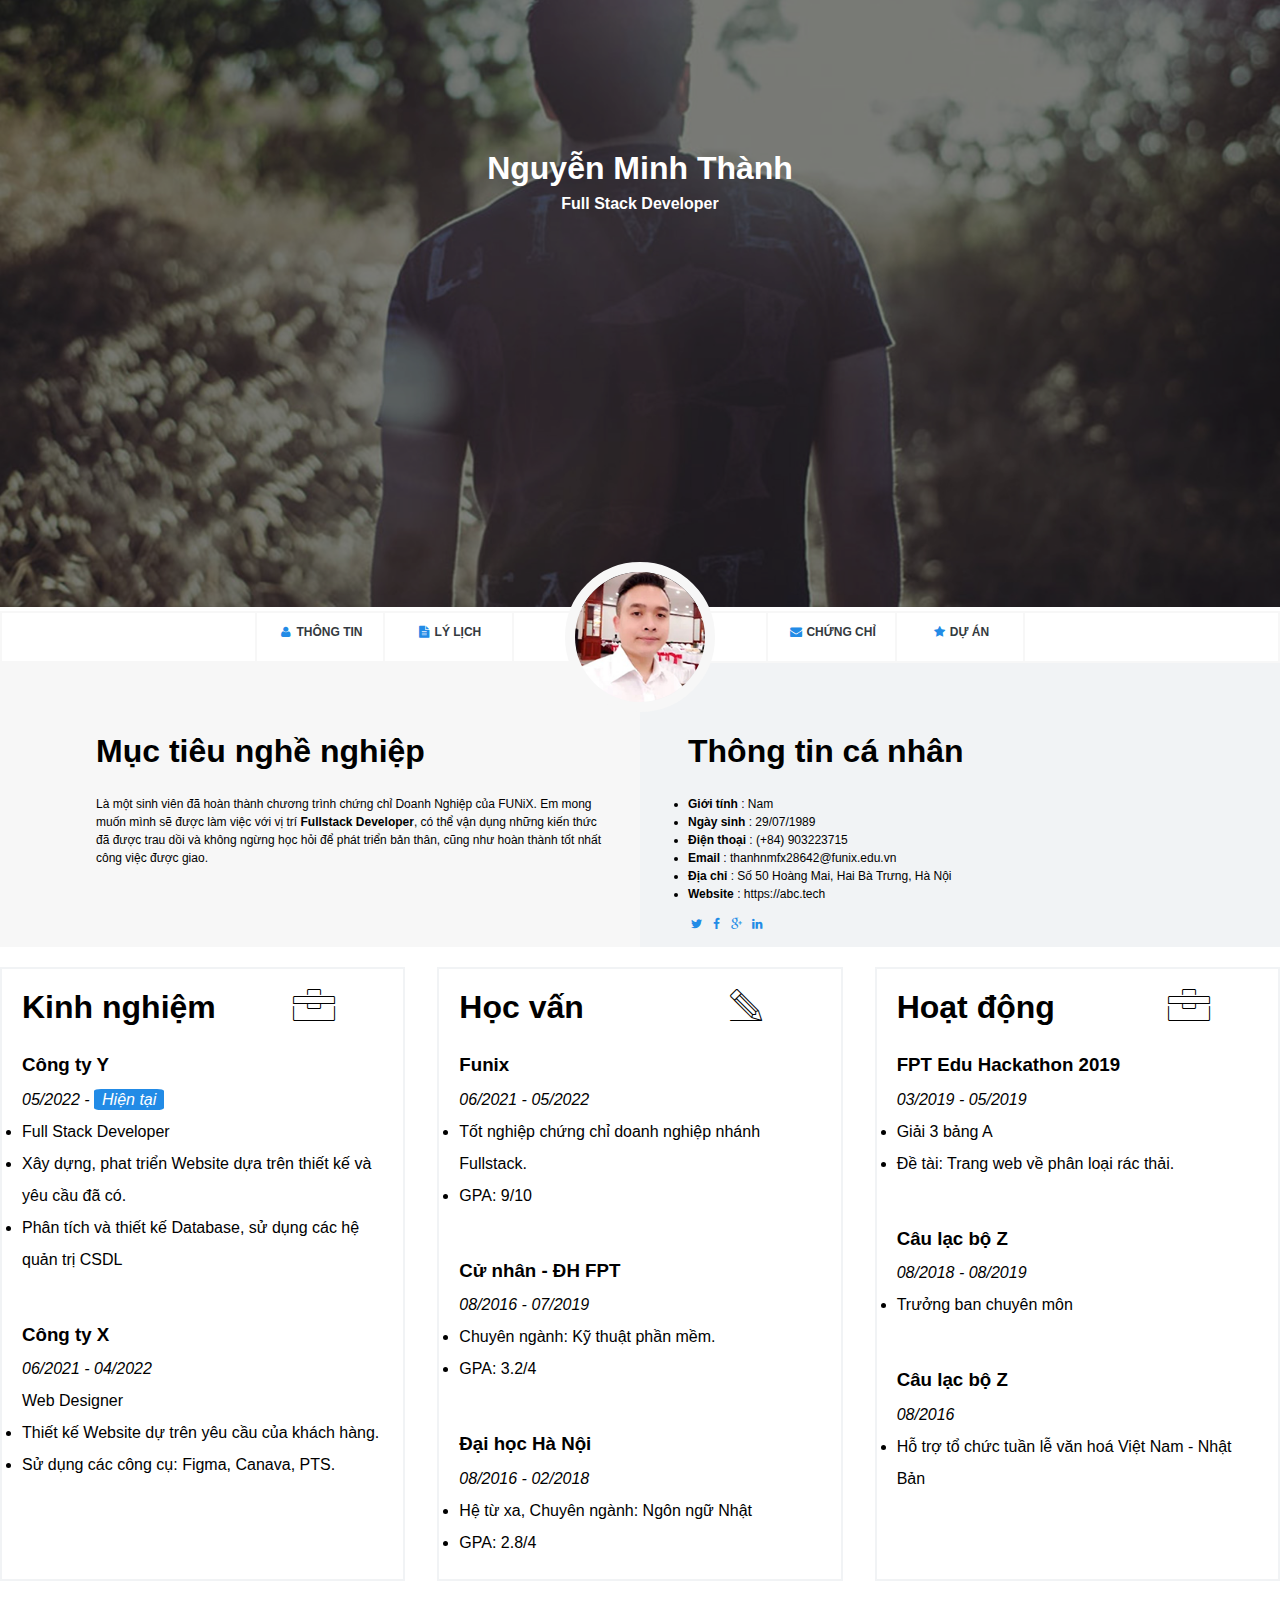
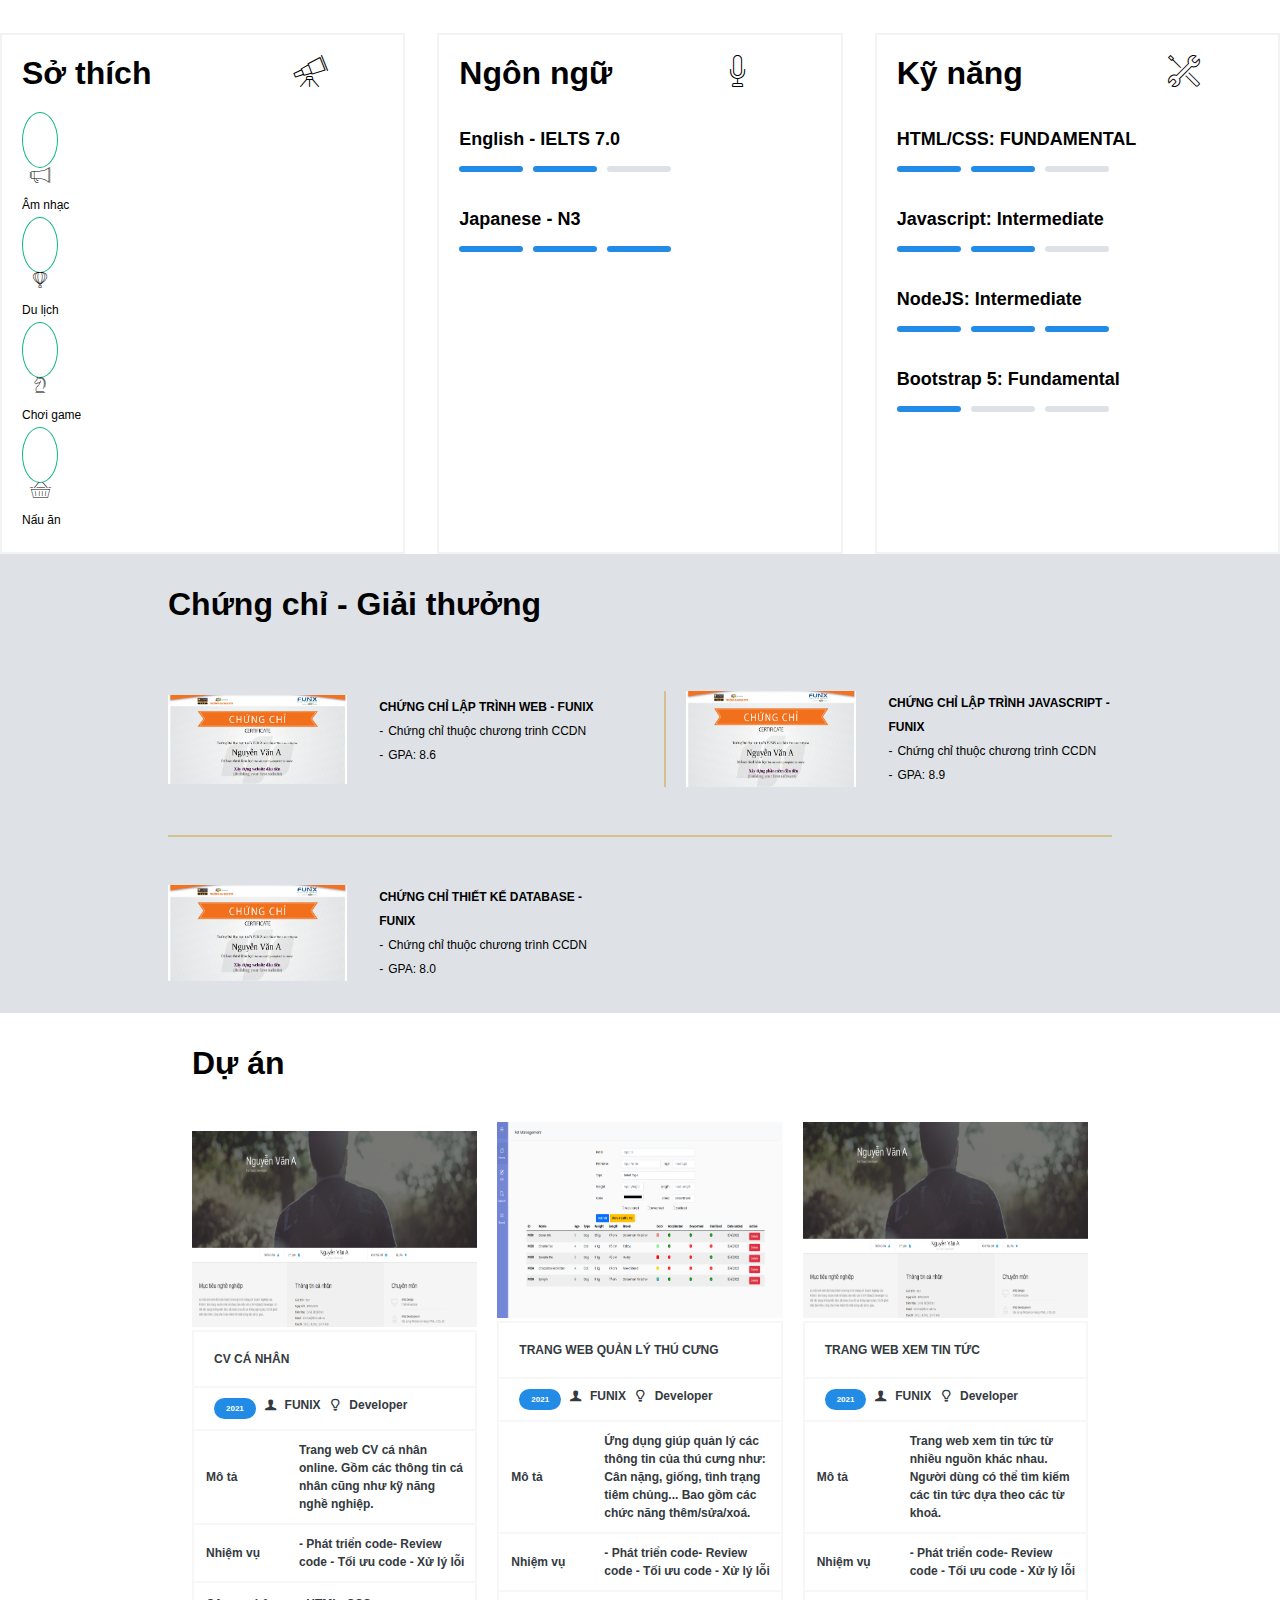
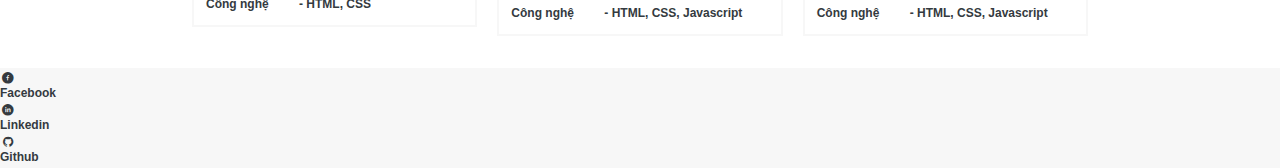
<file: index.html>
<!DOCTYPE html>
<html lang="en">
  <head>
    <meta charset="UTF-8" />
    <meta http-equiv="X-UA-Compatible" content="IE=edge" />
    <meta name="viewport" content="width=device-width, initial-scale=1.0" />

    <!-- Bootstrap core CSS -->

    <link href="https://cdn.jsdelivr.net/npm/bootstrap@5.0.2/dist/css/bootstrap.min.css" rel="stylesheet" integrity="sha384-EVSTQN3/azprG1Anm3QDgpJLIm9Nao0Yz1ztcQTwFspd3yD65VohhpuuCOmLASjC" crossorigin="anonymous">

    <!-- Link CSS -->
    
    <link rel="stylesheet" href="./css/Laptop.css" />
    <link rel="stylesheet" href="./css/mobile.css" />
    <link rel="stylesheet" href="./css/tablet.css" />
    <link rel="stylesheet" href="./css/font.css" />

    <title>Assignment 03</title>
  </head>

  <body>
    <div id="banner" class="container-fluid">
      <img src="images\banner.jpg" alt="banner" />
      <div class="name">
        <p class="ten">Nguyễn Minh Thành</p>
        <p class="sp text-white-50">Full Stack Developer</p>
      </div>
    </div>

    <!-- Navbar -->

    <section id="nav-bar">
      <nav class="bang">
            <div class="box"></div>
            <div class="box">
              <i class="icon icon-user"></i>

              <a href="#">Thông tin</a>
            </div>
            <div class="box">
              <i class="icon icon-doc-text-inv"></i>

              <a href="#">Lý lịch</a>
            </div>
            <div class="name2">
              <!-- <h1>Nguyễn Minh Thành</h1>
              <span>Full Stack Developer</span> -->
              
              <img class="avatar" src="images/avatar.bmp" alt="avatar">
            </div>
            <div class="box">
              <i class="icon icon-mail-alt"></i>
              <a href="#">Chứng chỉ</a>
            </div>
            <div class="box">
              <i class="icon icon-star-1"></i> <a href="#">Dự Án</a>
            </div>
          <div class="box"></div>
        
      </nav>
    </section>

<!-- Giới thiệu -->

 <section id="about" class="bg-grey">
      <div id="target">
        <h1 class="section-title">Mục tiêu nghề nghiệp</h1>
        <p>
          Là một sinh viên đã hoàn thành chương trình chứng chỉ Doanh Nghiệp của
          FUNiX. Em mong muốn mình sẽ được làm việc với vị trí
          <b>Fullstack Developer</b>, có thể vận dụng những kiến thức đã được
          trau dồi và không ngừng học hỏi để phát triển bản thân, cũng như hoàn
          thành tốt nhất công việc được giao.
        </p>
      </div>
      <div id="personal-info">
        <h1 class="section-title">Thông tin cá nhân</h1>
        <ul class="mt-40 info">
          <li><span>Giới tính</span> : Nam</li>
          <li><span>Ngày sinh</span> : 29/07/1989</li>
          <li><span>Điện thoại</span> : (+84) 903223715</li>
          <li><span>Email</span> : thanhnmfx28642@funix.edu.vn</li>
          <li><span>Địa chỉ</span> : Số 50 Hoàng Mai, Hai Bà Trưng, Hà Nội</li>
          <li><span>Website</span> : https://abc.tech</li>
        </ul>
        <td><i class="icon2 icon-twitter"></i></td>
    </tr>
    <tr>
        <td><i class="icon2 icon-facebook"></i></td>
    </tr>
    <tr>
        <td><i class="icon2 icon-gplus"></i></td>
    </tr>
    <tr>
        <td><i class="icon2 icon-linkedin"></i></td>
    </tr>
      </div>
  </section>

  <!-- Kinh nghiệm -->
<section>
    <div id="job-info" class="grid-3 container mb-5">
      
        <div class="cot" style="margin-top: 20px">
            <div class="noi-dung">
               <h1>Kinh nghiệm</h1>
                   <i class="icon3 ic-toolbox"></i>
        
               <div class="dong">
                   <h3>Công ty Y</h3>
                   <em>05/2022 -</em> 
                     <em class="xanh">Hiện tại</em>
                    <ul>
                  <li>Full Stack Developer</li>
                   <li>Xây dựng, phat triển Website dựa trên thiết kế và yêu cầu đã có.</li>
                        <li>Phân tích và thiết kế Database, sử dụng các hệ quản trị CSDL </li>  
                     </ul>
                 </div>
               <div class="dong">
                   <h3>
                    Công ty X
                     </h3>
                   <em>06/2021 - 04/2022</em>
                    <p>Web Designer</p>
                      <ul>
                    <li>Thiết kế Website dự trên yêu cầu của khách hàng.</li>
                    <li>Sử dụng các công cụ: Figma, Canava, PTS.</li> 
                   </ul> 
                 </div>
             </div>
         </div>
       <div class="cot" style="margin-top: 20px">
          <div class="noi-dung">
              <h1>Học vấn</h1>
               <i class="icon3 ic-pencil"></i>
              <div class="dong">
                     <h3>Funix</h3>
                     <em>06/2021 - 05/2022</em>
                      <ul>
                   <li>Tốt nghiệp chứng chỉ doanh nghiệp nhánh Fullstack.</li>
                       <li>GPA: 9/10</li>
                       </ul>
                </div>
                <div class="dong">
                     <h3>Cử nhân - ĐH FPT</h3>
                     <em>08/2016 - 07/2019</em>
                     <Ul>
                     <li>Chuyên ngành: Kỹ thuật phần mềm.</li>
                     <li>GPA: 3.2/4</li>
                       </Ul>
                 </div>
               <div class="dong">
                     <h3>Đại học Hà Nội</h3>
                        <em>08/2016 - 02/2018</em>
                      <ul>
                       <li>Hệ từ xa, Chuyên ngành: Ngôn ngữ Nhật</li>
                        <li>GPA: 2.8/4</li>
                     </ul>
                 </div>
             </div>
         </div>
        <div class="cot" style="margin-top: 20px">
              <div class="noi-dung">

                      <h1>Hoạt động</h1>
                    <i class="icon3 ic-toolbox"></i>
              <div class="dong">
                      <h3>FPT Edu Hackathon 2019</h3>
                   <em>03/2019 - 05/2019</em>
                   <ul>
                     <li>Giải 3 bảng A</li>
                    <li>Đề tài: Trang web về phân loại rác thải.</li>
                   </ul>
              </div>
                <div class="dong">
                 <h3>Câu lạc bộ Z</h3>
                  <em>08/2018 - 08/2019</em>
                   <ul>
                     <li>Trưởng ban chuyên môn</li>
                    </ul>
             </div>
             <div class="dong">
                  <h3>Câu lạc bộ Z</h3>
                 <em>08/2016</em>
                     <ul>
                  <li>Hỗ trợ tổ chức tuần lễ văn hoá Việt Nam - Nhật Bản</li>
                  </ul>
               </div>
          </div>
        </div>
      
      
        <div class="cot" style="margin-top: 20px">
           <div class="noi-dung">
              <h1>Sở thích</h1>
              <i class="icon3 ic-telescope"></i>
              <div class="dong row">
                <div class="col">
                    <i class="icon4 ic-megaphone"></i>
                   <div class="interest">Âm nhạc</div>
                </div>
                <div class="col">
                    <i class="icon4 ic-hotairballoon"></i>
                     <div class="interest">Du lịch</div>
                </div>
                <div class="col">
                    <i class="icon4 ic-strategy"></i>
                    <div class="interest">Chơi game</div>
                 </div>
                 <div class="col">
                    <i class="icon4 ic-basket"></i>
                   <div class="interest">Nấu ăn</div>
                 </div>
              </div>
           </div>
        </div>
      <div class="cot" style="margin-top: 20px">
          <div class="noi-dung">
            <h1>Ngôn ngữ</h1>
            <i class="icon3 ic-mic"></i>
         </div>
         <div class="dong">
            <div class="lang"> English - IELTS 7.0</div>
            <div class="cap-do1">
            <div class="cap-do"></div>
            <div class="cap-do"></div>
            <div class="cap-do xam"></div>
           </div>
         </div>
         <div class="lang">Japanese - N3</div>  
            <div class="cap-do1">
             <div class="cap-do"></div>  
             <div class="cap-do"></div>  
             <div class="cap-do"></div>  
           </div>  
      </div>
      <div class="cot" style="margin-top: 20px">
          <div class="noi-dung ">
            <h1>Kỹ năng</h1>
           <i class="icon3 ic-tools-2"></i>
          </div>
         <div class="dong">
           <div class="lang"> HTML/CSS: FUNDAMENTAL</div>
            <div class="cap-do1">
            <div class="cap-do"></div>
            <div class="cap-do"></div>
            <div class="cap-do xam"></div>
         </div>
         <div class="dong">
            <div class="lang"> Javascript: Intermediate</div>
             <div class="cap-do1">
            <div class="cap-do"></div>
            <div class="cap-do"></div>
            <div class="cap-do xam"></div>
         </div>
        </div>
        <div class="dong">
          <div class="lang"> NodeJS: Intermediate</div>
          <div class="cap-do1">
            <div class="cap-do"></div>
            <div class="cap-do"></div>
            <div class="cap-do "></div>
         </div>
        </div>
        <div class="dong">
          <div class="lang"> Bootstrap 5: Fundamental</div>
          <div class="cap-do1">
            <div class="cap-do"></div>
            <div class="cap-do xam"></div>
            <div class="cap-do xam"></div>
         </div>
        </div>
      </div>
    
    
    </section>

    <!-- Bằng cấp chứng chỉ -->

    <section id="certificate">
      <div class="CC-DA container">
        <h1 class="section-title display-1">Chứng chỉ - Giải thưởng</h1>
       <div class="khung">
        <img src="images\Cert_DBI.png" alt="Cert_DBI">
        <div class="mo-ta">  
        <b> CHỨNG CHỈ LẬP TRÌNH WEB - FUNIX</b>
          <UL>
            <li>Chứng chỉ thuộc chương trinh CCDN</li>
          <li>GPA: 8.6</li>
          </UL>
        </div>
      </div>
       <div class="khung ke-doc">

        <img src="images\Cert_PRF.png" alt="Cert_PRF">
        <div class="mo-ta">
          <b>CHỨNG CHỈ LẬP TRÌNH JAVASCRIPT - FUNIX</b>
        <UL>
          <LI>Chứng chỉ thuộc chương trình CCDN</LI>
        <li>GPA: 8.9</li>
        </UL>
        </div>
      </div> 
      <div class="ke-ngang"></div>

      <div class="khung">
        <img src="images\Cert_WEB.png" alt="Cert_WEB">
        <div class="mo-ta">
          <b>CHỨNG CHỈ THIẾT KẾ DATABASE - FUNIX</b>
        <UL>
          <LI>Chứng chỉ thuộc chương trình CCDN</LI>
        <li>GPA: 8.0</li>
        </UL>
        </div>
       </div>     
      </div>
    </section>

    <!-- Dự Án đã làm -->

    <section id="project">
        <h1 class="section-title">Dự án</h1>
        <a class="du-an" href="digital-cv.html">
          <img src="images/project_1.png" alt="project_1">
          <div class="name-project">CV CÁ NHÂN</div>    
          <div class="project-title">
          <p>2021</p>
           <i class="icon-user-1"></i>
           <p>FUNIX</p>
           <i class="icon-lamp "></i>
           <p>Developer</p>
            </div>  
            <TAble class="bang-project">
              <tr>
             <td class="cot1">Mô tả</td>
             <td class="cot2">Trang web CV cá nhân online. Gồm các thông tin cá nhân cũng như kỹ năng nghề nghiệp.</td>
            </tr>
              <tr >
             <td class="cot1 border">Nhiệm vụ</td>
             <td class="cot2 border">- Phát triển code- Revỉew code - Tối ưu code - Xử lý lỗi</td>
             </tr >
              <tr>
               <td class="cot1 border">Công nghệ</td>
               <td class="cot2 border">- HTML, CSS</td>
               </tr>
               </TAble>  
          </a> 
        <a class="du-an" href="digital-cv.html">
          <img src="images/project_2.png" alt="project_2">
          <div class="name-project">TRANG WEB QUẢN LÝ THÚ CƯNG</div>    
          <div class="project-title">
          <p>2021</p>
           <i class="icon-user-1"></i>
           <p>FUNIX</p>
           <i class="icon-lamp "></i>
           <p>Developer</p>
            </div>  
            <TAble class="bang-project">
              <tr>
             <td class="cot1">Mô tả</td>
             <td class="cot2">Ứng dụng giúp quản lý các thông tin của thú cưng như: Cân nặng, giống, tình trạng tiêm chủng... Bao gồm các chức năng thêm/sửa/xoá.</td>
            </tr>
              <tr >
             <td class="cot1 border">Nhiệm vụ</td>
             <td class="cot2 border">- Phát triển code- Revỉew code - Tối ưu code - Xử lý lỗi</td>
             </tr >
              <tr>
               <td class="cot1 border">Công nghệ</td>
               <td class="cot2 border">- HTML, CSS, Javascript</td>
               </tr>
               </TAble>  
          </a> 
        <a class="du-an" href="digital-cv.html">
          <img src="images/project_1.png" alt="project_1">
          <div class="name-project">TRANG WEB XEM TIN TỨC</div>    
          <div class="project-title">
          <p>2021</p>
           <i class="icon-user-1"></i>
           <p>FUNIX</p>
           <i class="icon-lamp "></i>
           <p>Developer</p>
            </div>  
            <TAble class="bang-project">
              <tr>
             <td class="cot1">Mô tả</td>
             <td class="cot2">Trang web xem tin tức từ nhiều nguồn khác nhau. Người dùng có thể tìm kiếm các tin tức dựa theo các từ khoá.</td>
            </tr>
              <tr >
             <td class="cot1 border">Nhiệm vụ</td>
             <td class="cot2 border">- Phát triển code- Revỉew code - Tối ưu code - Xử lý lỗi</td>
             </tr >
              <tr>
               <td class="cot1 border">Công nghệ</td>
               <td class="cot2 border">- HTML, CSS, Javascript</td>
               </tr>
               </TAble>  
          </a> 
     </section>

     <!-- Footer -->

    <section id="footer" >
      <div class="MXH d-flex justify-content-center p-4">
            <a class=" d-flex p-3" href="https://facebook.com/">
              
              <i class=" text-primary fs-4 icon-facebook-circled"></i> 
              <div class="pt-2 no-text">Facebook
              </div>
              </a>
          <a class=" d-flex p-3" href="#"><i class=" text-primary fs-4 icon-linkedin-circled"></i>
           <div class="pt-2 no-text"> Linkedin</div>
          </a>
          <a class=" d-flex p-3" href="#"><i class=" text-primary fs-4 icon-github-circled"></i>
            <div class="pt-2 no-text">  Github</div>
          </a>
      </div>
    </section>

    <!-- JavaScript Bundle with Popper -->
    <script src="https://cdn.jsdelivr.net/npm/bootstrap@5.0.2/dist/js/bootstrap.bundle.min.js" integrity="sha384-MrcW6ZMFYlzcLA8Nl+NtUVF0sA7MsXsP1UyJoMp4YLEuNSfAP+JcXn/tWtIaxVXM" crossorigin="anonymous"></script>

  </body>
</html>
</file>
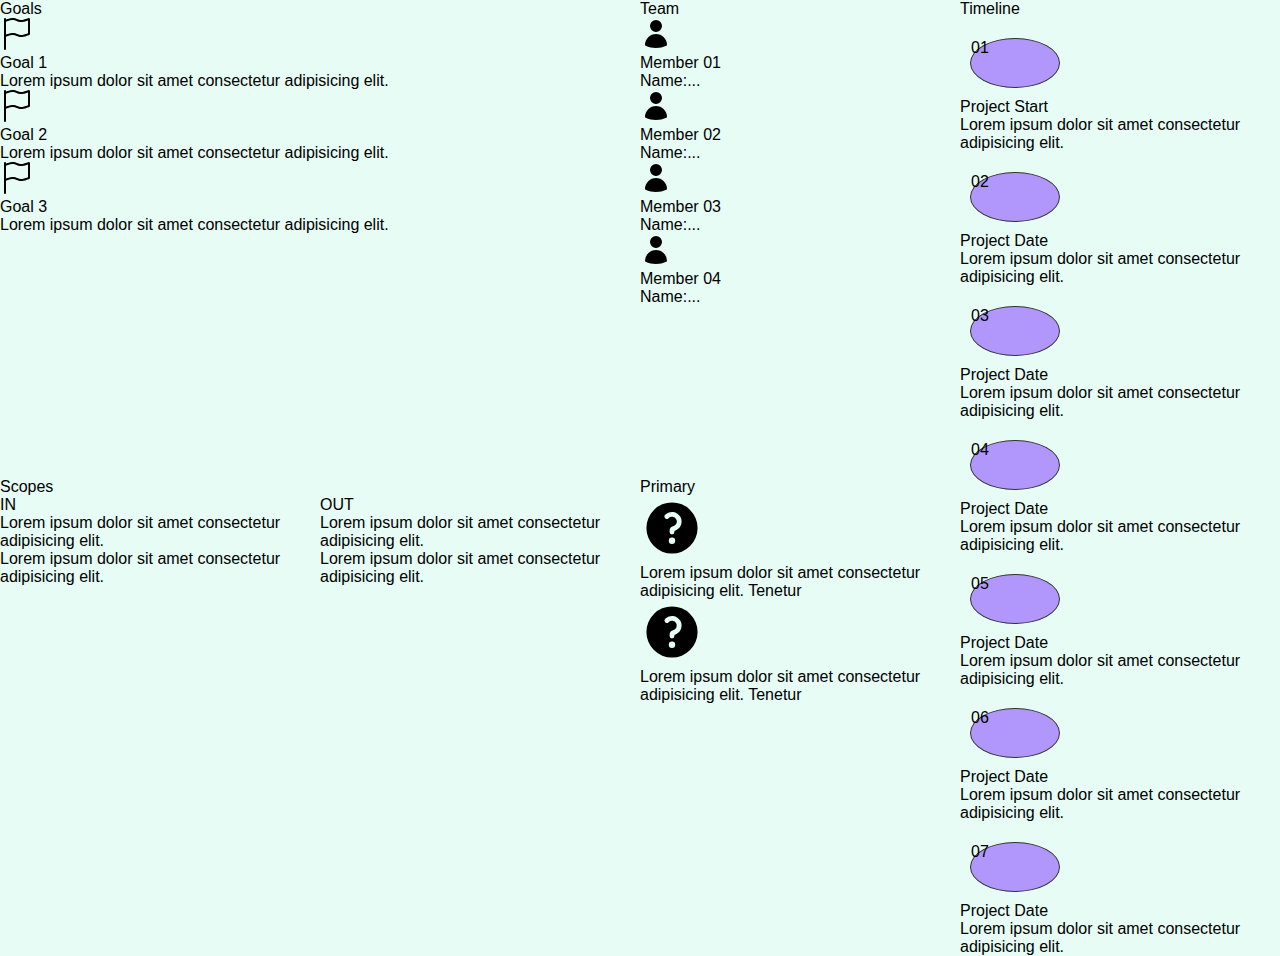
<file: digital-cv.html>
<!DOCTYPE html>
<html lang="en">
  <head>
    <meta charset="UTF-8" />
    <meta http-equiv="X-UA-Compatible" content="IE=edge" />
    <meta name="viewport" content="width=device-width, initial-scale=1.0" />

    <!-- Bootstrap core CSS -->

    <link
      href="https://cdn.jsdelivr.net/npm/bootstrap@5.0.2/dist/css/bootstrap.min.css"
      rel="stylesheet"
      integrity="sha384-EVSTQN3/azprG1Anm3QDgpJLIm9Nao0Yz1ztcQTwFspd3yD65VohhpuuCOmLASjC"
      crossorigin="anonymous"
    />

    <!-- Link CSS -->

    <link rel="stylesheet" href="./css/Laptop.css" />
    <link rel="stylesheet" href="./css/mobile.css" />
    <link rel="stylesheet" href="./css/tablet.css" />
    <link rel="stylesheet" href="./css/font.css" />

    <title>Digital-cv</title>
  </head>

  <body>
    <section class="bg-primary shadow m-5 container">
      <div class="grid">
        <div class="bg-xanh m-3">
          <div class="d-block border-bottom m-2">
            <p class="h5 text-primary fw-bold p-3">Goals</p>
          </div>
          <div class="d-flex p-2 border-bottom m-2 block">
            <svg
              xmlns="http://www.w3.org/2000/svg"
              width="16"
              height="16"
              fill="currentColor"
              class="icon-flag m-3"
              viewBox="0 0 16 16"
            >
              <path
                d="M14.778.085A.5.5 0 0 1 15 .5V8a.5.5 0 0 1-.314.464L14.5 8l.186.464-.003.001-.006.003-.023.009a12.435 12.435 0 0 1-.397.15c-.264.095-.631.223-1.047.35-.816.252-1.879.523-2.71.523-.847 0-1.548-.28-2.158-.525l-.028-.01C7.68 8.71 7.14 8.5 6.5 8.5c-.7 0-1.638.23-2.437.477A19.626 19.626 0 0 0 3 9.342V15.5a.5.5 0 0 1-1 0V.5a.5.5 0 0 1 1 0v.282c.226-.079.496-.17.79-.26C4.606.272 5.67 0 6.5 0c.84 0 1.524.277 2.121.519l.043.018C9.286.788 9.828 1 10.5 1c.7 0 1.638-.23 2.437-.477a19.587 19.587 0 0 0 1.349-.476l.019-.007.004-.002h.001M14 1.221c-.22.078-.48.167-.766.255-.81.252-1.872.523-2.734.523-.886 0-1.592-.286-2.203-.534l-.008-.003C7.662 1.21 7.139 1 6.5 1c-.669 0-1.606.229-2.415.478A21.294 21.294 0 0 0 3 1.845v6.433c.22-.078.48-.167.766-.255C4.576 7.77 5.638 7.5 6.5 7.5c.847 0 1.548.28 2.158.525l.028.01C9.32 8.29 9.86 8.5 10.5 8.5c.668 0 1.606-.229 2.415-.478A21.317 21.317 0 0 0 14 7.655V1.222z"
              />
            </svg>
            <div class="small">
              <p class="fw-bold m-0">Goal 1</p>
              <p>Lorem ipsum dolor sit amet consectetur adipisicing elit.</p>
            </div>
          </div>
          <div class="d-flex p-2 border-bottom m-2 block">
            <svg
              xmlns="http://www.w3.org/2000/svg"
              width="16"
              height="16"
              fill="currentColor"
              class="icon-flag m-3"
              viewBox="0 0 16 16"
            >
              <path
                d="M14.778.085A.5.5 0 0 1 15 .5V8a.5.5 0 0 1-.314.464L14.5 8l.186.464-.003.001-.006.003-.023.009a12.435 12.435 0 0 1-.397.15c-.264.095-.631.223-1.047.35-.816.252-1.879.523-2.71.523-.847 0-1.548-.28-2.158-.525l-.028-.01C7.68 8.71 7.14 8.5 6.5 8.5c-.7 0-1.638.23-2.437.477A19.626 19.626 0 0 0 3 9.342V15.5a.5.5 0 0 1-1 0V.5a.5.5 0 0 1 1 0v.282c.226-.079.496-.17.79-.26C4.606.272 5.67 0 6.5 0c.84 0 1.524.277 2.121.519l.043.018C9.286.788 9.828 1 10.5 1c.7 0 1.638-.23 2.437-.477a19.587 19.587 0 0 0 1.349-.476l.019-.007.004-.002h.001M14 1.221c-.22.078-.48.167-.766.255-.81.252-1.872.523-2.734.523-.886 0-1.592-.286-2.203-.534l-.008-.003C7.662 1.21 7.139 1 6.5 1c-.669 0-1.606.229-2.415.478A21.294 21.294 0 0 0 3 1.845v6.433c.22-.078.48-.167.766-.255C4.576 7.77 5.638 7.5 6.5 7.5c.847 0 1.548.28 2.158.525l.028.01C9.32 8.29 9.86 8.5 10.5 8.5c.668 0 1.606-.229 2.415-.478A21.317 21.317 0 0 0 14 7.655V1.222z"
              />
            </svg>
            <div class="small">
              <p class="fw-bold m-0">Goal 2</p>
              <p>Lorem ipsum dolor sit amet consectetur adipisicing elit.</p>
            </div>
          </div>
          <div class="d-flex p-2 border-bottom m-2 block">
            <svg
              xmlns="http://www.w3.org/2000/svg"
              width="16"
              height="16"
              fill="currentColor"
              class="icon-flag m-3"
              viewBox="0 0 16 16"
            >
              <path
                d="M14.778.085A.5.5 0 0 1 15 .5V8a.5.5 0 0 1-.314.464L14.5 8l.186.464-.003.001-.006.003-.023.009a12.435 12.435 0 0 1-.397.15c-.264.095-.631.223-1.047.35-.816.252-1.879.523-2.71.523-.847 0-1.548-.28-2.158-.525l-.028-.01C7.68 8.71 7.14 8.5 6.5 8.5c-.7 0-1.638.23-2.437.477A19.626 19.626 0 0 0 3 9.342V15.5a.5.5 0 0 1-1 0V.5a.5.5 0 0 1 1 0v.282c.226-.079.496-.17.79-.26C4.606.272 5.67 0 6.5 0c.84 0 1.524.277 2.121.519l.043.018C9.286.788 9.828 1 10.5 1c.7 0 1.638-.23 2.437-.477a19.587 19.587 0 0 0 1.349-.476l.019-.007.004-.002h.001M14 1.221c-.22.078-.48.167-.766.255-.81.252-1.872.523-2.734.523-.886 0-1.592-.286-2.203-.534l-.008-.003C7.662 1.21 7.139 1 6.5 1c-.669 0-1.606.229-2.415.478A21.294 21.294 0 0 0 3 1.845v6.433c.22-.078.48-.167.766-.255C4.576 7.77 5.638 7.5 6.5 7.5c.847 0 1.548.28 2.158.525l.028.01C9.32 8.29 9.86 8.5 10.5 8.5c.668 0 1.606-.229 2.415-.478A21.317 21.317 0 0 0 14 7.655V1.222z"
              />
            </svg>
            <div class="small">
              <p class="fw-bold m-0">Goal 3</p>
              <p>Lorem ipsum dolor sit amet consectetur adipisicing elit.</p>
            </div>
          </div>
          <div class="m-2 p-5"></div>
        </div>
        <div class="bg-xanh m-3 Scopes">
          <div class="d-block border-bottom m-2">
            <p class="h5 text-primary fw-bold p-3">Scopes</p>
          </div>
          <div class="grid-2 justify-content-start">
            <div class="m-3 fw-bolder">IN</div>
            <div class="small m-3">
              Lorem ipsum dolor sit amet consectetur adipisicing elit.
            </div>
            <div class="small m-3">
              Lorem ipsum dolor sit amet consectetur adipisicing elit.
            </div>
            <div class="m-3 fw-bolder OUT vi-tri">OUT</div>
            <div class="small m-3">
              Lorem ipsum dolor sit amet consectetur adipisicing elit.
            </div>
            <div class="small m-3">
              Lorem ipsum dolor sit amet consectetur adipisicing elit.
            </div>
          </div>
        </div>
        <div class="bg-xanh m-3 Team">
          <div class="d-block border-bottom m-2 block">
            <p class="h5 text-primary fw-bold p-3">Team</p>
          </div>
          <div class="d-flex p-2 m-2 block">
            <svg
              xmlns="http://www.w3.org/2000/svg"
              viewBox="0 0 24 24"
              fill="currentColor"
              class="icon-flag m-3"
            >
              <path
                fill-rule="evenodd"
                d="M7.5 6a4.5 4.5 0 119 0 4.5 4.5 0 01-9 0zM3.751 20.105a8.25 8.25 0 0116.498 0 .75.75 0 01-.437.695A18.683 18.683 0 0112 22.5c-2.786 0-5.433-.608-7.812-1.7a.75.75 0 01-.437-.695z"
                clip-rule="evenodd"
              />
            </svg>
            <div class="small mt-3">
              <p class="fw-bold m-0">Member 01</p>
              <p>Name:...</p>
            </div>
          </div>
          <div class="d-flex p-2 m-2 block">
            <svg
              xmlns="http://www.w3.org/2000/svg"
              viewBox="0 0 24 24"
              fill="currentColor"
              class="icon-flag m-3"
            >
              <path
                fill-rule="evenodd"
                d="M7.5 6a4.5 4.5 0 119 0 4.5 4.5 0 01-9 0zM3.751 20.105a8.25 8.25 0 0116.498 0 .75.75 0 01-.437.695A18.683 18.683 0 0112 22.5c-2.786 0-5.433-.608-7.812-1.7a.75.75 0 01-.437-.695z"
                clip-rule="evenodd"
              />
            </svg>
            <div class="small mt-3">
              <p class="fw-bold m-0">Member 02</p>
              <p>Name:...</p>
            </div>
          </div>
          <div class="d-flex p-2 m-2 block">
            <svg
              xmlns="http://www.w3.org/2000/svg"
              viewBox="0 0 24 24"
              fill="currentColor"
              class="icon-flag m-3"
            >
              <path
                fill-rule="evenodd"
                d="M7.5 6a4.5 4.5 0 119 0 4.5 4.5 0 01-9 0zM3.751 20.105a8.25 8.25 0 0116.498 0 .75.75 0 01-.437.695A18.683 18.683 0 0112 22.5c-2.786 0-5.433-.608-7.812-1.7a.75.75 0 01-.437-.695z"
                clip-rule="evenodd"
              />
            </svg>
            <div class="small mt-3">
              <p class="fw-bold m-0">Member 03</p>
              <p>Name:...</p>
            </div>
          </div>
          <div class="d-flex p-2 m-2 block">
            <svg
              xmlns="http://www.w3.org/2000/svg"
              viewBox="0 0 24 24"
              fill="currentColor"
              class="icon-flag m-3"
            >
              <path
                fill-rule="evenodd"
                d="M7.5 6a4.5 4.5 0 119 0 4.5 4.5 0 01-9 0zM3.751 20.105a8.25 8.25 0 0116.498 0 .75.75 0 01-.437.695A18.683 18.683 0 0112 22.5c-2.786 0-5.433-.608-7.812-1.7a.75.75 0 01-.437-.695z"
                clip-rule="evenodd"
              />
            </svg>
            <div class="small mt-3">
              <p class="fw-bold m-0">Member 04</p>
              <p>Name:...</p>
            </div>
          </div>
        </div>
        <div class="bg-xanh m-3 Pri">
          <div class="d-block border-bottom m-2">
            <p class="h5 text-primary fw-bold p-3">Primary</p>
          </div>
          <div class="d-flex p-2 m-2 block">
            <svg
              xmlns="http://www.w3.org/2000/svg"
              viewBox="0 0 20 20"
              fill="currentColor"
              class="icon-Q m-3"
            >
              <path
                fill-rule="evenodd"
                d="M18 10a8 8 0 11-16 0 8 8 0 0116 0zM8.94 6.94a.75.75 0 11-1.061-1.061 3 3 0 112.871 5.026v.345a.75.75 0 01-1.5 0v-.5c0-.72.57-1.172 1.081-1.287A1.5 1.5 0 108.94 6.94zM10 15a1 1 0 100-2 1 1 0 000 2z"
                clip-rule="evenodd"
              />
            </svg>

            <div class="small mt-3">
              <p>
                Lorem ipsum dolor sit amet consectetur adipisicing elit. Tenetur
              </p>
            </div>
          </div>
          <div class="d-flex p-2 m-2 block">
            <svg
              xmlns="http://www.w3.org/2000/svg"
              viewBox="0 0 20 20"
              fill="currentColor"
              class="icon-Q m-3"
            >
              <path
                fill-rule="evenodd"
                d="M18 10a8 8 0 11-16 0 8 8 0 0116 0zM8.94 6.94a.75.75 0 11-1.061-1.061 3 3 0 112.871 5.026v.345a.75.75 0 01-1.5 0v-.5c0-.72.57-1.172 1.081-1.287A1.5 1.5 0 108.94 6.94zM10 15a1 1 0 100-2 1 1 0 000 2z"
                clip-rule="evenodd"
              />
            </svg>

            <div class="small mt-3">
              <p>
                Lorem ipsum dolor sit amet consectetur adipisicing elit. Tenetur
              </p>
            </div>
          </div>
        </div>
        <div class="o-3 bg-xanh m-3">
          <div class="d-block border-bottom m-2">
            <p class="h5 text-primary fw-bold p-3">Timeline</p>
          </div>
          <div class="d-flex p-2 m-2 mobie">
            <div class="bg-tim d-flex align-items-center">
              <div class="fs-4 text-light">01</div>
            </div>
            <div class="small mt-3">
              <p class="fw-bold m-0">Project Start</p>
              <p class="small">
                Lorem ipsum dolor sit amet consectetur adipisicing elit.
              </p>
            </div>
          </div>
          <div class="d-flex p-2 m-2 mobie">
            <div class="bg-tim d-flex align-items-center">
              <div class="fs-4 text-light">02</div>
            </div>
            <div class="small mt-3">
              <p class="fw-bold m-0">Project Date</p>
              <p class="small">
                Lorem ipsum dolor sit amet consectetur adipisicing elit.
              </p>
            </div>
          </div>
          <div class="d-flex p-2 m-2 mobie">
            <div class="bg-tim d-flex align-items-center">
              <div class="fs-4 text-light">03</div>
            </div>
            <div class="small mt-3">
              <p class="fw-bold m-0">Project Date</p>
              <p class="small">
                Lorem ipsum dolor sit amet consectetur adipisicing elit.
              </p>
            </div>
          </div>
          <div class="d-flex p-2 m-2 mobie">
            <div class="bg-tim d-flex align-items-center">
              <div class="fs-4 text-light">04</div>
            </div>
            <div class="small mt-3">
              <p class="fw-bold m-0">Project Date</p>
              <p class="small">
                Lorem ipsum dolor sit amet consectetur adipisicing elit.
              </p>
            </div>
          </div>
          <div class="d-flex p-2 m-2 mobie">
            <div class="bg-tim d-flex align-items-center">
              <div class="fs-4 text-light">05</div>
            </div>
            <div class="small mt-3">
              <p class="fw-bold m-0">Project Date</p>
              <p class="small">
                Lorem ipsum dolor sit amet consectetur adipisicing elit.
              </p>
            </div>
          </div>
          <div class="d-flex p-2 m-2 mobie">
            <div class="bg-tim d-flex align-items-center">
              <div class="fs-4 text-light">06</div>
            </div>
            <div class="small mt-3">
              <p class="fw-bold m-0">Project Date</p>
              <p class="small">
                Lorem ipsum dolor sit amet consectetur adipisicing elit.
              </p>
            </div>
          </div>
          <div class="d-flex p-2 m-2 mobie">
            <div class="bg-tim d-flex align-items-center">
              <div class="fs-4 text-light">07</div>
            </div>
            <div class="small mt-3">
              <p class="fw-bold m-0">Project Date</p>
              <p class="small">
                Lorem ipsum dolor sit amet consectetur adipisicing elit.
              </p>
            </div>
          </div>
        </div>
      </div>
    </section>
    <!-- JavaScript Bundle with Popper -->
    <script
      src="https://cdn.jsdelivr.net/npm/bootstrap@5.0.2/dist/js/bootstrap.bundle.min.js"
      integrity="sha384-MrcW6ZMFYlzcLA8Nl+NtUVF0sA7MsXsP1UyJoMp4YLEuNSfAP+JcXn/tWtIaxVXM"
      crossorigin="anonymous"
    ></script>
  </body>
</html>
</file>
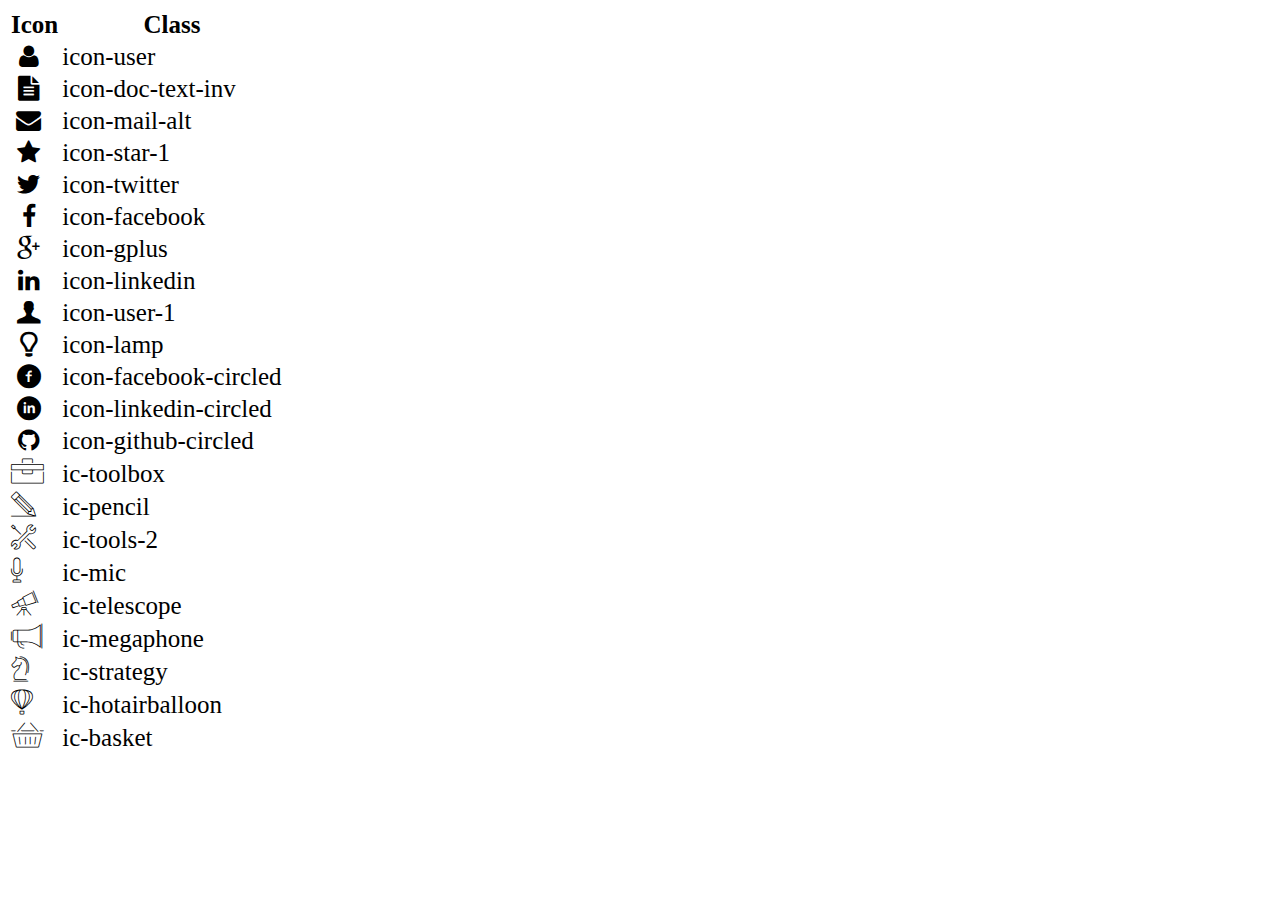
<file: icon-list.html>
<!DOCTYPE html>
<html lang="en">

<head>
    <meta charset="UTF-8">
    <meta http-equiv="X-UA-Compatible" content="IE=edge">
    <meta name="viewport" content="width=device-width, initial-scale=1.0">
    <link rel="stylesheet" href="css/font.css">
    <title>Icon List</title>
</head>

<body>
    <table style="font-size: 25px;">
        <thead>
            <tr>
                <th>Icon</th>
                <th>Class</th>
            </tr>
        </thead>
        <tbody>
            <tr>
                <td><i class="icon-user"></i></td>
                <td>icon-user</td>
            </tr>
            <tr>
                <td><i class="icon-doc-text-inv"></i></td>
                <td>icon-doc-text-inv</td>
            </tr>
            <tr>
                <td><i class="icon-mail-alt"></i></td>
                <td>icon-mail-alt</td>
            </tr>
            <tr>
                <td><i class="icon-star-1"></i></td>
                <td>icon-star-1</td>
            </tr>
            <tr>
                <td><i class="icon-twitter"></i></td>
                <td>icon-twitter</td>
            </tr>
            <tr>
                <td><i class="icon-facebook"></i></td>
                <td>icon-facebook</td>
            </tr>
            <tr>
                <td><i class="icon-gplus"></i></td>
                <td>icon-gplus</td>
            </tr>
            <tr>
                <td><i class="icon-linkedin"></i></td>
                <td>icon-linkedin</td>
            </tr>
            <tr>
                <td><i class="icon-user-1"></i></td>
                <td>icon-user-1</td>
            </tr>
            <tr>
                <td><i class="icon-lamp"></i></td>
                <td>icon-lamp</td>
            </tr>
            <tr>
                <td><i class="icon-facebook-circled"></i></td>
                <td>icon-facebook-circled</td>
            </tr>
            <tr>
                <td><i class="icon-linkedin-circled"></i></td>
                <td>icon-linkedin-circled</td>
            </tr>
            <tr>
                <td><i class="icon-github-circled"></i></td>
                <td>icon-github-circled</td>
            </tr>
            <tr>
                <td><i class="ic-toolbox"></i></td>
                <td>ic-toolbox</td>
            </tr>
            <tr>
                <td><i class="ic-pencil"></i></td>
                <td>ic-pencil</td>
            </tr>
            <tr>
                <td><i class="ic-tools-2"></i></td>
                <td>ic-tools-2</td>
            </tr>

            <tr>
                <td><i class="ic-mic"></i></td>
                <td>ic-mic</td>
            </tr>
            <tr>
                <td><i class="ic-telescope"></i></td>
                <td>ic-telescope</td>
            </tr>
            <tr>
                <td><i class="ic-megaphone"></i></td>
                <td>ic-megaphone</td>
            </tr>
            <tr>
                <td><i class="ic-strategy"></i></td>
                <td>ic-strategy</td>
            </tr>
            <tr>
                <td><i class="ic-hotairballoon"></i></td>
                <td>ic-hotairballoon</td>
            </tr>
            <tr>
                <td><i class="ic-basket"></i></td>
                <td>ic-basket</td>
            </tr>
        </tbody>
    </table>
</body>

</html>
</file>
<file: css/Laptop.css>
/*
SPACING SYSTEM (px)
2 / 4 / 8 / 12 / 16 / 24 / 32 / 48 / 64 / 80 / 96 / 128

FONT SIZE SYSTEM (px)
10 / 12 / 14 / 16 / 18 / 20 / 24 / 30 / 36 / 44 / 52 / 62 / 74 / 86 / 98
*/
/*
MAIN COLOR: #087f5b 
GREY COLOR :#343A40 
*/
* {
  margin: 0px;
  padding: 0px;
  box-sizing: border-box;
}
body {
  font-family: sans-serif;
}
h1 {
  font-weight: bold;
}

#banner img {
  position: relative;
  width: 100%;
  object-fit: cover;
  filter: brightness(50%);
}

.ten {
  font-size: 32px;
}

.name {
  color: #fff;
  line-height: 1.5;
  font-weight: bold;
  position: absolute;
  text-align: center;
  top: 20%;
  left: 50%;
  transform: translate(-50%, -50%);
}

#nav-bar {
  text-transform: uppercase;
  border: 2px solid #f7f7f7;
  background-color: #f7f7f7;
}
.bang {
  font-size: 8px;

  display: grid;
  gap: 2px;
  grid-template-columns: 2fr 1fr 1fr 2fr 1fr 1fr 2fr;
  grid-template-rows: 48px;
  text-align: center;
  justify-content: center;
}
.box {
  padding-top: 12px;
  background-color: #fff;
}

/* CODE CHƯA THÊM AVATAR
.name2 {
  font-size: 16px;
  width: 300px;
  padding-bottom: 10px;
  border: 2px solid #f7f7f7;
  position: relative;
} */
/* 
 .name2 span {
  font-size: 8px;
} */
/* CODE THÊM AVATAR */
.name2 {
  position: relative;
  background-color: #fff;
}
.avatar {
  position: absolute;
  left: 50%;
  top: 50%;
  transform: translate(-50%, -50%);
  border: 10px solid #f7f7f7;
  width: 150px;
  height: 150px;
  border-radius: 50%;
}

.icon {
  color: #228be6;
  font-size: 12px;
}

a:link,
a:visited {
  color: #343a40;
  font-size: 12px;
  font-weight: bold;
  text-decoration: none;
}
.bg-grey {
  font-size: 12px;
  background: #f7f7f7;
  display: grid;
  grid-template-columns: 50% 50%;
}
.section-title {
  font-size: 18px;
  padding-bottom: 20px;
}
#target {
  line-height: 1.5;

  background-color: #f7f7f7;
  text-align: left;
  padding: 64px 32px 80px 96px;
}

#personal-info {
  line-height: 1.5;
  background-color: #f1f3f5;
  text-align: left;
  padding-left: 48px;
  padding-top: 64px;
}
.icon2 {
  color: #228be6;
  display: inline-block;
  margin-top: 12px;
}
.info span {
  font-weight: bold;
}
.contain {
  padding: 20px;
  gap: 48px;
  display: grid;
  grid-template-columns: 1fr 1fr 1fr;
  grid-template-rows: auto;
  justify-content: center;
}

.grid-3 {
  display: grid;
  grid-template-columns: 1fr 1fr 1fr;
  gap: 32px;
}

.cot {
  border: 2px solid #f1f3f5;
  padding: 20px 20px 0 20px;
}
.noi-dung {
  display: grid;
  grid-template-columns: 75% 25%;
  grid-template-rows: auto;
}
.dong {
  grid-column: 1/-1;
  line-height: 2;
  margin-bottom: 20px;
  margin-top: 20px;
}

.xanh {
  background-color: #228be6;
  color: #fff;
  padding: 2px 8px;
  border-radius: 10%;
  width: auto;
}
.contain h1 {
  font-size: 20px;
}
.contain h3 {
  font-size: 16px;
}
.contain li {
  font-size: 12px;
  list-style-type: none;
}
.contain li::before {
  content: "-";
  padding-right: 5px;
}
.contain em {
  font-size: 12px;
}
.icon3 {
  font-size: 32px;
}
.tieu-de {
  display: flex;
  gap: 80px;
}

.icon4 {
  text-align: center;
  padding-top: 15%;
  width: 36px;
  height: 36px;
  border: 1px solid #12b886;
  border-radius: 50%;
}
.interest {
  font-size: 12px;
}
.lang {
  font-size: 18px;
  font-weight: bold;
  line-height: 3;
}
.cap-do1 {
  display: flex;
  gap: 10px;
  align-items: center;
}
.cap-do {
  background-color: #228be6;
  border: 2px solid #228be6;
  border-radius: 10px;
  height: 6px;
  width: 64px;
}
.xam {
  background-color: #dee2e6;
  border: 2px solid #dee2e6;
}
#certificate {
  background-color: #dee2e6;
}
.CC-DA {
  padding: 32px;
  margin: 0 auto;
  width: 75%;
  display: grid;
  grid-template-columns: 50% 50%;
  grid-row: 20% 39% 2% 39%;
  gap: 48px;
  align-items: center;
  justify-content: center;
  position: relative;
}
.section-title {
  font-size: 32px;
  font-weight: bold;
  grid-column: 1/-1;
}

.khung {
  display: flex;
  gap: 32px;
}
.khung img {
  width: 40%;
}
.mo-ta {
  font-size: 12px;
  line-height: 2;
}
.mo-ta li {
  font-size: 12px;
  list-style-type: none;
}
.mo-ta li::before {
  content: "-";
  padding-right: 5px;
}
.ke-doc {
  border-left: 2px solid #d6c08d;
  padding-left: 20px;
}
.ke-ngang {
  grid-column: 1/-1;
  background-color: #d6c08d;
  width: 100%;
  height: 2px;
}
#project {
  padding: 32px;
  margin: 0 auto;
  width: 75%;
  display: grid;
  grid-template-columns: 1fr 1fr 1fr;

  gap: 20px;
  align-items: center;
  justify-content: center;
}
.du-an img {
  width: 100%;
}
.name-project {
  padding: 20px;
  font-size: 12px;
  border: 2px solid #f7f7f7;
}
.project-title {
  font-size: 12px;
  padding: 10px 20px;
  display: flex;
  gap: 6px;
  border-left: 2px solid #f7f7f7;
  border-right: 2px solid #f7f7f7;
}
.project-title p:first-child {
  font-size: 8px;
  background-color: #228be6;
  color: #fff;
  padding: 6px 12px;
  border-radius: 14px;
}
.bang-project {
  font-size: 12px;
  line-height: 1.5;
  border: 2px solid #f7f7f7;
  border-collapse: collapse;
}
.border {
  border-top: 2px solid #f7f7f7;
}

.cot1 {
  width: 96px;
  padding: 12px;
}
.cot2 {
  padding: 10px;
}
#footer {
  background-color: #f7f7f7;
  width: 100%;
  height: 100px;
}

/* Digital-CV */
.bg-xanh {
  background-color: #e6fcf5;
}

.icon-flag {
  height: 32px;
  width: auto;
}
.grid {
  display: grid;
  grid-template-columns: 2fr 1fr 1fr;
  grid-template-rows: 1fr 1fr;
}

.grid-2 {
  display: grid;
  grid-template-columns: 1fr 1fr;
}

.vi-tri {
  grid-row: 1/2;
  grid-column: 2/3;
}

.o-3 {
  grid-row: 1 / span 3;
  grid-column: 3/4;
}
.Pri {
  grid-row: 2/3;
  grid-column: 2/3;
}
.Scopes {
  grid-row: 2/3;
  grid-column: 1/2;
}
.Team {
  grid-row: 1/2;
  grid-column: 2/3;
}
.bg-tim {
  background-color: #b197fc;
  border: 1px solid #333;
  width: 90px;
  height: 50px;
  margin: 10px;
  margin-top: 20px;
  border-radius: 50%;
  justify-content: center;
}

.icon-Q {
  height: 64px;
  width: auto;
}
</file>
<file: css/mobile.css>
@media (max-width: 320px) {
  .name {
    width: 100%;
  }
  .avatar {
    display: none;
  }
  .bang {
    display: block;
    text-align: start;
  }

  .grid-3 {
    display: block;
  }

  .bg-grey {
    display: block;
  }
  #target {
    padding-left: 10px;
  }
  #personal-info {
    padding-left: 10px;
  }
  .CC-DA {
    display: block;
    padding-left: 0;
    padding-right: 0;
  }
  .ke-doc {
    border-top: 2px solid #d6c08d;
    border-bottom: 2px solid #d6c08d;
    padding-top: 20px;
    margin-bottom: 20px;
    border-left: none;
    padding-left: 0;
  }
  #project {
    display: block;

    padding: 0;
  }
  .no-text {
    display: none;
  }

  /* Digital-cv */
  .grid-2 {
    display: block;
  }

  .grid {
    display: block;
    padding-top: 10px;
    padding-bottom: 10px;
  }
  .block {
    display: flex;
    flex-direction: column;
    align-items: center;
    justify-items: center;
  }
  .icon-Q {
    width: 30px;
    height: 30px;
  }
  .mobie {
    display: flex;
    flex-direction: column;
    align-items: start;
    text-align: start;

    border-bottom: 2px dotted#4dabf7;
  }
  .bg-tim {
    margin: 0;
    width: 50px;
  }
}
</file>
<file: css/tablet.css>
@media (max-width: 768px) {
  .ten {
    font-size: 16px;
    margin: 0;
  }
  .sp {
    font-size: 8px;
  }
  .name {
    top: 13%;
  }
  .avatar {
    display: none;
  }
  .grid-3 {
    grid-template-columns: 1fr 1fr;
    gap: 10px;
    justify-self: start;
  }
  .bang {
    grid-template-columns: 2fr 1fr 1fr 1fr 1fr 1fr 2fr;
  }
  .bg-grey {
    grid-template-columns: 1fr 1fr;
  }
  .khung {
    display: block;
  }
  .khung img {
    width: 100%;
  }

  /* Digital-CV */

  .grid-2 {
    display: block;
  }

  .grid {
    display: block;
    padding-top: 10px;
    padding-bottom: 10px;
  }
  .block {
    display: flex;
    flex-direction: column;
    align-items: center;
    justify-items: center;
  }
  .icon-Q {
    width: 30px;
    height: 30px;
  }
  .mobie {
    display: flex;
    flex-direction: column;
    align-items: start;
    text-align: start;

    border-bottom: 2px dotted#4dabf7;
  }
  .bg-tim {
    margin: 0;
    width: 50px;
  }
}
</file>
<file: css/font.css>
@font-face {
	font-family: 'open_sanslight';
	src: url('../fonts/OpenSans-Light-webfont.eot');
	src: url('../fonts/OpenSans-Light-webfont.eot#iefix') format('embedded-opentype'),
		url('../fonts/OpenSans-Light-webfont.woff') format('woff'),
		url('../fonts/OpenSans-Light-webfont.ttf') format('truetype'),
		url('../fonts/OpenSans-Light-webfont.svg#open_sanslight') format('svg');
	font-weight: normal;
	font-style: normal;

}

@font-face {
	font-family: 'open_sansitalic';
	src: url('../fonts/OpenSans-Italic-webfont.eot');
	src: url('../fonts/OpenSans-Italic-webfont.eot#iefix') format('embedded-opentype'),
		url('../fonts/OpenSans-Italic-webfont.woff') format('woff'),
		url('../fonts/OpenSans-Italic-webfont.ttf') format('truetype'),
		url('../fonts/OpenSans-Italic-webfont.svg#open_sansitalic') format('svg');
	font-weight: normal;
	font-style: normal;

}

@font-face {
	font-family: 'open_sanssemibold';
	src: url('../fonts/OpenSans-Semibold-webfont.eot');
	src: url('../fonts/OpenSans-Semibold-webfont.eot#iefix') format('embedded-opentype'),
		url('../fonts/OpenSans-Semibold-webfont.woff') format('woff'),
		url('../fonts/OpenSans-Semibold-webfont.ttf') format('truetype'),
		url('../fonts/OpenSans-Semibold-webfont.svg#open_sanssemibold') format('svg');
	font-weight: normal;
	font-style: normal;

}


@font-face {
	font-family: 'open_sanslight_italic';
	src: url('../fonts/OpenSans-LightItalic-webfont.eot');
	src: url('../fonts/OpenSans-LightItalic-webfont.eot#iefix') format('embedded-opentype'),
		url('../fonts/OpenSans-LightItalic-webfont.woff') format('woff'),
		url('../fonts/OpenSans-LightItalic-webfont.ttf') format('truetype'),
		url('../fonts/OpenSans-LightItalic-webfont.svg#open_sanslight_italic') format('svg');
	font-weight: normal;
	font-style: normal;

}

@font-face {
	font-family: 'open_sansregular';
	src: url('../fonts/OpenSans-Regular-webfont.eot');
	src: url('../fonts/OpenSans-Regular-webfont.eot#iefix') format('embedded-opentype'),
		url('../fonts/OpenSans-Regular-webfont.woff') format('woff'),
		url('../fonts/OpenSans-Regular-webfont.ttf') format('truetype'),
		url('../fonts/OpenSans-Regular-webfont.svg#open_sansregular') format('svg');
	font-weight: normal;
	font-style: normal;

}


@font-face {
	font-family: 'fontello';
	src: url('../fonts/fontello.eot');
	src: url('../fonts/fontello.eot#iefix') format('embedded-opentype'),
		url('../fonts/fontello.woff') format('woff'),
		url('../fonts/fontello.ttf') format('truetype'),
		url('../fonts/fontello.svg#fontello') format('svg');
	font-weight: normal;
	font-style: normal;
}

[class^="icon-"]:before,
[class*=" icon-"]:before {
	font-family: "fontello";
	font-style: normal;
	font-weight: normal;
	speak: none;

	display: inline-block;
	text-decoration: inherit;
	width: 1em;
	margin-right: .2em;
	text-align: center;
	/* opacity: .8; */

	/* For safety - reset parent styles, that can break glyph codes*/
	font-variant: normal;
	text-transform: none;

	/* fix buttons height, for twitter bootstrap */
	line-height: 1em;

	/* Animation center compensation - margins should be symmetric */
	/* remove if not needed */
	margin-left: .2em;

	/* you can be more comfortable with increased icons size */
	/* font-size: 120%; */

	/* Font smoothing. That was taken from TWBS */
	-webkit-font-smoothing: antialiased;
	-moz-osx-font-smoothing: grayscale;

	/* Uncomment for 3D effect */
	/* text-shadow: 1px 1px 1px rgba(127, 127, 127, 0.3); */
}

.icon-emo-happy:before {
	content: '\e800';
}

/* '' */
.icon-emo-wink:before {
	content: '\e801';
}

/* '' */
.icon-emo-wink2:before {
	content: '\e802';
}

/* '' */
.icon-emo-unhappy:before {
	content: '\e803';
}

/* '' */
.icon-emo-sleep:before {
	content: '\e804';
}

/* '' */
.icon-emo-thumbsup:before {
	content: '\e805';
}

/* '' */
.icon-emo-devil:before {
	content: '\e806';
}

/* '' */
.icon-emo-surprised:before {
	content: '\e807';
}

/* '' */
.icon-emo-tongue:before {
	content: '\e808';
}

/* '' */
.icon-emo-coffee:before {
	content: '\e809';
}

/* '' */
.icon-emo-sunglasses:before {
	content: '\e80a';
}

/* '' */
.icon-emo-displeased:before {
	content: '\e80b';
}

/* '' */
.icon-emo-beer:before {
	content: '\e80c';
}

/* '' */
.icon-emo-grin:before {
	content: '\e80d';
}

/* '' */
.icon-emo-angry:before {
	content: '\e80e';
}

/* '' */
.icon-emo-saint:before {
	content: '\e80f';
}

/* '' */
.icon-emo-cry:before {
	content: '\e810';
}

/* '' */
.icon-emo-shoot:before {
	content: '\e811';
}

/* '' */
.icon-emo-squint:before {
	content: '\e812';
}

/* '' */
.icon-emo-laugh:before {
	content: '\e813';
}

/* '' */
.icon-spin1:before {
	content: '\e814';
}

/* '' */
.icon-spin2:before {
	content: '\e815';
}

/* '' */
.icon-spin3:before {
	content: '\e816';
}

/* '' */
.icon-spin4:before {
	content: '\e817';
}

/* '' */
.icon-spin5:before {
	content: '\e818';
}

/* '' */
.icon-spin6:before {
	content: '\e819';
}

/* '' */
.icon-firefox:before {
	content: '\e81a';
}

/* '' */
.icon-chrome:before {
	content: '\e81b';
}

/* '' */
.icon-opera:before {
	content: '\e81c';
}

/* '' */
.icon-ie:before {
	content: '\e81d';
}

/* '' */
.icon-crown:before {
	content: '\e81e';
}

/* '' */
.icon-crown-plus:before {
	content: '\e81f';
}

/* '' */
.icon-crown-minus:before {
	content: '\e820';
}

/* '' */
.icon-marquee:before {
	content: '\e821';
}

/* '' */
.icon-glass:before {
	content: '\e822';
}

/* '' */
.icon-music:before {
	content: '\e823';
}

/* '' */
.icon-search:before {
	content: '\e824';
}

/* '' */
.icon-mail:before {
	content: '\e825';
}

/* '' */
.icon-mail-alt:before {
	content: '\e826';
}

/* '' */
.icon-mail-squared:before {
	content: '\e827';
}

/* '' */
.icon-heart:before {
	content: '\e828';
}

/* '' */
.icon-heart-empty:before {
	content: '\e829';
}

/* '' */
.icon-star-1:before {
	content: '\e82a';
}

/* '' */
.icon-star-empty-1:before {
	content: '\e82b';
}

/* '' */
.icon-star-half:before {
	content: '\e82c';
}

/* '' */
.icon-star-half-alt:before {
	content: '\e82d';
}

/* '' */
.icon-user:before {
	content: '\e82e';
}

/* '' */
.icon-user-plus:before {
	content: '\e82f';
}

/* '' */
.icon-user-times:before {
	content: '\e830';
}

/* '' */
.icon-users:before {
	content: '\e831';
}

/* '' */
.icon-male:before {
	content: '\e832';
}

/* '' */
.icon-female:before {
	content: '\e833';
}

/* '' */
.icon-child:before {
	content: '\e834';
}

/* '' */
.icon-user-secret:before {
	content: '\e835';
}

/* '' */
.icon-video:before {
	content: '\e836';
}

/* '' */
.icon-videocam:before {
	content: '\e837';
}

/* '' */
.icon-picture:before {
	content: '\e838';
}

/* '' */
.icon-camera:before {
	content: '\e839';
}

/* '' */
.icon-camera-alt:before {
	content: '\e83a';
}

/* '' */
.icon-th-large:before {
	content: '\e83b';
}

/* '' */
.icon-th:before {
	content: '\e83c';
}

/* '' */
.icon-th-list:before {
	content: '\e83d';
}

/* '' */
.icon-ok:before {
	content: '\e83e';
}

/* '' */
.icon-ok-circled:before {
	content: '\e83f';
}

/* '' */
.icon-ok-circled2:before {
	content: '\e840';
}

/* '' */
.icon-ok-squared:before {
	content: '\e841';
}

/* '' */
.icon-cancel:before {
	content: '\e842';
}

/* '' */
.icon-cancel-circled:before {
	content: '\e843';
}

/* '' */
.icon-cancel-circled2:before {
	content: '\e844';
}

/* '' */
.icon-plus:before {
	content: '\e845';
}

/* '' */
.icon-plus-circled:before {
	content: '\e846';
}

/* '' */
.icon-plus-squared:before {
	content: '\e847';
}

/* '' */
.icon-plus-squared-alt:before {
	content: '\e848';
}

/* '' */
.icon-minus:before {
	content: '\e849';
}

/* '' */
.icon-minus-circled:before {
	content: '\e84a';
}

/* '' */
.icon-minus-squared:before {
	content: '\e84b';
}

/* '' */
.icon-minus-squared-alt:before {
	content: '\e84c';
}

/* '' */
.icon-help:before {
	content: '\e84d';
}

/* '' */
.icon-help-circled:before {
	content: '\e84e';
}

/* '' */
.icon-info-circled:before {
	content: '\e84f';
}

/* '' */
.icon-info:before {
	content: '\e850';
}

/* '' */
.icon-home:before {
	content: '\e851';
}

/* '' */
.icon-link:before {
	content: '\e852';
}

/* '' */
.icon-unlink:before {
	content: '\e853';
}

/* '' */
.icon-link-ext:before {
	content: '\e854';
}

/* '' */
.icon-link-ext-alt:before {
	content: '\e855';
}

/* '' */
.icon-attach:before {
	content: '\e856';
}

/* '' */
.icon-lock:before {
	content: '\e857';
}

/* '' */
.icon-lock-open:before {
	content: '\e858';
}

/* '' */
.icon-lock-open-alt:before {
	content: '\e859';
}

/* '' */
.icon-pin:before {
	content: '\e85a';
}

/* '' */
.icon-eye:before {
	content: '\e85b';
}

/* '' */
.icon-eye-off:before {
	content: '\e85c';
}

/* '' */
.icon-tag-1:before {
	content: '\e85d';
}

/* '' */
.icon-tags:before {
	content: '\e85e';
}

/* '' */
.icon-bookmark:before {
	content: '\e85f';
}

/* '' */
.icon-bookmark-empty:before {
	content: '\e860';
}

/* '' */
.icon-flag:before {
	content: '\e861';
}

/* '' */
.icon-flag-empty:before {
	content: '\e862';
}

/* '' */
.icon-flag-checkered:before {
	content: '\e863';
}

/* '' */
.icon-thumbs-up:before {
	content: '\e864';
}

/* '' */
.icon-thumbs-down:before {
	content: '\e865';
}

/* '' */
.icon-thumbs-up-alt:before {
	content: '\e866';
}

/* '' */
.icon-thumbs-down-alt:before {
	content: '\e867';
}

/* '' */
.icon-download:before {
	content: '\e868';
}

/* '' */
.icon-upload:before {
	content: '\e869';
}

/* '' */
.icon-download-cloud:before {
	content: '\e86a';
}

/* '' */
.icon-upload-cloud:before {
	content: '\e86b';
}

/* '' */
.icon-reply:before {
	content: '\e86c';
}

/* '' */
.icon-reply-all:before {
	content: '\e86d';
}

/* '' */
.icon-forward:before {
	content: '\e86e';
}

/* '' */
.icon-quote-left:before {
	content: '\e86f';
}

/* '' */
.icon-quote-right:before {
	content: '\e870';
}

/* '' */
.icon-code:before {
	content: '\e871';
}

/* '' */
.icon-export:before {
	content: '\e872';
}

/* '' */
.icon-export-alt:before {
	content: '\e873';
}

/* '' */
.icon-share:before {
	content: '\e874';
}

/* '' */
.icon-share-squared:before {
	content: '\e875';
}

/* '' */
.icon-pencil:before {
	content: '\e876';
}

/* '' */
.icon-pencil-squared:before {
	content: '\e877';
}

/* '' */
.icon-edit:before {
	content: '\e878';
}

/* '' */
.icon-print:before {
	content: '\e879';
}

/* '' */
.icon-retweet:before {
	content: '\e87a';
}

/* '' */
.icon-keyboard:before {
	content: '\e87b';
}

/* '' */
.icon-gamepad:before {
	content: '\e87c';
}

/* '' */
.icon-comment:before {
	content: '\e87d';
}

/* '' */
.icon-chat:before {
	content: '\e87e';
}

/* '' */
.icon-comment-empty:before {
	content: '\e87f';
}

/* '' */
.icon-chat-empty:before {
	content: '\e880';
}

/* '' */
.icon-bell:before {
	content: '\e881';
}

/* '' */
.icon-bell-alt:before {
	content: '\e882';
}

/* '' */
.icon-bell-off:before {
	content: '\e883';
}

/* '' */
.icon-bell-off-empty:before {
	content: '\e884';
}

/* '' */
.icon-attention-alt:before {
	content: '\e885';
}

/* '' */
.icon-attention:before {
	content: '\e886';
}

/* '' */
.icon-attention-circled:before {
	content: '\e887';
}

/* '' */
.icon-location:before {
	content: '\e888';
}

/* '' */
.icon-direction:before {
	content: '\e889';
}

/* '' */
.icon-compass:before {
	content: '\e88a';
}

/* '' */
.icon-trash:before {
	content: '\e88b';
}

/* '' */
.icon-trash-empty:before {
	content: '\e88c';
}

/* '' */
.icon-doc:before {
	content: '\e88d';
}

/* '' */
.icon-docs:before {
	content: '\e88e';
}

/* '' */
.icon-doc-text:before {
	content: '\e88f';
}

/* '' */
.icon-doc-inv:before {
	content: '\e890';
}

/* '' */
.icon-doc-text-inv:before {
	content: '\e891';
}

/* '' */
.icon-file-pdf:before {
	content: '\e892';
}

/* '' */
.icon-file-word:before {
	content: '\e893';
}

/* '' */
.icon-file-excel:before {
	content: '\e894';
}

/* '' */
.icon-file-powerpoint:before {
	content: '\e895';
}

/* '' */
.icon-file-image:before {
	content: '\e896';
}

/* '' */
.icon-file-archive:before {
	content: '\e897';
}

/* '' */
.icon-file-audio:before {
	content: '\e898';
}

/* '' */
.icon-file-video:before {
	content: '\e899';
}

/* '' */
.icon-file-code:before {
	content: '\e89a';
}

/* '' */
.icon-folder:before {
	content: '\e89b';
}

/* '' */
.icon-folder-open:before {
	content: '\e89c';
}

/* '' */
.icon-folder-empty:before {
	content: '\e89d';
}

/* '' */
.icon-folder-open-empty:before {
	content: '\e89e';
}

/* '' */
.icon-box:before {
	content: '\e89f';
}

/* '' */
.icon-rss:before {
	content: '\e8a0';
}

/* '' */
.icon-rss-squared:before {
	content: '\e8a1';
}

/* '' */
.icon-phone:before {
	content: '\e8a2';
}

/* '' */
.icon-phone-squared:before {
	content: '\e8a3';
}

/* '' */
.icon-fax:before {
	content: '\e8a4';
}

/* '' */
.icon-menu:before {
	content: '\e8a5';
}

/* '' */
.icon-cog:before {
	content: '\e8a6';
}

/* '' */
.icon-cog-alt:before {
	content: '\e8a7';
}

/* '' */
.icon-wrench:before {
	content: '\e8a8';
}

/* '' */
.icon-sliders:before {
	content: '\e8a9';
}

/* '' */
.icon-basket:before {
	content: '\e8aa';
}

/* '' */
.icon-cart-plus:before {
	content: '\e8ab';
}

/* '' */
.icon-cart-arrow-down:before {
	content: '\e8ac';
}

/* '' */
.icon-calendar:before {
	content: '\e8ad';
}

/* '' */
.icon-calendar-empty:before {
	content: '\e8ae';
}

/* '' */
.icon-login:before {
	content: '\e8af';
}

/* '' */
.icon-logout:before {
	content: '\e8b0';
}

/* '' */
.icon-mic:before {
	content: '\e8b1';
}

/* '' */
.icon-mute:before {
	content: '\e8b2';
}

/* '' */
.icon-volume-off:before {
	content: '\e8b3';
}

/* '' */
.icon-volume-down:before {
	content: '\e8b4';
}

/* '' */
.icon-volume-up:before {
	content: '\e8b5';
}

/* '' */
.icon-headphones:before {
	content: '\e8b6';
}

/* '' */
.icon-clock:before {
	content: '\e8b7';
}

/* '' */
.icon-lightbulb:before {
	content: '\e8b8';
}

/* '' */
.icon-block:before {
	content: '\e8b9';
}

/* '' */
.icon-resize-full:before {
	content: '\e8ba';
}

/* '' */
.icon-resize-full-alt:before {
	content: '\e8bb';
}

/* '' */
.icon-resize-small:before {
	content: '\e8bc';
}

/* '' */
.icon-resize-vertical:before {
	content: '\e8bd';
}

/* '' */
.icon-resize-horizontal:before {
	content: '\e8be';
}

/* '' */
.icon-move:before {
	content: '\e8bf';
}

/* '' */
.icon-zoom-in:before {
	content: '\e8c0';
}

/* '' */
.icon-zoom-out:before {
	content: '\e8c1';
}

/* '' */
.icon-down-circled2:before {
	content: '\e8c2';
}

/* '' */
.icon-up-circled2:before {
	content: '\e8c3';
}

/* '' */
.icon-left-circled2:before {
	content: '\e8c4';
}

/* '' */
.icon-right-circled2:before {
	content: '\e8c5';
}

/* '' */
.icon-down-dir:before {
	content: '\e8c6';
}

/* '' */
.icon-up-dir:before {
	content: '\e8c7';
}

/* '' */
.icon-left-dir:before {
	content: '\e8c8';
}

/* '' */
.icon-right-dir:before {
	content: '\e8c9';
}

/* '' */
.icon-down-open:before {
	content: '\e8ca';
}

/* '' */
.icon-left-open:before {
	content: '\e8cb';
}

/* '' */
.icon-right-open:before {
	content: '\e8cc';
}

/* '' */
.icon-up-open:before {
	content: '\e8cd';
}

/* '' */
.icon-angle-left:before {
	content: '\e8ce';
}

/* '' */
.icon-angle-right:before {
	content: '\e8cf';
}

/* '' */
.icon-angle-up:before {
	content: '\e8d0';
}

/* '' */
.icon-angle-down:before {
	content: '\e8d1';
}

/* '' */
.icon-angle-circled-left:before {
	content: '\e8d2';
}

/* '' */
.icon-angle-circled-right:before {
	content: '\e8d3';
}

/* '' */
.icon-angle-circled-up:before {
	content: '\e8d4';
}

/* '' */
.icon-angle-circled-down:before {
	content: '\e8d5';
}

/* '' */
.icon-angle-double-left:before {
	content: '\e8d6';
}

/* '' */
.icon-angle-double-right:before {
	content: '\e8d7';
}

/* '' */
.icon-angle-double-up:before {
	content: '\e8d8';
}

/* '' */
.icon-angle-double-down:before {
	content: '\e8d9';
}

/* '' */
.icon-down:before {
	content: '\e8da';
}

/* '' */
.icon-left:before {
	content: '\e8db';
}

/* '' */
.icon-right:before {
	content: '\e8dc';
}

/* '' */
.icon-up:before {
	content: '\e8dd';
}

/* '' */
.icon-down-big:before {
	content: '\e8de';
}

/* '' */
.icon-left-big:before {
	content: '\e8df';
}

/* '' */
.icon-right-big:before {
	content: '\e8e0';
}

/* '' */
.icon-up-big:before {
	content: '\e8e1';
}

/* '' */
.icon-right-hand:before {
	content: '\e8e2';
}

/* '' */
.icon-left-hand:before {
	content: '\e8e3';
}

/* '' */
.icon-up-hand:before {
	content: '\e8e4';
}

/* '' */
.icon-down-hand:before {
	content: '\e8e5';
}

/* '' */
.icon-left-circled:before {
	content: '\e8e6';
}

/* '' */
.icon-right-circled:before {
	content: '\e8e7';
}

/* '' */
.icon-up-circled:before {
	content: '\e8e8';
}

/* '' */
.icon-down-circled:before {
	content: '\e8e9';
}

/* '' */
.icon-cw:before {
	content: '\e8ea';
}

/* '' */
.icon-ccw:before {
	content: '\e8eb';
}

/* '' */
.icon-arrows-cw:before {
	content: '\e8ec';
}

/* '' */
.icon-level-up:before {
	content: '\e8ed';
}

/* '' */
.icon-level-down:before {
	content: '\e8ee';
}

/* '' */
.icon-shuffle:before {
	content: '\e8ef';
}

/* '' */
.icon-exchange:before {
	content: '\e8f0';
}

/* '' */
.icon-history:before {
	content: '\e8f1';
}

/* '' */
.icon-expand:before {
	content: '\e8f2';
}

/* '' */
.icon-collapse:before {
	content: '\e8f3';
}

/* '' */
.icon-expand-right:before {
	content: '\e8f4';
}

/* '' */
.icon-collapse-left:before {
	content: '\e8f5';
}

/* '' */
.icon-play:before {
	content: '\e8f6';
}

/* '' */
.icon-play-circled:before {
	content: '\e8f7';
}

/* '' */
.icon-play-circled2:before {
	content: '\e8f8';
}

/* '' */
.icon-stop:before {
	content: '\e8f9';
}

/* '' */
.icon-pause:before {
	content: '\e8fa';
}

/* '' */
.icon-to-end:before {
	content: '\e8fb';
}

/* '' */
.icon-to-end-alt:before {
	content: '\e8fc';
}

/* '' */
.icon-to-start:before {
	content: '\e8fd';
}

/* '' */
.icon-to-start-alt:before {
	content: '\e8fe';
}

/* '' */
.icon-fast-fw:before {
	content: '\e8ff';
}

/* '' */
.icon-fast-bw:before {
	content: '\e900';
}

/* '' */
.icon-eject:before {
	content: '\e901';
}

/* '' */
.icon-target:before {
	content: '\e902';
}

/* '' */
.icon-signal:before {
	content: '\e903';
}

/* '' */
.icon-wifi:before {
	content: '\e904';
}

/* '' */
.icon-award:before {
	content: '\e905';
}

/* '' */
.icon-desktop:before {
	content: '\e906';
}

/* '' */
.icon-laptop:before {
	content: '\e907';
}

/* '' */
.icon-tablet:before {
	content: '\e908';
}

/* '' */
.icon-mobile:before {
	content: '\e909';
}

/* '' */
.icon-inbox:before {
	content: '\e90a';
}

/* '' */
.icon-globe:before {
	content: '\e90b';
}

/* '' */
.icon-sun:before {
	content: '\e90c';
}

/* '' */
.icon-cloud:before {
	content: '\e90d';
}

/* '' */
.icon-flash:before {
	content: '\e90e';
}

/* '' */
.icon-moon:before {
	content: '\e90f';
}

/* '' */
.icon-umbrella-1:before {
	content: '\e910';
}

/* '' */
.icon-flight:before {
	content: '\e911';
}

/* '' */
.icon-fighter-jet:before {
	content: '\e912';
}

/* '' */
.icon-paper-plane:before {
	content: '\e913';
}

/* '' */
.icon-paper-plane-empty:before {
	content: '\e914';
}

/* '' */
.icon-space-shuttle:before {
	content: '\e915';
}

/* '' */
.icon-leaf:before {
	content: '\e916';
}

/* '' */
.icon-font:before {
	content: '\e917';
}

/* '' */
.icon-bold:before {
	content: '\e918';
}

/* '' */
.icon-medium:before {
	content: '\e919';
}

/* '' */
.icon-italic:before {
	content: '\e91a';
}

/* '' */
.icon-header:before {
	content: '\e91b';
}

/* '' */
.icon-paragraph:before {
	content: '\e91c';
}

/* '' */
.icon-text-height:before {
	content: '\e91d';
}

/* '' */
.icon-text-width:before {
	content: '\e91e';
}

/* '' */
.icon-align-left:before {
	content: '\e91f';
}

/* '' */
.icon-align-center:before {
	content: '\e920';
}

/* '' */
.icon-align-right:before {
	content: '\e921';
}

/* '' */
.icon-align-justify:before {
	content: '\e922';
}

/* '' */
.icon-list:before {
	content: '\e923';
}

/* '' */
.icon-indent-left:before {
	content: '\e924';
}

/* '' */
.icon-indent-right:before {
	content: '\e925';
}

/* '' */
.icon-list-bullet:before {
	content: '\e926';
}

/* '' */
.icon-list-numbered:before {
	content: '\e927';
}

/* '' */
.icon-strike:before {
	content: '\e928';
}

/* '' */
.icon-underline:before {
	content: '\e929';
}

/* '' */
.icon-superscript:before {
	content: '\e92a';
}

/* '' */
.icon-subscript:before {
	content: '\e92b';
}

/* '' */
.icon-table:before {
	content: '\e92c';
}

/* '' */
.icon-columns:before {
	content: '\e92d';
}

/* '' */
.icon-crop:before {
	content: '\e92e';
}

/* '' */
.icon-scissors:before {
	content: '\e92f';
}

/* '' */
.icon-paste:before {
	content: '\e930';
}

/* '' */
.icon-briefcase:before {
	content: '\e931';
}

/* '' */
.icon-suitcase:before {
	content: '\e932';
}

/* '' */
.icon-ellipsis:before {
	content: '\e933';
}

/* '' */
.icon-ellipsis-vert:before {
	content: '\e934';
}

/* '' */
.icon-off:before {
	content: '\e935';
}

/* '' */
.icon-road:before {
	content: '\e936';
}

/* '' */
.icon-list-alt:before {
	content: '\e937';
}

/* '' */
.icon-qrcode:before {
	content: '\e938';
}

/* '' */
.icon-barcode:before {
	content: '\e939';
}

/* '' */
.icon-book:before {
	content: '\e93a';
}

/* '' */
.icon-ajust:before {
	content: '\e93b';
}

/* '' */
.icon-tint:before {
	content: '\e93c';
}

/* '' */
.icon-toggle-off:before {
	content: '\e93d';
}

/* '' */
.icon-toggle-on:before {
	content: '\e93e';
}

/* '' */
.icon-check:before {
	content: '\e93f';
}

/* '' */
.icon-check-empty:before {
	content: '\e940';
}

/* '' */
.icon-circle:before {
	content: '\e941';
}

/* '' */
.icon-circle-empty:before {
	content: '\e942';
}

/* '' */
.icon-circle-thin:before {
	content: '\e943';
}

/* '' */
.icon-circle-notch:before {
	content: '\e944';
}

/* '' */
.icon-dot-circled:before {
	content: '\e945';
}

/* '' */
.icon-asterisk:before {
	content: '\e946';
}

/* '' */
.icon-gift:before {
	content: '\e947';
}

/* '' */
.icon-fire:before {
	content: '\e948';
}

/* '' */
.icon-magnet:before {
	content: '\e949';
}

/* '' */
.icon-chart-bar:before {
	content: '\e94a';
}

/* '' */
.icon-chart-area:before {
	content: '\e94b';
}

/* '' */
.icon-chart-pie:before {
	content: '\e94c';
}

/* '' */
.icon-chart-line:before {
	content: '\e94d';
}

/* '' */
.icon-ticket:before {
	content: '\e94e';
}

/* '' */
.icon-credit-card:before {
	content: '\e94f';
}

/* '' */
.icon-floppy:before {
	content: '\e950';
}

/* '' */
.icon-megaphone:before {
	content: '\e951';
}

/* '' */
.icon-hdd:before {
	content: '\e952';
}

/* '' */
.icon-key:before {
	content: '\e953';
}

/* '' */
.icon-fork:before {
	content: '\e954';
}

/* '' */
.icon-rocket:before {
	content: '\e955';
}

/* '' */
.icon-bug:before {
	content: '\e956';
}

/* '' */
.icon-certificate:before {
	content: '\e957';
}

/* '' */
.icon-tasks:before {
	content: '\e958';
}

/* '' */
.icon-filter:before {
	content: '\e959';
}

/* '' */
.icon-beaker:before {
	content: '\e95a';
}

/* '' */
.icon-magic:before {
	content: '\e95b';
}

/* '' */
.icon-cab:before {
	content: '\e95c';
}

/* '' */
.icon-taxi:before {
	content: '\e95d';
}

/* '' */
.icon-truck:before {
	content: '\e95e';
}

/* '' */
.icon-bus:before {
	content: '\e95f';
}

/* '' */
.icon-bicycle:before {
	content: '\e960';
}

/* '' */
.icon-motorcycle:before {
	content: '\e961';
}

/* '' */
.icon-train:before {
	content: '\e962';
}

/* '' */
.icon-subway:before {
	content: '\e963';
}

/* '' */
.icon-ship:before {
	content: '\e964';
}

/* '' */
.icon-money:before {
	content: '\e965';
}

/* '' */
.icon-euro:before {
	content: '\e966';
}

/* '' */
.icon-pound:before {
	content: '\e967';
}

/* '' */
.icon-dollar:before {
	content: '\e968';
}

/* '' */
.icon-rupee:before {
	content: '\e969';
}

/* '' */
.icon-yen:before {
	content: '\e96a';
}

/* '' */
.icon-rouble:before {
	content: '\e96b';
}

/* '' */
.icon-shekel:before {
	content: '\e96c';
}

/* '' */
.icon-try:before {
	content: '\e96d';
}

/* '' */
.icon-won:before {
	content: '\e96e';
}

/* '' */
.icon-bitcoin:before {
	content: '\e96f';
}

/* '' */
.icon-viacoin:before {
	content: '\e970';
}

/* '' */
.icon-sort:before {
	content: '\e971';
}

/* '' */
.icon-sort-down:before {
	content: '\e972';
}

/* '' */
.icon-sort-up:before {
	content: '\e973';
}

/* '' */
.icon-sort-alt-up:before {
	content: '\e974';
}

/* '' */
.icon-sort-alt-down:before {
	content: '\e975';
}

/* '' */
.icon-sort-name-up:before {
	content: '\e976';
}

/* '' */
.icon-sort-name-down:before {
	content: '\e977';
}

/* '' */
.icon-sort-number-up:before {
	content: '\e978';
}

/* '' */
.icon-sort-number-down:before {
	content: '\e979';
}

/* '' */
.icon-hammer:before {
	content: '\e97a';
}

/* '' */
.icon-gauge:before {
	content: '\e97b';
}

/* '' */
.icon-sitemap:before {
	content: '\e97c';
}

/* '' */
.icon-spinner:before {
	content: '\e97d';
}

/* '' */
.icon-coffee:before {
	content: '\e97e';
}

/* '' */
.icon-food:before {
	content: '\e97f';
}

/* '' */
.icon-beer:before {
	content: '\e980';
}

/* '' */
.icon-user-md:before {
	content: '\e981';
}

/* '' */
.icon-stethoscope:before {
	content: '\e982';
}

/* '' */
.icon-heartbeat:before {
	content: '\e983';
}

/* '' */
.icon-ambulance:before {
	content: '\e984';
}

/* '' */
.icon-medkit:before {
	content: '\e985';
}

/* '' */
.icon-h-sigh:before {
	content: '\e986';
}

/* '' */
.icon-bed:before {
	content: '\e987';
}

/* '' */
.icon-hospital:before {
	content: '\e988';
}

/* '' */
.icon-building:before {
	content: '\e989';
}

/* '' */
.icon-building-filled:before {
	content: '\e98a';
}

/* '' */
.icon-bank:before {
	content: '\e98b';
}

/* '' */
.icon-smile:before {
	content: '\e98c';
}

/* '' */
.icon-frown:before {
	content: '\e98d';
}

/* '' */
.icon-meh:before {
	content: '\e98e';
}

/* '' */
.icon-anchor:before {
	content: '\e98f';
}

/* '' */
.icon-terminal:before {
	content: '\e990';
}

/* '' */
.icon-eraser:before {
	content: '\e991';
}

/* '' */
.icon-puzzle:before {
	content: '\e992';
}

/* '' */
.icon-shield:before {
	content: '\e993';
}

/* '' */
.icon-extinguisher:before {
	content: '\e994';
}

/* '' */
.icon-bullseye:before {
	content: '\e995';
}

/* '' */
.icon-wheelchair:before {
	content: '\e996';
}

/* '' */
.icon-language:before {
	content: '\e997';
}

/* '' */
.icon-graduation-cap:before {
	content: '\e998';
}

/* '' */
.icon-paw:before {
	content: '\e999';
}

/* '' */
.icon-spoon:before {
	content: '\e99a';
}

/* '' */
.icon-cube:before {
	content: '\e99b';
}

/* '' */
.icon-cubes:before {
	content: '\e99c';
}

/* '' */
.icon-recycle:before {
	content: '\e99d';
}

/* '' */
.icon-tree:before {
	content: '\e99e';
}

/* '' */
.icon-database:before {
	content: '\e99f';
}

/* '' */
.icon-server:before {
	content: '\e9a0';
}

/* '' */
.icon-lifebuoy:before {
	content: '\e9a1';
}

/* '' */
.icon-rebel:before {
	content: '\e9a2';
}

/* '' */
.icon-empire:before {
	content: '\e9a3';
}

/* '' */
.icon-bomb:before {
	content: '\e9a4';
}

/* '' */
.icon-soccer-ball:before {
	content: '\e9a5';
}

/* '' */
.icon-tty:before {
	content: '\e9a6';
}

/* '' */
.icon-binoculars:before {
	content: '\e9a7';
}

/* '' */
.icon-plug:before {
	content: '\e9a8';
}

/* '' */
.icon-newspaper:before {
	content: '\e9a9';
}

/* '' */
.icon-calc:before {
	content: '\e9aa';
}

/* '' */
.icon-copyright:before {
	content: '\e9ab';
}

/* '' */
.icon-at:before {
	content: '\e9ac';
}

/* '' */
.icon-eyedropper:before {
	content: '\e9ad';
}

/* '' */
.icon-brush:before {
	content: '\e9ae';
}

/* '' */
.icon-birthday:before {
	content: '\e9af';
}

/* '' */
.icon-diamond:before {
	content: '\e9b0';
}

/* '' */
.icon-street-view:before {
	content: '\e9b1';
}

/* '' */
.icon-venus:before {
	content: '\e9b2';
}

/* '' */
.icon-mars:before {
	content: '\e9b3';
}

/* '' */
.icon-mercury:before {
	content: '\e9b4';
}

/* '' */
.icon-transgender:before {
	content: '\e9b5';
}

/* '' */
.icon-transgender-alt:before {
	content: '\e9b6';
}

/* '' */
.icon-venus-double:before {
	content: '\e9b7';
}

/* '' */
.icon-mars-double:before {
	content: '\e9b8';
}

/* '' */
.icon-venus-mars:before {
	content: '\e9b9';
}

/* '' */
.icon-mars-stroke:before {
	content: '\e9ba';
}

/* '' */
.icon-mars-stroke-v:before {
	content: '\e9bb';
}

/* '' */
.icon-mars-stroke-h:before {
	content: '\e9bc';
}

/* '' */
.icon-neuter:before {
	content: '\e9bd';
}

/* '' */
.icon-cc-visa:before {
	content: '\e9be';
}

/* '' */
.icon-cc-mastercard:before {
	content: '\e9bf';
}

/* '' */
.icon-cc-discover:before {
	content: '\e9c0';
}

/* '' */
.icon-cc-amex:before {
	content: '\e9c1';
}

/* '' */
.icon-cc-paypal:before {
	content: '\e9c2';
}

/* '' */
.icon-cc-stripe:before {
	content: '\e9c3';
}

/* '' */
.icon-adn:before {
	content: '\e9c4';
}

/* '' */
.icon-android:before {
	content: '\e9c5';
}

/* '' */
.icon-angellist:before {
	content: '\e9c6';
}

/* '' */
.icon-apple:before {
	content: '\e9c7';
}

/* '' */
.icon-behance:before {
	content: '\e9c8';
}

/* '' */
.icon-behance-squared:before {
	content: '\e9c9';
}

/* '' */
.icon-bitbucket:before {
	content: '\e9ca';
}

/* '' */
.icon-bitbucket-squared:before {
	content: '\e9cb';
}

/* '' */
.icon-buysellads:before {
	content: '\e9cc';
}

/* '' */
.icon-cc:before {
	content: '\e9cd';
}

/* '' */
.icon-codeopen:before {
	content: '\e9ce';
}

/* '' */
.icon-connectdevelop:before {
	content: '\e9cf';
}

/* '' */
.icon-css3:before {
	content: '\e9d0';
}

/* '' */
.icon-dashcube:before {
	content: '\e9d1';
}

/* '' */
.icon-delicious:before {
	content: '\e9d2';
}

/* '' */
.icon-deviantart:before {
	content: '\e9d3';
}

/* '' */
.icon-digg:before {
	content: '\e9d4';
}

/* '' */
.icon-dribbble:before {
	content: '\e9d5';
}

/* '' */
.icon-dropbox:before {
	content: '\e9d6';
}

/* '' */
.icon-drupal:before {
	content: '\e9d7';
}

/* '' */
.icon-facebook:before {
	content: '\e9d8';
}

/* '' */
.icon-facebook-squared:before {
	content: '\e9d9';
}

/* '' */
.icon-facebook-official:before {
	content: '\e9da';
}

/* '' */
.icon-flickr:before {
	content: '\e9db';
}

/* '' */
.icon-forumbee:before {
	content: '\e9dc';
}

/* '' */
.icon-foursquare:before {
	content: '\e9dd';
}

/* '' */
.icon-git-squared:before {
	content: '\e9de';
}

/* '' */
.icon-git:before {
	content: '\e9df';
}

/* '' */
.icon-github:before {
	content: '\e9e0';
}

/* '' */
.icon-github-squared:before {
	content: '\e9e1';
}

/* '' */
.icon-github-circled:before {
	content: '\e9e2';
}

/* '' */
.icon-gittip:before {
	content: '\e9e3';
}

/* '' */
.icon-google:before {
	content: '\e9e4';
}

/* '' */
.icon-gplus:before {
	content: '\e9e5';
}

/* '' */
.icon-gplus-squared:before {
	content: '\e9e6';
}

/* '' */
.icon-gwallet:before {
	content: '\e9e7';
}

/* '' */
.icon-hacker-news:before {
	content: '\e9e8';
}

/* '' */
.icon-html5:before {
	content: '\e9e9';
}

/* '' */
.icon-instagram:before {
	content: '\e9ea';
}

/* '' */
.icon-ioxhost:before {
	content: '\e9eb';
}

/* '' */
.icon-joomla:before {
	content: '\e9ec';
}

/* '' */
.icon-jsfiddle:before {
	content: '\e9ed';
}

/* '' */
.icon-lastfm:before {
	content: '\e9ee';
}

/* '' */
.icon-lastfm-squared:before {
	content: '\e9ef';
}

/* '' */
.icon-leanpub:before {
	content: '\e9f0';
}

/* '' */
.icon-linkedin-squared:before {
	content: '\e9f1';
}

/* '' */
.icon-linux:before {
	content: '\e9f2';
}

/* '' */
.icon-linkedin:before {
	content: '\e9f3';
}

/* '' */
.icon-maxcdn:before {
	content: '\e9f4';
}

/* '' */
.icon-meanpath:before {
	content: '\e9f5';
}

/* '' */
.icon-openid:before {
	content: '\e9f6';
}

/* '' */
.icon-pagelines:before {
	content: '\e9f7';
}

/* '' */
.icon-paypal:before {
	content: '\e9f8';
}

/* '' */
.icon-pied-piper-squared:before {
	content: '\e9f9';
}

/* '' */
.icon-pied-piper-alt:before {
	content: '\e9fa';
}

/* '' */
.icon-pinterest:before {
	content: '\e9fb';
}

/* '' */
.icon-pinterest-circled:before {
	content: '\e9fc';
}

/* '' */
.icon-pinterest-squared:before {
	content: '\e9fd';
}

/* '' */
.icon-qq:before {
	content: '\e9fe';
}

/* '' */
.icon-reddit:before {
	content: '\e9ff';
}

/* '' */
.icon-reddit-squared:before {
	content: '\ea00';
}

/* '' */
.icon-renren:before {
	content: '\ea01';
}

/* '' */
.icon-sellsy:before {
	content: '\ea02';
}

/* '' */
.icon-shirtsinbulk:before {
	content: '\ea03';
}

/* '' */
.icon-simplybuilt:before {
	content: '\ea04';
}

/* '' */
.icon-skyatlas:before {
	content: '\ea05';
}

/* '' */
.icon-skype:before {
	content: '\ea06';
}

/* '' */
.icon-slack:before {
	content: '\ea07';
}

/* '' */
.icon-slideshare:before {
	content: '\ea08';
}

/* '' */
.icon-soundcloud:before {
	content: '\ea09';
}

/* '' */
.icon-spotify:before {
	content: '\ea0a';
}

/* '' */
.icon-stackexchange:before {
	content: '\ea0b';
}

/* '' */
.icon-stackoverflow:before {
	content: '\ea0c';
}

/* '' */
.icon-steam:before {
	content: '\ea0d';
}

/* '' */
.icon-steam-squared:before {
	content: '\ea0e';
}

/* '' */
.icon-stumbleupon:before {
	content: '\ea0f';
}

/* '' */
.icon-stumbleupon-circled:before {
	content: '\ea10';
}

/* '' */
.icon-tencent-weibo:before {
	content: '\ea11';
}

/* '' */
.icon-trello:before {
	content: '\ea12';
}

/* '' */
.icon-tumblr:before {
	content: '\ea13';
}

/* '' */
.icon-tumblr-squared:before {
	content: '\ea14';
}

/* '' */
.icon-twitch:before {
	content: '\ea15';
}

/* '' */
.icon-note:before {
	content: '\ea16';
}

/* '' */
.icon-note-beamed:before {
	content: '\ea17';
}

/* '' */
.icon-music-1:before {
	content: '\ea18';
}

/* '' */
.icon-search-1:before {
	content: '\ea19';
}

/* '' */
.icon-flashlight:before {
	content: '\ea1a';
}

/* '' */
.icon-mail-1:before {
	content: '\ea1b';
}

/* '' */
.icon-heart-1:before {
	content: '\ea1c';
}

/* '' */
.icon-heart-empty-1:before {
	content: '\ea1d';
}

/* '' */
.icon-star:before {
	content: '\ea1e';
}

/* '' */
.icon-star-empty:before {
	content: '\ea1f';
}

/* '' */
.icon-user-1:before {
	content: '\ea20';
}

/* '' */
.icon-users-1:before {
	content: '\ea21';
}

/* '' */
.icon-user-add:before {
	content: '\ea22';
}

/* '' */
.icon-video-1:before {
	content: '\ea23';
}

/* '' */
.icon-picture-1:before {
	content: '\ea24';
}

/* '' */
.icon-camera-1:before {
	content: '\ea25';
}

/* '' */
.icon-layout:before {
	content: '\ea26';
}

/* '' */
.icon-menu-1:before {
	content: '\ea27';
}

/* '' */
.icon-check-1:before {
	content: '\ea28';
}

/* '' */
.icon-cancel-1:before {
	content: '\ea29';
}

/* '' */
.icon-cancel-circled-1:before {
	content: '\ea2a';
}

/* '' */
.icon-cancel-squared:before {
	content: '\ea2b';
}

/* '' */
.icon-plus-1:before {
	content: '\ea2c';
}

/* '' */
.icon-plus-circled-1:before {
	content: '\ea2d';
}

/* '' */
.icon-plus-squared-1:before {
	content: '\ea2e';
}

/* '' */
.icon-minus-1:before {
	content: '\ea2f';
}

/* '' */
.icon-minus-circled-1:before {
	content: '\ea30';
}

/* '' */
.icon-minus-squared-1:before {
	content: '\ea31';
}

/* '' */
.icon-help-1:before {
	content: '\ea32';
}

/* '' */
.icon-help-circled-1:before {
	content: '\ea33';
}

/* '' */
.icon-info-1:before {
	content: '\ea34';
}

/* '' */
.icon-info-circled-1:before {
	content: '\ea35';
}

/* '' */
.icon-back:before {
	content: '\ea36';
}

/* '' */
.icon-home-1:before {
	content: '\ea37';
}

/* '' */
.icon-link-1:before {
	content: '\ea38';
}

/* '' */
.icon-attach-1:before {
	content: '\ea39';
}

/* '' */
.icon-lock-1:before {
	content: '\ea3a';
}

/* '' */
.icon-lock-open-1:before {
	content: '\ea3b';
}

/* '' */
.icon-eye-1:before {
	content: '\ea3c';
}

/* '' */
.icon-tag:before {
	content: '\ea3d';
}

/* '' */
.icon-bookmark-1:before {
	content: '\ea3e';
}

/* '' */
.icon-bookmarks:before {
	content: '\ea3f';
}

/* '' */
.icon-flag-1:before {
	content: '\ea40';
}

/* '' */
.icon-thumbs-up-1:before {
	content: '\ea41';
}

/* '' */
.icon-thumbs-down-1:before {
	content: '\ea42';
}

/* '' */
.icon-download-1:before {
	content: '\ea43';
}

/* '' */
.icon-upload-1:before {
	content: '\ea44';
}

/* '' */
.icon-upload-cloud-1:before {
	content: '\ea45';
}

/* '' */
.icon-reply-1:before {
	content: '\ea46';
}

/* '' */
.icon-reply-all-1:before {
	content: '\ea47';
}

/* '' */
.icon-forward-1:before {
	content: '\ea48';
}

/* '' */
.icon-quote:before {
	content: '\ea49';
}

/* '' */
.icon-code-1:before {
	content: '\ea4a';
}

/* '' */
.icon-export-1:before {
	content: '\ea4b';
}

/* '' */
.icon-pencil-1:before {
	content: '\ea4c';
}

/* '' */
.icon-feather:before {
	content: '\ea4d';
}

/* '' */
.icon-print-1:before {
	content: '\ea4e';
}

/* '' */
.icon-retweet-1:before {
	content: '\ea4f';
}

/* '' */
.icon-keyboard-1:before {
	content: '\ea50';
}

/* '' */
.icon-comment-1:before {
	content: '\ea51';
}

/* '' */
.icon-chat-1:before {
	content: '\ea52';
}

/* '' */
.icon-bell-1:before {
	content: '\ea53';
}

/* '' */
.icon-attention-1:before {
	content: '\ea54';
}

/* '' */
.icon-alert:before {
	content: '\ea55';
}

/* '' */
.icon-vcard:before {
	content: '\ea56';
}

/* '' */
.icon-address:before {
	content: '\ea57';
}

/* '' */
.icon-location-1:before {
	content: '\ea58';
}

/* '' */
.icon-map:before {
	content: '\ea59';
}

/* '' */
.icon-direction-1:before {
	content: '\ea5a';
}

/* '' */
.icon-compass-1:before {
	content: '\ea5b';
}

/* '' */
.icon-cup:before {
	content: '\ea5c';
}

/* '' */
.icon-trash-1:before {
	content: '\ea5d';
}

/* '' */
.icon-doc-1:before {
	content: '\ea5e';
}

/* '' */
.icon-docs-1:before {
	content: '\ea5f';
}

/* '' */
.icon-doc-landscape:before {
	content: '\ea60';
}

/* '' */
.icon-doc-text-1:before {
	content: '\ea61';
}

/* '' */
.icon-doc-text-inv-1:before {
	content: '\ea62';
}

/* '' */
.icon-newspaper-1:before {
	content: '\ea63';
}

/* '' */
.icon-book-open:before {
	content: '\ea64';
}

/* '' */
.icon-book-1:before {
	content: '\ea65';
}

/* '' */
.icon-folder-1:before {
	content: '\ea66';
}

/* '' */
.icon-archive:before {
	content: '\ea67';
}

/* '' */
.icon-box-1:before {
	content: '\ea68';
}

/* '' */
.icon-rss-1:before {
	content: '\ea69';
}

/* '' */
.icon-phone-1:before {
	content: '\ea6a';
}

/* '' */
.icon-cog-1:before {
	content: '\ea6b';
}

/* '' */
.icon-tools:before {
	content: '\ea6c';
}

/* '' */
.icon-share-1:before {
	content: '\ea6d';
}

/* '' */
.icon-shareable:before {
	content: '\ea6e';
}

/* '' */
.icon-basket-1:before {
	content: '\ea6f';
}

/* '' */
.icon-bag:before {
	content: '\ea70';
}

/* '' */
.icon-calendar-1:before {
	content: '\ea71';
}

/* '' */
.icon-login-1:before {
	content: '\ea72';
}

/* '' */
.icon-logout-1:before {
	content: '\ea73';
}

/* '' */
.icon-mic-1:before {
	content: '\ea74';
}

/* '' */
.icon-mute-1:before {
	content: '\ea75';
}

/* '' */
.icon-sound:before {
	content: '\ea76';
}

/* '' */
.icon-volume:before {
	content: '\ea77';
}

/* '' */
.icon-clock-1:before {
	content: '\ea78';
}

/* '' */
.icon-hourglass:before {
	content: '\ea79';
}

/* '' */
.icon-lamp:before {
	content: '\ea7a';
}

/* '' */
.icon-light-down:before {
	content: '\ea7b';
}

/* '' */
.icon-light-up:before {
	content: '\ea7c';
}

/* '' */
.icon-adjust:before {
	content: '\ea7d';
}

/* '' */
.icon-block-1:before {
	content: '\ea7e';
}

/* '' */
.icon-resize-full-1:before {
	content: '\ea7f';
}

/* '' */
.icon-resize-small-1:before {
	content: '\ea80';
}

/* '' */
.icon-popup:before {
	content: '\ea81';
}

/* '' */
.icon-publish:before {
	content: '\ea82';
}

/* '' */
.icon-window:before {
	content: '\ea83';
}

/* '' */
.icon-arrow-combo:before {
	content: '\ea84';
}

/* '' */
.icon-down-circled-1:before {
	content: '\ea85';
}

/* '' */
.icon-left-circled-1:before {
	content: '\ea86';
}

/* '' */
.icon-right-circled-1:before {
	content: '\ea87';
}

/* '' */
.icon-up-circled-1:before {
	content: '\ea88';
}

/* '' */
.icon-down-open-1:before {
	content: '\ea89';
}

/* '' */
.icon-left-open-1:before {
	content: '\ea8a';
}

/* '' */
.icon-right-open-1:before {
	content: '\ea8b';
}

/* '' */
.icon-up-open-1:before {
	content: '\ea8c';
}

/* '' */
.icon-down-open-mini:before {
	content: '\ea8d';
}

/* '' */
.icon-left-open-mini:before {
	content: '\ea8e';
}

/* '' */
.icon-right-open-mini:before {
	content: '\ea8f';
}

/* '' */
.icon-up-open-mini:before {
	content: '\ea90';
}

/* '' */
.icon-down-open-big:before {
	content: '\ea91';
}

/* '' */
.icon-left-open-big:before {
	content: '\ea92';
}

/* '' */
.icon-right-open-big:before {
	content: '\ea93';
}

/* '' */
.icon-up-open-big:before {
	content: '\ea94';
}

/* '' */
.icon-down-1:before {
	content: '\ea95';
}

/* '' */
.icon-left-1:before {
	content: '\ea96';
}

/* '' */
.icon-right-1:before {
	content: '\ea97';
}

/* '' */
.icon-up-1:before {
	content: '\ea98';
}

/* '' */
.icon-down-dir-1:before {
	content: '\ea99';
}

/* '' */
.icon-left-dir-1:before {
	content: '\ea9a';
}

/* '' */
.icon-right-dir-1:before {
	content: '\ea9b';
}

/* '' */
.icon-up-dir-1:before {
	content: '\ea9c';
}

/* '' */
.icon-down-bold:before {
	content: '\ea9d';
}

/* '' */
.icon-left-bold:before {
	content: '\ea9e';
}

/* '' */
.icon-right-bold:before {
	content: '\ea9f';
}

/* '' */
.icon-up-bold:before {
	content: '\eaa0';
}

/* '' */
.icon-down-thin:before {
	content: '\eaa1';
}

/* '' */
.icon-left-thin:before {
	content: '\eaa2';
}

/* '' */
.icon-right-thin:before {
	content: '\eaa3';
}

/* '' */
.icon-up-thin:before {
	content: '\eaa4';
}

/* '' */
.icon-ccw-1:before {
	content: '\eaa5';
}

/* '' */
.icon-cw-1:before {
	content: '\eaa6';
}

/* '' */
.icon-arrows-ccw:before {
	content: '\eaa7';
}

/* '' */
.icon-level-down-1:before {
	content: '\eaa8';
}

/* '' */
.icon-level-up-1:before {
	content: '\eaa9';
}

/* '' */
.icon-shuffle-1:before {
	content: '\eaaa';
}

/* '' */
.icon-loop:before {
	content: '\eaab';
}

/* '' */
.icon-switch:before {
	content: '\eaac';
}

/* '' */
.icon-play-1:before {
	content: '\eaad';
}

/* '' */
.icon-stop-1:before {
	content: '\eaae';
}

/* '' */
.icon-pause-1:before {
	content: '\eaaf';
}

/* '' */
.icon-record:before {
	content: '\eab0';
}

/* '' */
.icon-to-end-1:before {
	content: '\eab1';
}

/* '' */
.icon-to-start-1:before {
	content: '\eab2';
}

/* '' */
.icon-fast-forward:before {
	content: '\eab3';
}

/* '' */
.icon-fast-backward:before {
	content: '\eab4';
}

/* '' */
.icon-progress-0:before {
	content: '\eab5';
}

/* '' */
.icon-progress-1:before {
	content: '\eab6';
}

/* '' */
.icon-progress-2:before {
	content: '\eab7';
}

/* '' */
.icon-progress-3:before {
	content: '\eab8';
}

/* '' */
.icon-target-1:before {
	content: '\eab9';
}

/* '' */
.icon-palette:before {
	content: '\eaba';
}

/* '' */
.icon-list-1:before {
	content: '\eabb';
}

/* '' */
.icon-list-add:before {
	content: '\eabc';
}

/* '' */
.icon-signal-1:before {
	content: '\eabd';
}

/* '' */
.icon-trophy:before {
	content: '\eabe';
}

/* '' */
.icon-battery:before {
	content: '\eabf';
}

/* '' */
.icon-back-in-time:before {
	content: '\eac0';
}

/* '' */
.icon-monitor:before {
	content: '\eac1';
}

/* '' */
.icon-mobile-1:before {
	content: '\eac2';
}

/* '' */
.icon-network:before {
	content: '\eac3';
}

/* '' */
.icon-cd:before {
	content: '\eac4';
}

/* '' */
.icon-inbox-1:before {
	content: '\eac5';
}

/* '' */
.icon-install:before {
	content: '\eac6';
}

/* '' */
.icon-globe-1:before {
	content: '\eac7';
}

/* '' */
.icon-cloud-1:before {
	content: '\eac8';
}

/* '' */
.icon-cloud-thunder:before {
	content: '\eac9';
}

/* '' */
.icon-flash-1:before {
	content: '\eaca';
}

/* '' */
.icon-moon-1:before {
	content: '\eacb';
}

/* '' */
.icon-flight-1:before {
	content: '\eacc';
}

/* '' */
.icon-paper-plane-1:before {
	content: '\eacd';
}

/* '' */
.icon-leaf-1:before {
	content: '\eace';
}

/* '' */
.icon-lifebuoy-1:before {
	content: '\eacf';
}

/* '' */
.icon-mouse:before {
	content: '\ead0';
}

/* '' */
.icon-briefcase-1:before {
	content: '\ead1';
}

/* '' */
.icon-suitcase-1:before {
	content: '\ead2';
}

/* '' */
.icon-dot:before {
	content: '\ead3';
}

/* '' */
.icon-dot-2:before {
	content: '\ead4';
}

/* '' */
.icon-dot-3:before {
	content: '\ead5';
}

/* '' */
.icon-brush-1:before {
	content: '\ead6';
}

/* '' */
.icon-magnet-1:before {
	content: '\ead7';
}

/* '' */
.icon-infinity:before {
	content: '\ead8';
}

/* '' */
.icon-erase:before {
	content: '\ead9';
}

/* '' */
.icon-chart-pie-1:before {
	content: '\eada';
}

/* '' */
.icon-chart-line-1:before {
	content: '\eadb';
}

/* '' */
.icon-chart-bar-1:before {
	content: '\eadc';
}

/* '' */
.icon-chart-area-1:before {
	content: '\eadd';
}

/* '' */
.icon-tape:before {
	content: '\eade';
}

/* '' */
.icon-graduation-cap-1:before {
	content: '\eadf';
}

/* '' */
.icon-language-1:before {
	content: '\eae0';
}

/* '' */
.icon-ticket-1:before {
	content: '\eae1';
}

/* '' */
.icon-water:before {
	content: '\eae2';
}

/* '' */
.icon-droplet:before {
	content: '\eae3';
}

/* '' */
.icon-air:before {
	content: '\eae4';
}

/* '' */
.icon-credit-card-1:before {
	content: '\eae5';
}

/* '' */
.icon-floppy-1:before {
	content: '\eae6';
}

/* '' */
.icon-clipboard:before {
	content: '\eae7';
}

/* '' */
.icon-megaphone-1:before {
	content: '\eae8';
}

/* '' */
.icon-database-1:before {
	content: '\eae9';
}

/* '' */
.icon-drive:before {
	content: '\eaea';
}

/* '' */
.icon-bucket:before {
	content: '\eaeb';
}

/* '' */
.icon-thermometer:before {
	content: '\eaec';
}

/* '' */
.icon-key-1:before {
	content: '\eaed';
}

/* '' */
.icon-flow-cascade:before {
	content: '\eaee';
}

/* '' */
.icon-flow-branch:before {
	content: '\eaef';
}

/* '' */
.icon-flow-tree:before {
	content: '\eaf0';
}

/* '' */
.icon-flow-line:before {
	content: '\eaf1';
}

/* '' */
.icon-flow-parallel:before {
	content: '\eaf2';
}

/* '' */
.icon-rocket-1:before {
	content: '\eaf3';
}

/* '' */
.icon-gauge-1:before {
	content: '\eaf4';
}

/* '' */
.icon-traffic-cone:before {
	content: '\eaf5';
}

/* '' */
.icon-cc-1:before {
	content: '\eaf6';
}

/* '' */
.icon-cc-by:before {
	content: '\eaf7';
}

/* '' */
.icon-cc-nc:before {
	content: '\eaf8';
}

/* '' */
.icon-cc-nc-eu:before {
	content: '\eaf9';
}

/* '' */
.icon-cc-nc-jp:before {
	content: '\eafa';
}

/* '' */
.icon-cc-sa:before {
	content: '\eafb';
}

/* '' */
.icon-cc-nd:before {
	content: '\eafc';
}

/* '' */
.icon-cc-pd:before {
	content: '\eafd';
}

/* '' */
.icon-cc-zero:before {
	content: '\eafe';
}

/* '' */
.icon-cc-share:before {
	content: '\eaff';
}

/* '' */
.icon-cc-remix:before {
	content: '\eb00';
}

/* '' */
.icon-github-1:before {
	content: '\eb01';
}

/* '' */
.icon-github-circled-1:before {
	content: '\eb02';
}

/* '' */
.icon-flickr-1:before {
	content: '\eb03';
}

/* '' */
.icon-flickr-circled:before {
	content: '\eb04';
}

/* '' */
.icon-vimeo:before {
	content: '\eb05';
}

/* '' */
.icon-vimeo-circled:before {
	content: '\eb06';
}

/* '' */
.icon-twitter:before {
	content: '\eb07';
}

/* '' */
.icon-twitter-circled:before {
	content: '\eb08';
}

/* '' */
.icon-facebook-1:before {
	content: '\eb09';
}

/* '' */
.icon-facebook-circled:before {
	content: '\eb0a';
}

/* '' */
.icon-facebook-squared-1:before {
	content: '\eb0b';
}

/* '' */
.icon-gplus-1:before {
	content: '\eb0c';
}

/* '' */
.icon-gplus-circled:before {
	content: '\eb0d';
}

/* '' */
.icon-pinterest-1:before {
	content: '\eb0e';
}

/* '' */
.icon-pinterest-circled-1:before {
	content: '\eb0f';
}

/* '' */
.icon-tumblr-1:before {
	content: '\eb10';
}

/* '' */
.icon-tumblr-circled:before {
	content: '\eb11';
}

/* '' */
.icon-linkedin-1:before {
	content: '\eb12';
}

/* '' */
.icon-linkedin-circled:before {
	content: '\eb13';
}

/* '' */
.icon-dribbble-1:before {
	content: '\eb14';
}

/* '' */
.icon-dribbble-circled:before {
	content: '\eb15';
}

/* '' */
.icon-stumbleupon-1:before {
	content: '\eb16';
}

/* '' */
.icon-stumbleupon-circled-1:before {
	content: '\eb17';
}

/* '' */
.icon-lastfm-1:before {
	content: '\eb18';
}

/* '' */
.icon-lastfm-circled:before {
	content: '\eb19';
}

/* '' */
.icon-rdio:before {
	content: '\eb1a';
}

/* '' */
.icon-rdio-circled:before {
	content: '\eb1b';
}

/* '' */
.icon-spotify-1:before {
	content: '\eb1c';
}

/* '' */
.icon-spotify-circled:before {
	content: '\eb1d';
}

/* '' */
.icon-qq-1:before {
	content: '\eb1e';
}

/* '' */
.icon-instagram-1:before {
	content: '\eb1f';
}

/* '' */
.icon-dropbox-1:before {
	content: '\eb20';
}

/* '' */
.icon-evernote:before {
	content: '\eb21';
}

/* '' */
.icon-flattr:before {
	content: '\eb22';
}

/* '' */
.icon-skype-1:before {
	content: '\eb23';
}

/* '' */
.icon-skype-circled:before {
	content: '\eb24';
}

/* '' */
.icon-renren-1:before {
	content: '\eb25';
}

/* '' */
.icon-sina-weibo:before {
	content: '\eb26';
}

/* '' */
.icon-paypal-1:before {
	content: '\eb27';
}

/* '' */
.icon-picasa:before {
	content: '\eb28';
}

/* '' */
.icon-soundcloud-1:before {
	content: '\eb29';
}

/* '' */
.icon-mixi:before {
	content: '\eb2a';
}

/* '' */
.icon-behance-1:before {
	content: '\eb2b';
}

/* '' */
.icon-google-circles:before {
	content: '\eb2c';
}

/* '' */
.icon-vkontakte:before {
	content: '\eb2d';
}

/* '' */
.icon-music-outline:before {
	content: '\eb2e';
}

/* '' */
.icon-music-2:before {
	content: '\eb2f';
}

/* '' */
.icon-search-outline:before {
	content: '\eb30';
}

/* '' */
.icon-search-2:before {
	content: '\eb31';
}

/* '' */
.icon-mail-2:before {
	content: '\eb32';
}

/* '' */
.icon-heart-2:before {
	content: '\eb33';
}

/* '' */
.icon-heart-filled:before {
	content: '\eb34';
}

/* '' */
.icon-star-2:before {
	content: '\eb35';
}

/* '' */
.icon-star-filled:before {
	content: '\eb36';
}

/* '' */
.icon-user-outline:before {
	content: '\eb37';
}

/* '' */
.icon-user-2:before {
	content: '\eb38';
}

/* '' */
.icon-users-outline:before {
	content: '\eb39';
}

/* '' */
.icon-users-2:before {
	content: '\eb3a';
}

/* '' */
.icon-user-add-outline:before {
	content: '\eb3b';
}

/* '' */
.icon-user-add-1:before {
	content: '\eb3c';
}

/* '' */
.icon-user-delete-outline:before {
	content: '\eb3d';
}

/* '' */
.icon-user-delete:before {
	content: '\eb3e';
}

/* '' */
.icon-video-2:before {
	content: '\eb3f';
}

/* '' */
.icon-videocam-outline:before {
	content: '\eb40';
}

/* '' */
.icon-videocam-1:before {
	content: '\eb41';
}

/* '' */
.icon-picture-outline:before {
	content: '\eb42';
}

/* '' */
.icon-picture-2:before {
	content: '\eb43';
}

/* '' */
.icon-camera-outline:before {
	content: '\eb44';
}

/* '' */
.icon-camera-2:before {
	content: '\eb45';
}

/* '' */
.icon-th-outline:before {
	content: '\eb46';
}

/* '' */
.icon-th-1:before {
	content: '\eb47';
}

/* '' */
.icon-th-large-outline:before {
	content: '\eb48';
}

/* '' */
.icon-th-large-1:before {
	content: '\eb49';
}

/* '' */
.icon-th-list-outline:before {
	content: '\eb4a';
}

/* '' */
.icon-th-list-1:before {
	content: '\eb4b';
}

/* '' */
.icon-ok-outline:before {
	content: '\eb4c';
}

/* '' */
.icon-ok-1:before {
	content: '\eb4d';
}

/* '' */
.icon-cancel-outline:before {
	content: '\eb4e';
}

/* '' */
.icon-cancel-2:before {
	content: '\eb4f';
}

/* '' */
.icon-cancel-alt:before {
	content: '\eb50';
}

/* '' */
.icon-cancel-alt-filled:before {
	content: '\eb51';
}

/* '' */
.icon-cancel-circled-outline:before {
	content: '\eb52';
}

/* '' */
.icon-cancel-circled-2:before {
	content: '\eb53';
}

/* '' */
.icon-plus-outline:before {
	content: '\eb54';
}

/* '' */
.icon-plus-2:before {
	content: '\eb55';
}

/* '' */
.icon-minus-outline:before {
	content: '\eb56';
}

/* '' */
.icon-minus-2:before {
	content: '\eb57';
}

/* '' */
.icon-divide-outline:before {
	content: '\eb58';
}

/* '' */
.icon-divide:before {
	content: '\eb59';
}

/* '' */
.icon-eq-outline:before {
	content: '\eb5a';
}

/* '' */
.icon-eq:before {
	content: '\eb5b';
}

/* '' */
.icon-info-outline:before {
	content: '\eb5c';
}

/* '' */
.icon-info-2:before {
	content: '\eb5d';
}

/* '' */
.icon-home-outline:before {
	content: '\eb5e';
}

/* '' */
.icon-home-2:before {
	content: '\eb5f';
}

/* '' */
.icon-link-outline:before {
	content: '\eb60';
}

/* '' */
.icon-link-2:before {
	content: '\eb61';
}

/* '' */
.icon-attach-outline:before {
	content: '\eb62';
}

/* '' */
.icon-attach-2:before {
	content: '\eb63';
}

/* '' */
.icon-lock-2:before {
	content: '\eb64';
}

/* '' */
.icon-lock-filled:before {
	content: '\eb65';
}

/* '' */
.icon-lock-open-2:before {
	content: '\eb66';
}

/* '' */
.icon-lock-open-filled:before {
	content: '\eb67';
}

/* '' */
.icon-pin-outline:before {
	content: '\eb68';
}

/* '' */
.icon-pin-1:before {
	content: '\eb69';
}

/* '' */
.icon-eye-outline:before {
	content: '\eb6a';
}

/* '' */
.icon-eye-2:before {
	content: '\eb6b';
}

/* '' */
.icon-tag-2:before {
	content: '\eb6c';
}

/* '' */
.icon-tags-1:before {
	content: '\eb6d';
}

/* '' */
.icon-bookmark-2:before {
	content: '\eb6e';
}

/* '' */
.icon-flag-2:before {
	content: '\eb6f';
}

/* '' */
.icon-flag-filled:before {
	content: '\eb70';
}

/* '' */
.icon-thumbs-up-2:before {
	content: '\eb71';
}

/* '' */
.icon-thumbs-down-2:before {
	content: '\eb72';
}

/* '' */
.icon-download-outline:before {
	content: '\eb73';
}

/* '' */
.icon-download-2:before {
	content: '\eb74';
}

/* '' */
.icon-upload-outline:before {
	content: '\eb75';
}

/* '' */
.icon-upload-2:before {
	content: '\eb76';
}

/* '' */
.icon-upload-cloud-outline:before {
	content: '\eb77';
}

/* '' */
.icon-upload-cloud-2:before {
	content: '\eb78';
}

/* '' */
.icon-reply-outline:before {
	content: '\eb79';
}

/* '' */
.icon-reply-2:before {
	content: '\eb7a';
}

/* '' */
.icon-forward-outline:before {
	content: '\eb7b';
}

/* '' */
.icon-forward-2:before {
	content: '\eb7c';
}

/* '' */
.icon-code-outline:before {
	content: '\eb7d';
}

/* '' */
.icon-code-2:before {
	content: '\eb7e';
}

/* '' */
.icon-export-outline:before {
	content: '\eb7f';
}

/* '' */
.icon-export-2:before {
	content: '\eb80';
}

/* '' */
.icon-pencil-2:before {
	content: '\eb81';
}

/* '' */
.icon-pen:before {
	content: '\eb82';
}

/* '' */
.icon-feather-1:before {
	content: '\eb83';
}

/* '' */
.icon-edit-1:before {
	content: '\eb84';
}

/* '' */
.icon-print-2:before {
	content: '\eb85';
}

/* '' */
.icon-comment-2:before {
	content: '\eb86';
}

/* '' */
.icon-chat-2:before {
	content: '\eb87';
}

/* '' */
.icon-chat-alt:before {
	content: '\eb88';
}

/* '' */
.icon-bell-2:before {
	content: '\eb89';
}

/* '' */
.icon-attention-2:before {
	content: '\eb8a';
}

/* '' */
.icon-attention-filled:before {
	content: '\eb8b';
}

/* '' */
.icon-warning-empty:before {
	content: '\eb8c';
}

/* '' */
.icon-warning:before {
	content: '\eb8d';
}

/* '' */
.icon-contacts:before {
	content: '\eb8e';
}

/* '' */
.icon-vcard-1:before {
	content: '\eb8f';
}

/* '' */
.icon-address-1:before {
	content: '\eb90';
}

/* '' */
.icon-location-outline:before {
	content: '\eb91';
}

/* '' */
.icon-location-2:before {
	content: '\eb92';
}

/* '' */
.icon-map-1:before {
	content: '\eb93';
}

/* '' */
.icon-direction-outline:before {
	content: '\eb94';
}

/* '' */
.icon-direction-2:before {
	content: '\eb95';
}

/* '' */
.icon-compass-2:before {
	content: '\eb96';
}

/* '' */
.icon-trash-2:before {
	content: '\eb97';
}

/* '' */
.icon-doc-2:before {
	content: '\eb98';
}

/* '' */
.icon-doc-text-2:before {
	content: '\eb99';
}

/* '' */
.icon-doc-add:before {
	content: '\eb9a';
}

/* '' */
.icon-doc-remove:before {
	content: '\eb9b';
}

/* '' */
.icon-news:before {
	content: '\eb9c';
}

/* '' */
.icon-folder-2:before {
	content: '\eb9d';
}

/* '' */
.icon-folder-add:before {
	content: '\eb9e';
}

/* '' */
.icon-folder-delete:before {
	content: '\eb9f';
}

/* '' */
.icon-archive-1:before {
	content: '\eba0';
}

/* '' */
.icon-box-2:before {
	content: '\eba1';
}

/* '' */
.icon-rss-outline:before {
	content: '\eba2';
}

/* '' */
.icon-rss-2:before {
	content: '\eba3';
}

/* '' */
.icon-phone-outline:before {
	content: '\eba4';
}

/* '' */
.icon-phone-2:before {
	content: '\eba5';
}

/* '' */
.icon-menu-outline:before {
	content: '\eba6';
}

/* '' */
.icon-menu-2:before {
	content: '\eba7';
}

/* '' */
.icon-cog-outline:before {
	content: '\eba8';
}

/* '' */
.icon-cog-2:before {
	content: '\eba9';
}

/* '' */
.icon-wrench-outline:before {
	content: '\ebaa';
}

/* '' */
.icon-wrench-1:before {
	content: '\ebab';
}

/* '' */
.icon-basket-2:before {
	content: '\ebac';
}

/* '' */
.icon-calendar-outlilne:before {
	content: '\ebad';
}

/* '' */
.icon-calendar-2:before {
	content: '\ebae';
}

/* '' */
.icon-mic-outline:before {
	content: '\ebaf';
}

/* '' */
.icon-mic-2:before {
	content: '\ebb0';
}

/* '' */
.icon-volume-off-1:before {
	content: '\ebb1';
}

/* '' */
.icon-volume-low:before {
	content: '\ebb2';
}

/* '' */
.icon-volume-middle:before {
	content: '\ebb3';
}

/* '' */
.icon-volume-high:before {
	content: '\ebb4';
}

/* '' */
.icon-headphones-1:before {
	content: '\ebb5';
}

/* '' */
.icon-clock-2:before {
	content: '\ebb6';
}

/* '' */
.icon-wristwatch:before {
	content: '\ebb7';
}

/* '' */
.icon-stopwatch:before {
	content: '\ebb8';
}

/* '' */
.icon-lightbulb-1:before {
	content: '\ebb9';
}

/* '' */
.icon-block-outline:before {
	content: '\ebba';
}

/* '' */
.icon-block-2:before {
	content: '\ebbb';
}

/* '' */
.icon-resize-full-outline:before {
	content: '\ebbc';
}

/* '' */
.icon-resize-full-2:before {
	content: '\ebbd';
}

/* '' */
.icon-resize-normal-outline:before {
	content: '\ebbe';
}

/* '' */
.icon-resize-normal:before {
	content: '\ebbf';
}

/* '' */
.icon-move-outline:before {
	content: '\ebc0';
}

/* '' */
.icon-move-1:before {
	content: '\ebc1';
}

/* '' */
.icon-popup-1:before {
	content: '\ebc2';
}

/* '' */
.icon-zoom-in-outline:before {
	content: '\ebc3';
}

/* '' */
.icon-zoom-in-1:before {
	content: '\ebc4';
}

/* '' */
.icon-zoom-out-outline:before {
	content: '\ebc5';
}

/* '' */
.icon-zoom-out-1:before {
	content: '\ebc6';
}

/* '' */
.icon-popup-2:before {
	content: '\ebc7';
}

/* '' */
.icon-left-open-outline:before {
	content: '\ebc8';
}

/* '' */
.icon-left-open-2:before {
	content: '\ebc9';
}

/* '' */
.icon-right-open-outline:before {
	content: '\ebca';
}

/* '' */
.icon-right-open-2:before {
	content: '\ebcb';
}

/* '' */
.icon-down-2:before {
	content: '\ebcc';
}

/* '' */
.icon-left-2:before {
	content: '\ebcd';
}

/* '' */
.icon-right-2:before {
	content: '\ebce';
}

/* '' */
.icon-up-2:before {
	content: '\ebcf';
}

/* '' */
.icon-down-outline:before {
	content: '\ebd0';
}

/* '' */
.icon-left-outline:before {
	content: '\ebd1';
}

/* '' */
.icon-right-outline:before {
	content: '\ebd2';
}

/* '' */
.icon-up-outline:before {
	content: '\ebd3';
}

/* '' */
.icon-down-small:before {
	content: '\ebd4';
}

/* '' */
.icon-left-small:before {
	content: '\ebd5';
}

/* '' */
.icon-right-small:before {
	content: '\ebd6';
}

/* '' */
.icon-up-small:before {
	content: '\ebd7';
}

/* '' */
.icon-cw-outline:before {
	content: '\ebd8';
}

/* '' */
.icon-cw-2:before {
	content: '\ebd9';
}

/* '' */
.icon-arrows-cw-outline:before {
	content: '\ebda';
}

/* '' */
.icon-arrows-cw-1:before {
	content: '\ebdb';
}

/* '' */
.icon-loop-outline:before {
	content: '\ebdc';
}

/* '' */
.icon-loop-1:before {
	content: '\ebdd';
}

/* '' */
.icon-loop-alt-outline:before {
	content: '\ebde';
}

/* '' */
.icon-loop-alt:before {
	content: '\ebdf';
}

/* '' */
.icon-shuffle-2:before {
	content: '\ebe0';
}

/* '' */
.icon-play-outline:before {
	content: '\ebe1';
}

/* '' */
.icon-play-2:before {
	content: '\ebe2';
}

/* '' */
.icon-stop-outline:before {
	content: '\ebe3';
}

/* '' */
.icon-stop-2:before {
	content: '\ebe4';
}

/* '' */
.icon-pause-outline:before {
	content: '\ebe5';
}

/* '' */
.icon-pause-2:before {
	content: '\ebe6';
}

/* '' */
.icon-fast-fw-outline:before {
	content: '\ebe7';
}

/* '' */
.icon-fast-fw-1:before {
	content: '\ebe8';
}

/* '' */
.icon-rewind-outline:before {
	content: '\ebe9';
}

/* '' */
.icon-rewind:before {
	content: '\ebea';
}

/* '' */
.icon-record-outline:before {
	content: '\ebeb';
}

/* '' */
.icon-record-1:before {
	content: '\ebec';
}

/* '' */
.icon-eject-outline:before {
	content: '\ebed';
}

/* '' */
.icon-eject-1:before {
	content: '\ebee';
}

/* '' */
.icon-eject-alt-outline:before {
	content: '\ebef';
}

/* '' */
.icon-eject-alt:before {
	content: '\ebf0';
}

/* '' */
.icon-bat1:before {
	content: '\ebf1';
}

/* '' */
.icon-bat2:before {
	content: '\ebf2';
}

/* '' */
.icon-bat3:before {
	content: '\ebf3';
}

/* '' */
.icon-bat4:before {
	content: '\ebf4';
}

/* '' */
.icon-bat-charge:before {
	content: '\ebf5';
}

/* '' */
.icon-plug-1:before {
	content: '\ebf6';
}

/* '' */
.icon-target-outline:before {
	content: '\ebf7';
}

/* '' */
.icon-target-2:before {
	content: '\ebf8';
}

/* '' */
.icon-wifi-outline:before {
	content: '\ebf9';
}

/* '' */
.icon-wifi-1:before {
	content: '\ebfa';
}

/* '' */
.icon-desktop-1:before {
	content: '\ebfb';
}

/* '' */
.icon-laptop-1:before {
	content: '\ebfc';
}

/* '' */
.icon-tablet-1:before {
	content: '\ebfd';
}

/* '' */
.icon-mobile-2:before {
	content: '\ebfe';
}

/* '' */
.icon-contrast:before {
	content: '\ebff';
}

/* '' */
.icon-globe-outline:before {
	content: '\ec00';
}

/* '' */
.icon-globe-2:before {
	content: '\ec01';
}

/* '' */
.icon-globe-alt-outline:before {
	content: '\ec02';
}

/* '' */
.icon-globe-alt:before {
	content: '\ec03';
}

/* '' */
.icon-sun-1:before {
	content: '\ec04';
}

/* '' */
.icon-sun-filled:before {
	content: '\ec05';
}

/* '' */
.icon-cloud-2:before {
	content: '\ec06';
}

/* '' */
.icon-flash-outline:before {
	content: '\ec07';
}

/* '' */
.icon-flash-2:before {
	content: '\ec08';
}

/* '' */
.icon-moon-2:before {
	content: '\ec09';
}

/* '' */
.icon-waves-outline:before {
	content: '\ec0a';
}

/* '' */
.icon-waves:before {
	content: '\ec0b';
}

/* '' */
.icon-rain:before {
	content: '\ec0c';
}

/* '' */
.icon-cloud-sun:before {
	content: '\ec0d';
}

/* '' */
.icon-drizzle:before {
	content: '\ec0e';
}

/* '' */
.icon-snow:before {
	content: '\ec0f';
}

/* '' */
.icon-cloud-flash:before {
	content: '\ec10';
}

/* '' */
.icon-cloud-wind:before {
	content: '\ec11';
}

/* '' */
.icon-wind:before {
	content: '\ec12';
}

/* '' */
.icon-plane-outline:before {
	content: '\ec13';
}

/* '' */
.icon-plane:before {
	content: '\ec14';
}

/* '' */
.icon-leaf-2:before {
	content: '\ec15';
}

/* '' */
.icon-lifebuoy-2:before {
	content: '\ec16';
}

/* '' */
.icon-briefcase-2:before {
	content: '\ec17';
}

/* '' */
.icon-brush-2:before {
	content: '\ec18';
}

/* '' */
.icon-pipette:before {
	content: '\ec19';
}

/* '' */
.icon-power-outline:before {
	content: '\ec1a';
}

/* '' */
.icon-power:before {
	content: '\ec1b';
}

/* '' */
.icon-check-outline:before {
	content: '\ec1c';
}

/* '' */
.icon-check-2:before {
	content: '\ec1d';
}

/* '' */
.icon-gift-1:before {
	content: '\ec1e';
}

/* '' */
.icon-temperatire:before {
	content: '\ec1f';
}

/* '' */
.icon-chart-outline:before {
	content: '\ec20';
}

/* '' */
.icon-chart:before {
	content: '\ec21';
}

/* '' */
.icon-chart-alt-outline:before {
	content: '\ec22';
}

/* '' */
.icon-chart-alt:before {
	content: '\ec23';
}

/* '' */
.icon-chart-bar-outline:before {
	content: '\ec24';
}

/* '' */
.icon-chart-bar-2:before {
	content: '\ec25';
}

/* '' */
.icon-chart-pie-outline:before {
	content: '\ec26';
}

/* '' */
.icon-chart-pie-2:before {
	content: '\ec27';
}

/* '' */
.icon-ticket-2:before {
	content: '\ec28';
}

/* '' */
.icon-credit-card-2:before {
	content: '\ec29';
}

/* '' */
.icon-clipboard-1:before {
	content: '\ec2a';
}

/* '' */
.icon-database-2:before {
	content: '\ec2b';
}

/* '' */
.icon-key-outline:before {
	content: '\ec2c';
}

/* '' */
.icon-key-2:before {
	content: '\ec2d';
}

/* '' */
.icon-flow-split:before {
	content: '\ec2e';
}

/* '' */
.icon-flow-merge:before {
	content: '\ec2f';
}

/* '' */
.icon-flow-parallel-1:before {
	content: '\ec30';
}

/* '' */
.icon-flow-cross:before {
	content: '\ec31';
}

/* '' */
.icon-certificate-outline:before {
	content: '\ec32';
}

/* '' */
.icon-certificate-1:before {
	content: '\ec33';
}

/* '' */
.icon-scissors-outline:before {
	content: '\ec34';
}

/* '' */
.icon-scissors-1:before {
	content: '\ec35';
}

/* '' */
.icon-flask:before {
	content: '\ec36';
}

/* '' */
.icon-wine:before {
	content: '\ec37';
}

/* '' */
.icon-coffee-1:before {
	content: '\ec38';
}

/* '' */
.icon-beer-1:before {
	content: '\ec39';
}

/* '' */
.icon-anchor-outline:before {
	content: '\ec3a';
}

/* '' */
.icon-anchor-1:before {
	content: '\ec3b';
}

/* '' */
.icon-puzzle-outline:before {
	content: '\ec3c';
}

/* '' */
.icon-puzzle-1:before {
	content: '\ec3d';
}

/* '' */
.icon-tree-1:before {
	content: '\ec3e';
}

/* '' */
.icon-calculator:before {
	content: '\ec3f';
}

/* '' */
.icon-infinity-outline:before {
	content: '\ec40';
}

/* '' */
.icon-infinity-1:before {
	content: '\ec41';
}

/* '' */
.icon-pi-outline:before {
	content: '\ec42';
}

/* '' */
.icon-pi:before {
	content: '\ec43';
}

/* '' */
.icon-at-1:before {
	content: '\ec44';
}

/* '' */
.icon-at-circled:before {
	content: '\ec45';
}

/* '' */
.icon-looped-square-outline:before {
	content: '\ec46';
}

/* '' */
.icon-looped-square-interest:before {
	content: '\ec47';
}

/* '' */
.icon-sort-alphabet-outline:before {
	content: '\ec48';
}

/* '' */
.icon-sort-alphabet:before {
	content: '\ec49';
}

/* '' */
.icon-sort-numeric-outline:before {
	content: '\ec4a';
}

/* '' */
.icon-sort-numeric:before {
	content: '\ec4b';
}

/* '' */
.icon-dribbble-circled-1:before {
	content: '\ec4c';
}

/* '' */
.icon-dribbble-2:before {
	content: '\ec4d';
}

/* '' */
.icon-facebook-circled-1:before {
	content: '\ec4e';
}

/* '' */
.icon-facebook-2:before {
	content: '\ec4f';
}

/* '' */
.icon-flickr-circled-1:before {
	content: '\ec50';
}

/* '' */
.icon-flickr-2:before {
	content: '\ec51';
}

/* '' */
.icon-github-circled-2:before {
	content: '\ec52';
}

/* '' */
.icon-github-2:before {
	content: '\ec53';
}

/* '' */
.icon-lastfm-circled-1:before {
	content: '\ec54';
}

/* '' */
.icon-lastfm-2:before {
	content: '\ec55';
}

/* '' */
.icon-linkedin-circled-1:before {
	content: '\ec56';
}

/* '' */
.icon-linkedin-2:before {
	content: '\ec57';
}

/* '' */
.icon-pinterest-circled-2:before {
	content: '\ec58';
}

/* '' */
.icon-pinterest-2:before {
	content: '\ec59';
}

/* '' */
.icon-skype-outline:before {
	content: '\ec5a';
}

/* '' */
.icon-skype-2:before {
	content: '\ec5b';
}

/* '' */
.icon-tumbler-circled:before {
	content: '\ec5c';
}

/* '' */
.icon-tumbler:before {
	content: '\ec5d';
}

/* '' */
.icon-twitter-circled-1:before {
	content: '\ec5e';
}

/* '' */
.icon-twitter-1:before {
	content: '\ec5f';
}

/* '' */
.icon-vimeo-circled-1:before {
	content: '\ec60';
}

/* '' */
.icon-vimeo-1:before {
	content: '\ec61';
}

/* '' */
.icon-search-3:before {
	content: '\ec62';
}

/* '' */
.icon-mail-3:before {
	content: '\ec63';
}

/* '' */
.icon-heart-3:before {
	content: '\ec64';
}

/* '' */
.icon-heart-empty-2:before {
	content: '\ec65';
}

/* '' */
.icon-star-3:before {
	content: '\ec66';
}

/* '' */
.icon-user-3:before {
	content: '\ec67';
}

/* '' */
.icon-video-3:before {
	content: '\ec68';
}

/* '' */
.icon-picture-3:before {
	content: '\ec69';
}

/* '' */
.icon-camera-3:before {
	content: '\ec6a';
}

/* '' */
.icon-ok-2:before {
	content: '\ec6b';
}

/* '' */
.icon-ok-circle:before {
	content: '\ec6c';
}

/* '' */
.icon-cancel-3:before {
	content: '\ec6d';
}

/* '' */
.icon-cancel-circle:before {
	content: '\ec6e';
}

/* '' */
.icon-plus-3:before {
	content: '\ec6f';
}

/* '' */
.icon-plus-circle:before {
	content: '\ec70';
}

/* '' */
.icon-minus-3:before {
	content: '\ec71';
}

/* '' */
.icon-minus-circle:before {
	content: '\ec72';
}

/* '' */
.icon-help-2:before {
	content: '\ec73';
}

/* '' */
.icon-info-3:before {
	content: '\ec74';
}

/* '' */
.icon-home-3:before {
	content: '\ec75';
}

/* '' */
.icon-link-3:before {
	content: '\ec76';
}

/* '' */
.icon-attach-3:before {
	content: '\ec77';
}

/* '' */
.icon-lock-3:before {
	content: '\ec78';
}

/* '' */
.icon-lock-empty:before {
	content: '\ec79';
}

/* '' */
.icon-lock-open-3:before {
	content: '\ec7a';
}

/* '' */
.icon-lock-open-empty:before {
	content: '\ec7b';
}

/* '' */
.icon-pin-2:before {
	content: '\ec7c';
}

/* '' */
.icon-eye-3:before {
	content: '\ec7d';
}

/* '' */
.icon-tag-3:before {
	content: '\ec7e';
}

/* '' */
.icon-tag-empty:before {
	content: '\ec7f';
}

/* '' */
.icon-download-3:before {
	content: '\ec80';
}

/* '' */
.icon-upload-3:before {
	content: '\ec81';
}

/* '' */
.icon-download-cloud-1:before {
	content: '\ec82';
}

/* '' */
.icon-upload-cloud-3:before {
	content: '\ec83';
}

/* '' */
.icon-quote-left-1:before {
	content: '\ec84';
}

/* '' */
.icon-quote-right-1:before {
	content: '\ec85';
}

/* '' */
.icon-quote-left-alt:before {
	content: '\ec86';
}

/* '' */
.icon-quote-right-alt:before {
	content: '\ec87';
}

/* '' */
.icon-pencil-3:before {
	content: '\ec88';
}

/* '' */
.icon-pencil-neg:before {
	content: '\ec89';
}

/* '' */
.icon-pencil-alt:before {
	content: '\ec8a';
}

/* '' */
.icon-undo:before {
	content: '\ec8b';
}

/* '' */
.icon-comment-3:before {
	content: '\ec8c';
}

/* '' */
.icon-comment-inv:before {
	content: '\ec8d';
}

/* '' */
.icon-comment-alt:before {
	content: '\ec8e';
}

/* '' */
.icon-comment-inv-alt:before {
	content: '\ec8f';
}

/* '' */
.icon-comment-alt2:before {
	content: '\ec90';
}

/* '' */
.icon-comment-inv-alt2:before {
	content: '\ec91';
}

/* '' */
.icon-chat-3:before {
	content: '\ec92';
}

/* '' */
.icon-chat-inv:before {
	content: '\ec93';
}

/* '' */
.icon-location-3:before {
	content: '\ec94';
}

/* '' */
.icon-location-inv:before {
	content: '\ec95';
}

/* '' */
.icon-location-alt:before {
	content: '\ec96';
}

/* '' */
.icon-compass-3:before {
	content: '\ec97';
}

/* '' */
.icon-trash-3:before {
	content: '\ec98';
}

/* '' */
.icon-trash-empty-1:before {
	content: '\ec99';
}

/* '' */
.icon-doc-3:before {
	content: '\ec9a';
}

/* '' */
.icon-doc-inv-1:before {
	content: '\ec9b';
}

/* '' */
.icon-doc-alt:before {
	content: '\ec9c';
}

/* '' */
.icon-doc-inv-alt:before {
	content: '\ec9d';
}

/* '' */
.icon-article:before {
	content: '\ec9e';
}

/* '' */
.icon-article-alt:before {
	content: '\ec9f';
}

/* '' */
.icon-book-open-1:before {
	content: '\eca0';
}

/* '' */
.icon-folder-3:before {
	content: '\eca1';
}

/* '' */
.icon-folder-empty-1:before {
	content: '\eca2';
}

/* '' */
.icon-box-3:before {
	content: '\eca3';
}

/* '' */
.icon-rss-3:before {
	content: '\eca4';
}

/* '' */
.icon-rss-alt:before {
	content: '\eca5';
}

/* '' */
.icon-cog-3:before {
	content: '\eca6';
}

/* '' */
.icon-wrench-2:before {
	content: '\eca7';
}

/* '' */
.icon-share-2:before {
	content: '\eca8';
}

/* '' */
.icon-calendar-3:before {
	content: '\eca9';
}

/* '' */
.icon-calendar-inv:before {
	content: '\ecaa';
}

/* '' */
.icon-calendar-alt:before {
	content: '\ecab';
}

/* '' */
.icon-mic-3:before {
	content: '\ecac';
}

/* '' */
.icon-volume-off-2:before {
	content: '\ecad';
}

/* '' */
.icon-volume-up-1:before {
	content: '\ecae';
}

/* '' */
.icon-headphones-2:before {
	content: '\ecaf';
}

/* '' */
.icon-clock-3:before {
	content: '\ecb0';
}

/* '' */
.icon-lamp-1:before {
	content: '\ecb1';
}

/* '' */
.icon-block-3:before {
	content: '\ecb2';
}

/* '' */
.icon-resize-full-3:before {
	content: '\ecb3';
}

/* '' */
.icon-resize-full-alt-1:before {
	content: '\ecb4';
}

/* '' */
.icon-resize-small-2:before {
	content: '\ecb5';
}

/* '' */
.icon-resize-small-alt:before {
	content: '\ecb6';
}

/* '' */
.icon-resize-vertical-1:before {
	content: '\ecb7';
}

/* '' */
.icon-resize-horizontal-1:before {
	content: '\ecb8';
}

/* '' */
.icon-move-2:before {
	content: '\ecb9';
}

/* '' */
.icon-popup-3:before {
	content: '\ecba';
}

/* '' */
.icon-down-3:before {
	content: '\ecbb';
}

/* '' */
.icon-left-3:before {
	content: '\ecbc';
}

/* '' */
.icon-right-3:before {
	content: '\ecbd';
}

/* '' */
.icon-up-3:before {
	content: '\ecbe';
}

/* '' */
.icon-down-circle:before {
	content: '\ecbf';
}

/* '' */
.icon-left-circle:before {
	content: '\ecc0';
}

/* '' */
.icon-right-circle:before {
	content: '\ecc1';
}

/* '' */
.icon-up-circle:before {
	content: '\ecc2';
}

/* '' */
.icon-cw-3:before {
	content: '\ecc3';
}

/* '' */
.icon-loop-2:before {
	content: '\ecc4';
}

/* '' */
.icon-loop-alt-1:before {
	content: '\ecc5';
}

/* '' */
.icon-exchange-1:before {
	content: '\ecc6';
}

/* '' */
.icon-split:before {
	content: '\ecc7';
}

/* '' */
.icon-arrow-curved:before {
	content: '\ecc8';
}

/* '' */
.icon-play-3:before {
	content: '\ecc9';
}

/* '' */
.icon-play-circle2:before {
	content: '\ecca';
}

/* '' */
.icon-stop-3:before {
	content: '\eccb';
}

/* '' */
.icon-pause-3:before {
	content: '\eccc';
}

/* '' */
.icon-to-start-2:before {
	content: '\eccd';
}

/* '' */
.icon-to-end-2:before {
	content: '\ecce';
}

/* '' */
.icon-eject-2:before {
	content: '\eccf';
}

/* '' */
.icon-target-3:before {
	content: '\ecd0';
}

/* '' */
.icon-signal-2:before {
	content: '\ecd1';
}

/* '' */
.icon-award-1:before {
	content: '\ecd2';
}

/* '' */
.icon-award-empty:before {
	content: '\ecd3';
}

/* '' */
.icon-list-2:before {
	content: '\ecd4';
}

/* '' */
.icon-list-nested:before {
	content: '\ecd5';
}

/* '' */
.icon-bat-empty:before {
	content: '\ecd6';
}

/* '' */
.icon-bat-half:before {
	content: '\ecd7';
}

/* '' */
.icon-bat-full:before {
	content: '\ecd8';
}

/* '' */
.icon-bat-charge-1:before {
	content: '\ecd9';
}

/* '' */
.icon-mobile-3:before {
	content: '\ecda';
}

/* '' */
.icon-cd-1:before {
	content: '\ecdb';
}

/* '' */
.icon-equalizer:before {
	content: '\ecdc';
}

/* '' */
.icon-cursor:before {
	content: '\ecdd';
}

/* '' */
.icon-aperture:before {
	content: '\ecde';
}

/* '' */
.icon-aperture-alt:before {
	content: '\ecdf';
}

/* '' */
.icon-steering-wheel:before {
	content: '\ece0';
}

/* '' */
.icon-book-2:before {
	content: '\ece1';
}

/* '' */
.icon-book-alt:before {
	content: '\ece2';
}

/* '' */
.icon-brush-3:before {
	content: '\ece3';
}

/* '' */
.icon-brush-alt:before {
	content: '\ece4';
}

/* '' */
.icon-eyedropper-1:before {
	content: '\ece5';
}

/* '' */
.icon-layers:before {
	content: '\ece6';
}

/* '' */
.icon-layers-alt:before {
	content: '\ece7';
}

/* '' */
.icon-sun-2:before {
	content: '\ece8';
}

/* '' */
.icon-sun-inv:before {
	content: '\ece9';
}

/* '' */
.icon-cloud-3:before {
	content: '\ecea';
}

/* '' */
.icon-rain-1:before {
	content: '\eceb';
}

/* '' */
.icon-flash-3:before {
	content: '\ecec';
}

/* '' */
.icon-moon-3:before {
	content: '\eced';
}

/* '' */
.icon-moon-inv:before {
	content: '\ecee';
}

/* '' */
.icon-umbrella:before {
	content: '\ecef';
}

/* '' */
.icon-chart-bar-3:before {
	content: '\ecf0';
}

/* '' */
.icon-chart-pie-3:before {
	content: '\ecf1';
}

/* '' */
.icon-chart-pie-alt:before {
	content: '\ecf2';
}

/* '' */
.icon-key-3:before {
	content: '\ecf3';
}

/* '' */
.icon-key-inv:before {
	content: '\ecf4';
}

/* '' */
.icon-hash:before {
	content: '\ecf5';
}

/* '' */
.icon-at-2:before {
	content: '\ecf6';
}

/* '' */
.icon-pilcrow:before {
	content: '\ecf7';
}

/* '' */
.icon-dial:before {
	content: '\ecf8';
}

/* '' */
.icon-search-4:before {
	content: '\ecf9';
}

/* '' */
.icon-mail-4:before {
	content: '\ecfa';
}

/* '' */
.icon-heart-4:before {
	content: '\ecfb';
}

/* '' */
.icon-star-4:before {
	content: '\ecfc';
}

/* '' */
.icon-user-4:before {
	content: '\ecfd';
}

/* '' */
.icon-user-woman:before {
	content: '\ecfe';
}

/* '' */
.icon-user-pair:before {
	content: '\ecff';
}

/* '' */
.icon-video-alt:before {
	content: '\ed00';
}

/* '' */
.icon-videocam-2:before {
	content: '\ed01';
}

/* '' */
.icon-videocam-alt:before {
	content: '\ed02';
}

/* '' */
.icon-camera-4:before {
	content: '\ed03';
}

/* '' */
.icon-th-2:before {
	content: '\ed04';
}

/* '' */
.icon-th-list-2:before {
	content: '\ed05';
}

/* '' */
.icon-ok-3:before {
	content: '\ed06';
}

/* '' */
.icon-cancel-4:before {
	content: '\ed07';
}

/* '' */
.icon-cancel-circle-1:before {
	content: '\ed08';
}

/* '' */
.icon-plus-4:before {
	content: '\ed09';
}

/* '' */
.icon-home-4:before {
	content: '\ed0a';
}

/* '' */
.icon-lock-4:before {
	content: '\ed0b';
}

/* '' */
.icon-lock-open-4:before {
	content: '\ed0c';
}

/* '' */
.icon-eye-4:before {
	content: '\ed0d';
}

/* '' */
.icon-tag-4:before {
	content: '\ed0e';
}

/* '' */
.icon-thumbs-up-3:before {
	content: '\ed0f';
}

/* '' */
.icon-thumbs-down-3:before {
	content: '\ed10';
}

/* '' */
.icon-download-4:before {
	content: '\ed11';
}

/* '' */
.icon-export-3:before {
	content: '\ed12';
}

/* '' */
.icon-pencil-4:before {
	content: '\ed13';
}

/* '' */
.icon-pencil-alt-1:before {
	content: '\ed14';
}

/* '' */
.icon-edit-2:before {
	content: '\ed15';
}

/* '' */
.icon-chat-4:before {
	content: '\ed16';
}

/* '' */
.icon-print-3:before {
	content: '\ed17';
}

/* '' */
.icon-bell-3:before {
	content: '\ed18';
}

/* '' */
.icon-attention-3:before {
	content: '\ed19';
}

/* '' */
.icon-info-4:before {
	content: '\ed1a';
}

/* '' */
.icon-question:before {
	content: '\ed1b';
}

/* '' */
.icon-location-4:before {
	content: '\ed1c';
}

/* '' */
.icon-trash-4:before {
	content: '\ed1d';
}

/* '' */
.icon-doc-4:before {
	content: '\ed1e';
}

/* '' */
.icon-article-1:before {
	content: '\ed1f';
}

/* '' */
.icon-article-alt-1:before {
	content: '\ed20';
}

/* '' */
.icon-rss-4:before {
	content: '\ed21';
}

/* '' */
.icon-wrench-3:before {
	content: '\ed22';
}

/* '' */
.icon-basket-3:before {
	content: '\ed23';
}

/* '' */
.icon-basket-alt:before {
	content: '\ed24';
}

/* '' */
.icon-calendar-4:before {
	content: '\ed25';
}

/* '' */
.icon-calendar-alt-1:before {
	content: '\ed26';
}

/* '' */
.icon-volume-off-3:before {
	content: '\ed27';
}

/* '' */
.icon-volume-down-1:before {
	content: '\ed28';
}

/* '' */
.icon-volume-up-2:before {
	content: '\ed29';
}

/* '' */
.icon-bullhorn:before {
	content: '\ed2a';
}

/* '' */
.icon-clock-4:before {
	content: '\ed2b';
}

/* '' */
.icon-clock-alt:before {
	content: '\ed2c';
}

/* '' */
.icon-stop-4:before {
	content: '\ed2d';
}

/* '' */
.icon-resize-full-4:before {
	content: '\ed2e';
}

/* '' */
.icon-resize-small-3:before {
	content: '\ed2f';
}

/* '' */
.icon-zoom-in-2:before {
	content: '\ed30';
}

/* '' */
.icon-zoom-out-2:before {
	content: '\ed31';
}

/* '' */
.icon-popup-4:before {
	content: '\ed32';
}

/* '' */
.icon-down-dir-2:before {
	content: '\ed33';
}

/* '' */
.icon-left-dir-2:before {
	content: '\ed34';
}

/* '' */
.icon-right-dir-2:before {
	content: '\ed35';
}

/* '' */
.icon-up-dir-2:before {
	content: '\ed36';
}

/* '' */
.icon-down-4:before {
	content: '\ed37';
}

/* '' */
.icon-up-4:before {
	content: '\ed38';
}

/* '' */
.icon-cw-4:before {
	content: '\ed39';
}

/* '' */
.icon-signal-3:before {
	content: '\ed3a';
}

/* '' */
.icon-award-2:before {
	content: '\ed3b';
}

/* '' */
.icon-mobile-4:before {
	content: '\ed3c';
}

/* '' */
.icon-mobile-alt:before {
	content: '\ed3d';
}

/* '' */
.icon-tablet-2:before {
	content: '\ed3e';
}

/* '' */
.icon-ipod:before {
	content: '\ed3f';
}

/* '' */
.icon-cd-2:before {
	content: '\ed40';
}

/* '' */
.icon-grid:before {
	content: '\ed41';
}

/* '' */
.icon-book-3:before {
	content: '\ed42';
}

/* '' */
.icon-easel:before {
	content: '\ed43';
}

/* '' */
.icon-globe-3:before {
	content: '\ed44';
}

/* '' */
.icon-chart-1:before {
	content: '\ed45';
}

/* '' */
.icon-chart-bar-4:before {
	content: '\ed46';
}

/* '' */
.icon-chart-pie-4:before {
	content: '\ed47';
}

/* '' */
.icon-dollar-1:before {
	content: '\ed48';
}

/* '' */
.icon-at-3:before {
	content: '\ed49';
}

/* '' */
.icon-colon:before {
	content: '\ed4a';
}

/* '' */
.icon-semicolon:before {
	content: '\ed4b';
}

/* '' */
.icon-squares:before {
	content: '\ed4c';
}

/* '' */
.icon-money-1:before {
	content: '\ed4d';
}

/* '' */
.icon-facebook-3:before {
	content: '\ed4e';
}

/* '' */
.icon-facebook-rect:before {
	content: '\ed4f';
}

/* '' */
.icon-twitter-2:before {
	content: '\ed50';
}

/* '' */
.icon-twitter-bird:before {
	content: '\ed51';
}

/* '' */
.icon-twitter-rect:before {
	content: '\ed52';
}

/* '' */
.icon-youtube:before {
	content: '\ed53';
}

/* '' */
.icon-windy-rain-inv:before {
	content: '\ed54';
}

/* '' */
.icon-snow-inv:before {
	content: '\ed55';
}

/* '' */
.icon-snow-heavy-inv:before {
	content: '\ed56';
}

/* '' */
.icon-hail-inv:before {
	content: '\ed57';
}

/* '' */
.icon-clouds-inv:before {
	content: '\ed58';
}

/* '' */
.icon-clouds-flash-inv:before {
	content: '\ed59';
}

/* '' */
.icon-temperature:before {
	content: '\ed5a';
}

/* '' */
.icon-compass-4:before {
	content: '\ed5b';
}

/* '' */
.icon-na:before {
	content: '\ed5c';
}

/* '' */
.icon-celcius:before {
	content: '\ed5d';
}

/* '' */
.icon-fahrenheit:before {
	content: '\ed5e';
}

/* '' */
.icon-clouds-flash-alt:before {
	content: '\ed5f';
}

/* '' */
.icon-sun-inv-1:before {
	content: '\ed60';
}

/* '' */
.icon-moon-inv-1:before {
	content: '\ed61';
}

/* '' */
.icon-cloud-sun-inv:before {
	content: '\ed62';
}

/* '' */
.icon-cloud-moon-inv:before {
	content: '\ed63';
}

/* '' */
.icon-cloud-inv:before {
	content: '\ed64';
}

/* '' */
.icon-cloud-flash-inv:before {
	content: '\ed65';
}

/* '' */
.icon-drizzle-inv:before {
	content: '\ed66';
}

/* '' */
.icon-rain-inv:before {
	content: '\ed67';
}

/* '' */
.icon-windy-inv:before {
	content: '\ed68';
}

/* '' */
.icon-sunrise:before {
	content: '\ed69';
}

/* '' */
.icon-sun-3:before {
	content: '\ed6a';
}

/* '' */
.icon-moon-4:before {
	content: '\ed6b';
}

/* '' */
.icon-eclipse:before {
	content: '\ed6c';
}

/* '' */
.icon-mist:before {
	content: '\ed6d';
}

/* '' */
.icon-wind-1:before {
	content: '\ed6e';
}

/* '' */
.icon-snowflake:before {
	content: '\ed6f';
}

/* '' */
.icon-cloud-sun-1:before {
	content: '\ed70';
}

/* '' */
.icon-cloud-moon:before {
	content: '\ed71';
}

/* '' */
.icon-fog-sun:before {
	content: '\ed72';
}

/* '' */
.icon-fog-moon:before {
	content: '\ed73';
}

/* '' */
.icon-fog-cloud:before {
	content: '\ed74';
}

/* '' */
.icon-fog:before {
	content: '\ed75';
}

/* '' */
.icon-cloud-4:before {
	content: '\ed76';
}

/* '' */
.icon-cloud-flash-1:before {
	content: '\ed77';
}

/* '' */
.icon-cloud-flash-alt:before {
	content: '\ed78';
}

/* '' */
.icon-drizzle-1:before {
	content: '\ed79';
}

/* '' */
.icon-rain-2:before {
	content: '\ed7a';
}

/* '' */
.icon-windy:before {
	content: '\ed7b';
}

/* '' */
.icon-windy-rain:before {
	content: '\ed7c';
}

/* '' */
.icon-snow-1:before {
	content: '\ed7d';
}

/* '' */
.icon-snow-alt:before {
	content: '\ed7e';
}

/* '' */
.icon-snow-heavy:before {
	content: '\ed7f';
}

/* '' */
.icon-hail:before {
	content: '\ed80';
}

/* '' */
.icon-clouds:before {
	content: '\ed81';
}

/* '' */
.icon-clouds-flash:before {
	content: '\ed82';
}

/* '' */
.icon-search-5:before {
	content: '\ed83';
}

/* '' */
.icon-mail-5:before {
	content: '\ed84';
}

/* '' */
.icon-heart-5:before {
	content: '\ed85';
}

/* '' */
.icon-heart-broken:before {
	content: '\ed86';
}

/* '' */
.icon-star-5:before {
	content: '\ed87';
}

/* '' */
.icon-star-empty-2:before {
	content: '\ed88';
}

/* '' */
.icon-star-half-1:before {
	content: '\ed89';
}

/* '' */
.icon-star-half_empty:before {
	content: '\ed8a';
}

/* '' */
.icon-user-5:before {
	content: '\ed8b';
}

/* '' */
.icon-user-male:before {
	content: '\ed8c';
}

/* '' */
.icon-user-female:before {
	content: '\ed8d';
}

/* '' */
.icon-users-3:before {
	content: '\ed8e';
}

/* '' */
.icon-movie:before {
	content: '\ed8f';
}

/* '' */
.icon-videocam-3:before {
	content: '\ed90';
}

/* '' */
.icon-isight:before {
	content: '\ed91';
}

/* '' */
.icon-camera-5:before {
	content: '\ed92';
}

/* '' */
.icon-menu-3:before {
	content: '\ed93';
}

/* '' */
.icon-th-thumb:before {
	content: '\ed94';
}

/* '' */
.icon-th-thumb-empty:before {
	content: '\ed95';
}

/* '' */
.icon-th-list-3:before {
	content: '\ed96';
}

/* '' */
.icon-ok-4:before {
	content: '\ed97';
}

/* '' */
.icon-ok-circled-1:before {
	content: '\ed98';
}

/* '' */
.icon-cancel-5:before {
	content: '\ed99';
}

/* '' */
.icon-cancel-circled-3:before {
	content: '\ed9a';
}

/* '' */
.icon-plus-5:before {
	content: '\ed9b';
}

/* '' */
.icon-help-circled-2:before {
	content: '\ed9c';
}

/* '' */
.icon-help-circled-alt:before {
	content: '\ed9d';
}

/* '' */
.icon-info-circled-2:before {
	content: '\ed9e';
}

/* '' */
.icon-info-circled-alt:before {
	content: '\ed9f';
}

/* '' */
.icon-home-5:before {
	content: '\eda0';
}

/* '' */
.icon-link-4:before {
	content: '\eda1';
}

/* '' */
.icon-attach-4:before {
	content: '\eda2';
}

/* '' */
.icon-lock-5:before {
	content: '\eda3';
}

/* '' */
.icon-lock-alt:before {
	content: '\eda4';
}

/* '' */
.icon-lock-open-5:before {
	content: '\eda5';
}

/* '' */
.icon-lock-open-alt-1:before {
	content: '\eda6';
}

/* '' */
.icon-eye-5:before {
	content: '\eda7';
}

/* '' */
.icon-download-5:before {
	content: '\eda8';
}

/* '' */
.icon-upload-4:before {
	content: '\eda9';
}

/* '' */
.icon-download-cloud-2:before {
	content: '\edaa';
}

/* '' */
.icon-upload-cloud-4:before {
	content: '\edab';
}

/* '' */
.icon-reply-3:before {
	content: '\edac';
}

/* '' */
.icon-pencil-5:before {
	content: '\edad';
}

/* '' */
.icon-export-4:before {
	content: '\edae';
}

/* '' */
.icon-print-4:before {
	content: '\edaf';
}

/* '' */
.icon-retweet-2:before {
	content: '\edb0';
}

/* '' */
.icon-comment-4:before {
	content: '\edb1';
}

/* '' */
.icon-chat-5:before {
	content: '\edb2';
}

/* '' */
.icon-bell-4:before {
	content: '\edb3';
}

/* '' */
.icon-attention-4:before {
	content: '\edb4';
}

/* '' */
.icon-attention-alt-1:before {
	content: '\edb5';
}

/* '' */
.icon-location-5:before {
	content: '\edb6';
}

/* '' */
.icon-trash-5:before {
	content: '\edb7';
}

/* '' */
.icon-doc-5:before {
	content: '\edb8';
}

/* '' */
.icon-newspaper-2:before {
	content: '\edb9';
}

/* '' */
.icon-folder-4:before {
	content: '\edba';
}

/* '' */
.icon-folder-open-1:before {
	content: '\edbb';
}

/* '' */
.icon-folder-empty-2:before {
	content: '\edbc';
}

/* '' */
.icon-folder-open-empty-1:before {
	content: '\edbd';
}

/* '' */
.icon-cog-4:before {
	content: '\edbe';
}

/* '' */
.icon-calendar-5:before {
	content: '\edbf';
}

/* '' */
.icon-login-2:before {
	content: '\edc0';
}

/* '' */
.icon-logout-2:before {
	content: '\edc1';
}

/* '' */
.icon-mic-4:before {
	content: '\edc2';
}

/* '' */
.icon-mic-off:before {
	content: '\edc3';
}

/* '' */
.icon-clock-5:before {
	content: '\edc4';
}

/* '' */
.icon-stopwatch-1:before {
	content: '\edc5';
}

/* '' */
.icon-hourglass-1:before {
	content: '\edc6';
}

/* '' */
.icon-zoom-in-3:before {
	content: '\edc7';
}

/* '' */
.icon-zoom-out-3:before {
	content: '\edc8';
}

/* '' */
.icon-down-open-2:before {
	content: '\edc9';
}

/* '' */
.icon-left-open-3:before {
	content: '\edca';
}

/* '' */
.icon-right-open-3:before {
	content: '\edcb';
}

/* '' */
.icon-up-open-2:before {
	content: '\edcc';
}

/* '' */
.icon-down-5:before {
	content: '\edcd';
}

/* '' */
.icon-left-4:before {
	content: '\edce';
}

/* '' */
.icon-right-4:before {
	content: '\edcf';
}

/* '' */
.icon-up-5:before {
	content: '\edd0';
}

/* '' */
.icon-down-bold-1:before {
	content: '\edd1';
}

/* '' */
.icon-left-bold-1:before {
	content: '\edd2';
}

/* '' */
.icon-right-bold-1:before {
	content: '\edd3';
}

/* '' */
.icon-up-bold-1:before {
	content: '\edd4';
}

/* '' */
.icon-down-fat:before {
	content: '\edd5';
}

/* '' */
.icon-left-fat:before {
	content: '\edd6';
}

/* '' */
.icon-right-fat:before {
	content: '\edd7';
}

/* '' */
.icon-up-fat:before {
	content: '\edd8';
}

/* '' */
.icon-ccw-2:before {
	content: '\edd9';
}

/* '' */
.icon-shuffle-3:before {
	content: '\edda';
}

/* '' */
.icon-play-4:before {
	content: '\eddb';
}

/* '' */
.icon-pause-4:before {
	content: '\eddc';
}

/* '' */
.icon-stop-5:before {
	content: '\eddd';
}

/* '' */
.icon-to-end-3:before {
	content: '\edde';
}

/* '' */
.icon-to-start-3:before {
	content: '\eddf';
}

/* '' */
.icon-fast-forward-1:before {
	content: '\ede0';
}

/* '' */
.icon-fast-backward-1:before {
	content: '\ede1';
}

/* '' */
.icon-trophy-1:before {
	content: '\ede2';
}

/* '' */
.icon-monitor-1:before {
	content: '\ede3';
}

/* '' */
.icon-tablet-3:before {
	content: '\ede4';
}

/* '' */
.icon-mobile-5:before {
	content: '\ede5';
}

/* '' */
.icon-data-science:before {
	content: '\ede6';
}

/* '' */
.icon-data-science-inv:before {
	content: '\ede7';
}

/* '' */
.icon-inbox-2:before {
	content: '\ede8';
}

/* '' */
.icon-globe-4:before {
	content: '\ede9';
}

/* '' */
.icon-globe-inv:before {
	content: '\edea';
}

/* '' */
.icon-flash-4:before {
	content: '\edeb';
}

/* '' */
.icon-cloud-5:before {
	content: '\edec';
}

/* '' */
.icon-coverflow:before {
	content: '\eded';
}

/* '' */
.icon-coverflow-empty:before {
	content: '\edee';
}

/* '' */
.icon-math:before {
	content: '\edef';
}

/* '' */
.icon-math-circled:before {
	content: '\edf0';
}

/* '' */
.icon-math-circled-empty:before {
	content: '\edf1';
}

/* '' */
.icon-paper-plane-2:before {
	content: '\edf2';
}

/* '' */
.icon-paper-plane-alt:before {
	content: '\edf3';
}

/* '' */
.icon-paper-plane-alt2:before {
	content: '\edf4';
}

/* '' */
.icon-fontsize:before {
	content: '\edf5';
}

/* '' */
.icon-color-adjust:before {
	content: '\edf6';
}

/* '' */
.icon-fire-1:before {
	content: '\edf7';
}

/* '' */
.icon-chart-bar-5:before {
	content: '\edf8';
}

/* '' */
.icon-hdd-1:before {
	content: '\edf9';
}

/* '' */
.icon-connected-object:before {
	content: '\edfa';
}

/* '' */
.icon-ruler:before {
	content: '\edfb';
}

/* '' */
.icon-vector:before {
	content: '\edfc';
}

/* '' */
.icon-vector-pencil:before {
	content: '\edfd';
}

/* '' */
.icon-at-4:before {
	content: '\edfe';
}

/* '' */
.icon-hash-1:before {
	content: '\edff';
}

/* '' */
.icon-female-1:before {
	content: '\ee00';
}

/* '' */
.icon-male-1:before {
	content: '\ee01';
}

/* '' */
.icon-spread:before {
	content: '\ee02';
}

/* '' */
.icon-king:before {
	content: '\ee03';
}

/* '' */
.icon-anchor-2:before {
	content: '\ee04';
}

/* '' */
.icon-joystick:before {
	content: '\ee05';
}

/* '' */
.icon-spinner1:before {
	content: '\ee06';
}

/* '' */
.icon-spinner2:before {
	content: '\ee07';
}

/* '' */
.icon-github-3:before {
	content: '\ee08';
}

/* '' */
.icon-github-circled-3:before {
	content: '\ee09';
}

/* '' */
.icon-github-circled-alt:before {
	content: '\ee0a';
}

/* '' */
.icon-github-circled-alt2:before {
	content: '\ee0b';
}

/* '' */
.icon-twitter-3:before {
	content: '\ee0c';
}

/* '' */
.icon-twitter-circled-2:before {
	content: '\ee0d';
}

/* '' */
.icon-facebook-4:before {
	content: '\ee0e';
}

/* '' */
.icon-facebook-circled-2:before {
	content: '\ee0f';
}

/* '' */
.icon-gplus-2:before {
	content: '\ee10';
}

/* '' */
.icon-gplus-circled-1:before {
	content: '\ee11';
}

/* '' */
.icon-linkedin-3:before {
	content: '\ee12';
}

/* '' */
.icon-linkedin-circled-2:before {
	content: '\ee13';
}

/* '' */
.icon-dribbble-3:before {
	content: '\ee14';
}

/* '' */
.icon-dribbble-circled-2:before {
	content: '\ee15';
}

/* '' */
.icon-instagram-2:before {
	content: '\ee16';
}

/* '' */
.icon-instagram-circled:before {
	content: '\ee17';
}

/* '' */
.icon-soundcloud-2:before {
	content: '\ee18';
}

/* '' */
.icon-soundcloud-circled:before {
	content: '\ee19';
}

/* '' */
.icon-mfg-logo:before {
	content: '\ee1a';
}

/* '' */
.icon-mfg-logo-circled:before {
	content: '\ee1b';
}

/* '' */
.icon-aboveground-rail:before {
	content: '\ee1c';
}

/* '' */
.icon-airfield:before {
	content: '\ee1d';
}

/* '' */
.icon-airport:before {
	content: '\ee1e';
}

/* '' */
.icon-art-gallery:before {
	content: '\ee1f';
}

/* '' */
.icon-bar:before {
	content: '\ee20';
}

/* '' */
.icon-baseball:before {
	content: '\ee21';
}

/* '' */
.icon-basketball:before {
	content: '\ee22';
}

/* '' */
.icon-beer-2:before {
	content: '\ee23';
}

/* '' */
.icon-belowground-rail:before {
	content: '\ee24';
}

/* '' */
.icon-bicycle-1:before {
	content: '\ee25';
}

/* '' */
.icon-bus-1:before {
	content: '\ee26';
}

/* '' */
.icon-cafe:before {
	content: '\ee27';
}

/* '' */
.icon-campsite:before {
	content: '\ee28';
}

/* '' */
.icon-cemetery:before {
	content: '\ee29';
}

/* '' */
.icon-cinema:before {
	content: '\ee2a';
}

/* '' */
.icon-college:before {
	content: '\ee2b';
}

/* '' */
.icon-commerical-building:before {
	content: '\ee2c';
}

/* '' */
.icon-credit-card-3:before {
	content: '\ee2d';
}

/* '' */
.icon-cricket:before {
	content: '\ee2e';
}

/* '' */
.icon-embassy:before {
	content: '\ee2f';
}

/* '' */
.icon-fast-food:before {
	content: '\ee30';
}

/* '' */
.icon-ferry:before {
	content: '\ee31';
}

/* '' */
.icon-fire-station:before {
	content: '\ee32';
}

/* '' */
.icon-football:before {
	content: '\ee33';
}

/* '' */
.icon-fuel:before {
	content: '\ee34';
}

/* '' */
.icon-garden:before {
	content: '\ee35';
}

/* '' */
.icon-giraffe:before {
	content: '\ee36';
}

/* '' */
.icon-golf:before {
	content: '\ee37';
}

/* '' */
.icon-grocery-store:before {
	content: '\ee38';
}

/* '' */
.icon-harbor:before {
	content: '\ee39';
}

/* '' */
.icon-heliport:before {
	content: '\ee3a';
}

/* '' */
.icon-hospital-1:before {
	content: '\ee3b';
}

/* '' */
.icon-industrial-building:before {
	content: '\ee3c';
}

/* '' */
.icon-library:before {
	content: '\ee3d';
}

/* '' */
.icon-lodging:before {
	content: '\ee3e';
}

/* '' */
.icon-london-underground:before {
	content: '\ee3f';
}

/* '' */
.icon-minefield:before {
	content: '\ee40';
}

/* '' */
.icon-monument:before {
	content: '\ee41';
}

/* '' */
.icon-museum:before {
	content: '\ee42';
}

/* '' */
.icon-pharmacy:before {
	content: '\ee43';
}

/* '' */
.icon-pitch:before {
	content: '\ee44';
}

/* '' */
.icon-police:before {
	content: '\ee45';
}

/* '' */
.icon-post:before {
	content: '\ee46';
}

/* '' */
.icon-prison:before {
	content: '\ee47';
}

/* '' */
.icon-rail:before {
	content: '\ee48';
}

/* '' */
.icon-religious-christian:before {
	content: '\ee49';
}

/* '' */
.icon-religious-islam:before {
	content: '\ee4a';
}

/* '' */
.icon-religious-jewish:before {
	content: '\ee4b';
}

/* '' */
.icon-restaurant:before {
	content: '\ee4c';
}

/* '' */
.icon-roadblock:before {
	content: '\ee4d';
}

/* '' */
.icon-school:before {
	content: '\ee4e';
}

/* '' */
.icon-shop:before {
	content: '\ee4f';
}

/* '' */
.icon-skiing:before {
	content: '\ee50';
}

/* '' */
.icon-soccer:before {
	content: '\ee51';
}

/* '' */
.icon-swimming:before {
	content: '\ee52';
}

/* '' */
.icon-tennis:before {
	content: '\ee53';
}

/* '' */
.icon-theatre:before {
	content: '\ee54';
}

/* '' */
.icon-toilet:before {
	content: '\ee55';
}

/* '' */
.icon-town-hall:before {
	content: '\ee56';
}

/* '' */
.icon-trash-6:before {
	content: '\ee57';
}

/* '' */
.icon-tree-2:before {
	content: '\ee58';
}

/* '' */
.icon-tree-3:before {
	content: '\ee59';
}

/* '' */
.icon-warehouse:before {
	content: '\ee5a';
}

/* '' */
.icon-duckduckgo:before {
	content: '\ee5b';
}

/* '' */
.icon-aim:before {
	content: '\ee5c';
}

/* '' */
.icon-delicious-1:before {
	content: '\ee5d';
}

/* '' */
.icon-paypal-2:before {
	content: '\ee5e';
}

/* '' */
.icon-flattr-1:before {
	content: '\ee5f';
}

/* '' */
.icon-android-1:before {
	content: '\ee60';
}

/* '' */
.icon-eventful:before {
	content: '\ee61';
}

/* '' */
.icon-smashmag:before {
	content: '\ee62';
}

/* '' */
.icon-gplus-3:before {
	content: '\ee63';
}

/* '' */
.icon-wikipedia:before {
	content: '\ee64';
}

/* '' */
.icon-lanyrd:before {
	content: '\ee65';
}

/* '' */
.icon-calendar-6:before {
	content: '\ee66';
}

/* '' */
.icon-stumbleupon-2:before {
	content: '\ee67';
}

/* '' */
.icon-fivehundredpx:before {
	content: '\ee68';
}

/* '' */
.icon-pinterest-3:before {
	content: '\ee69';
}

/* '' */
.icon-bitcoin-1:before {
	content: '\ee6a';
}

/* '' */
.icon-w3c:before {
	content: '\ee6b';
}

/* '' */
.icon-foursquare-1:before {
	content: '\ee6c';
}

/* '' */
.icon-html5-1:before {
	content: '\ee6d';
}

/* '' */
.icon-ie-1:before {
	content: '\ee6e';
}

/* '' */
.icon-call:before {
	content: '\ee6f';
}

/* '' */
.icon-grooveshark:before {
	content: '\ee70';
}

/* '' */
.icon-ninetyninedesigns:before {
	content: '\ee71';
}

/* '' */
.icon-forrst:before {
	content: '\ee72';
}

/* '' */
.icon-digg-1:before {
	content: '\ee73';
}

/* '' */
.icon-spotify-2:before {
	content: '\ee74';
}

/* '' */
.icon-reddit-1:before {
	content: '\ee75';
}

/* '' */
.icon-guest:before {
	content: '\ee76';
}

/* '' */
.icon-gowalla:before {
	content: '\ee77';
}

/* '' */
.icon-appstore:before {
	content: '\ee78';
}

/* '' */
.icon-blogger:before {
	content: '\ee79';
}

/* '' */
.icon-cc-2:before {
	content: '\ee7a';
}

/* '' */
.icon-dribbble-4:before {
	content: '\ee7b';
}

/* '' */
.icon-evernote-1:before {
	content: '\ee7c';
}

/* '' */
.icon-flickr-3:before {
	content: '\ee7d';
}

/* '' */
.icon-google-1:before {
	content: '\ee7e';
}

/* '' */
.icon-viadeo:before {
	content: '\ee7f';
}

/* '' */
.icon-instapaper:before {
	content: '\ee80';
}

/* '' */
.icon-weibo:before {
	content: '\ee81';
}

/* '' */
.icon-klout:before {
	content: '\ee82';
}

/* '' */
.icon-linkedin-4:before {
	content: '\ee83';
}

/* '' */
.icon-meetup:before {
	content: '\ee84';
}

/* '' */
.icon-vk:before {
	content: '\ee85';
}

/* '' */
.icon-plancast:before {
	content: '\ee86';
}

/* '' */
.icon-disqus:before {
	content: '\ee87';
}

/* '' */
.icon-rss-5:before {
	content: '\ee88';
}

/* '' */
.icon-skype-3:before {
	content: '\ee89';
}

/* '' */
.icon-twitter-4:before {
	content: '\ee8a';
}

/* '' */
.icon-youtube-1:before {
	content: '\ee8b';
}

/* '' */
.icon-vimeo-2:before {
	content: '\ee8c';
}

/* '' */
.icon-windows:before {
	content: '\ee8d';
}

/* '' */
.icon-xing:before {
	content: '\ee8e';
}

/* '' */
.icon-yahoo:before {
	content: '\ee8f';
}

/* '' */
.icon-chrome-1:before {
	content: '\ee90';
}

/* '' */
.icon-email:before {
	content: '\ee91';
}

/* '' */
.icon-macstore:before {
	content: '\ee92';
}

/* '' */
.icon-myspace:before {
	content: '\ee93';
}

/* '' */
.icon-podcast:before {
	content: '\ee94';
}

/* '' */
.icon-amazon:before {
	content: '\ee95';
}

/* '' */
.icon-steam-1:before {
	content: '\ee96';
}

/* '' */
.icon-cloudapp:before {
	content: '\ee97';
}

/* '' */
.icon-dropbox-2:before {
	content: '\ee98';
}

/* '' */
.icon-ebay:before {
	content: '\ee99';
}

/* '' */
.icon-facebook-5:before {
	content: '\ee9a';
}

/* '' */
.icon-github-4:before {
	content: '\ee9b';
}

/* '' */
.icon-github-circled-4:before {
	content: '\ee9c';
}

/* '' */
.icon-googleplay:before {
	content: '\ee9d';
}

/* '' */
.icon-itunes:before {
	content: '\ee9e';
}

/* '' */
.icon-plurk:before {
	content: '\ee9f';
}

/* '' */
.icon-songkick:before {
	content: '\eea0';
}

/* '' */
.icon-lastfm-3:before {
	content: '\eea1';
}

/* '' */
.icon-gmail:before {
	content: '\eea2';
}

/* '' */
.icon-pinboard:before {
	content: '\eea3';
}

/* '' */
.icon-openid-1:before {
	content: '\eea4';
}

/* '' */
.icon-quora:before {
	content: '\eea5';
}

/* '' */
.icon-soundcloud-3:before {
	content: '\eea6';
}

/* '' */
.icon-tumblr-2:before {
	content: '\eea7';
}

/* '' */
.icon-eventasaurus:before {
	content: '\eea8';
}

/* '' */
.icon-wordpress:before {
	content: '\eea9';
}

/* '' */
.icon-yelp:before {
	content: '\eeaa';
}

/* '' */
.icon-intensedebate:before {
	content: '\eeab';
}

/* '' */
.icon-eventbrite:before {
	content: '\eeac';
}

/* '' */
.icon-scribd:before {
	content: '\eead';
}

/* '' */
.icon-posterous:before {
	content: '\eeae';
}

/* '' */
.icon-stripe:before {
	content: '\eeaf';
}

/* '' */
.icon-opentable:before {
	content: '\eeb0';
}

/* '' */
.icon-cart:before {
	content: '\eeb1';
}

/* '' */
.icon-print-5:before {
	content: '\eeb2';
}

/* '' */
.icon-angellist-1:before {
	content: '\eeb3';
}

/* '' */
.icon-instagram-3:before {
	content: '\eeb4';
}

/* '' */
.icon-dwolla:before {
	content: '\eeb5';
}

/* '' */
.icon-appnet:before {
	content: '\eeb6';
}

/* '' */
.icon-statusnet:before {
	content: '\eeb7';
}

/* '' */
.icon-acrobat:before {
	content: '\eeb8';
}

/* '' */
.icon-drupal-1:before {
	content: '\eeb9';
}

/* '' */
.icon-buffer:before {
	content: '\eeba';
}

/* '' */
.icon-pocket:before {
	content: '\eebb';
}

/* '' */
.icon-bitbucket-1:before {
	content: '\eebc';
}

/* '' */
.icon-lego:before {
	content: '\eebd';
}

/* '' */
.icon-login-3:before {
	content: '\eebe';
}

/* '' */
.icon-stackoverflow-1:before {
	content: '\eebf';
}

/* '' */
.icon-hackernews:before {
	content: '\eec0';
}

/* '' */
.icon-lkdto:before {
	content: '\eec1';
}

/* '' */
.icon-glass-1:before {
	content: '\eec2';
}

/* '' */
.icon-music-3:before {
	content: '\eec3';
}

/* '' */
.icon-search-6:before {
	content: '\eec4';
}

/* '' */
.icon-search-circled:before {
	content: '\eec5';
}

/* '' */
.icon-mail-6:before {
	content: '\eec6';
}

/* '' */
.icon-mail-circled:before {
	content: '\eec7';
}

/* '' */
.icon-heart-6:before {
	content: '\eec8';
}

/* '' */
.icon-heart-circled:before {
	content: '\eec9';
}

/* '' */
.icon-heart-empty-3:before {
	content: '\eeca';
}

/* '' */
.icon-star-6:before {
	content: '\eecb';
}

/* '' */
.icon-star-circled:before {
	content: '\eecc';
}

/* '' */
.icon-star-empty-3:before {
	content: '\eecd';
}

/* '' */
.icon-user-6:before {
	content: '\eece';
}

/* '' */
.icon-group:before {
	content: '\eecf';
}

/* '' */
.icon-group-circled:before {
	content: '\eed0';
}

/* '' */
.icon-torso:before {
	content: '\eed1';
}

/* '' */
.icon-video-4:before {
	content: '\eed2';
}

/* '' */
.icon-video-circled:before {
	content: '\eed3';
}

/* '' */
.icon-video-alt-1:before {
	content: '\eed4';
}

/* '' */
.icon-videocam-4:before {
	content: '\eed5';
}

/* '' */
.icon-video-chat:before {
	content: '\eed6';
}

/* '' */
.icon-picture-4:before {
	content: '\eed7';
}

/* '' */
.icon-camera-6:before {
	content: '\eed8';
}

/* '' */
.icon-photo:before {
	content: '\eed9';
}

/* '' */
.icon-photo-circled:before {
	content: '\eeda';
}

/* '' */
.icon-th-large-2:before {
	content: '\eedb';
}

/* '' */
.icon-th-3:before {
	content: '\eedc';
}

/* '' */
.icon-th-list-4:before {
	content: '\eedd';
}

/* '' */
.icon-view-mode:before {
	content: '\eede';
}

/* '' */
.icon-ok-5:before {
	content: '\eedf';
}

/* '' */
.icon-ok-circled-2:before {
	content: '\eee0';
}

/* '' */
.icon-ok-circled2-1:before {
	content: '\eee1';
}

/* '' */
.icon-cancel-6:before {
	content: '\eee2';
}

/* '' */
.icon-cancel-circled-4:before {
	content: '\eee3';
}

/* '' */
.icon-cancel-circled2-1:before {
	content: '\eee4';
}

/* '' */
.icon-plus-6:before {
	content: '\eee5';
}

/* '' */
.icon-plus-circled-2:before {
	content: '\eee6';
}

/* '' */
.icon-minus-4:before {
	content: '\eee7';
}

/* '' */
.icon-minus-circled-2:before {
	content: '\eee8';
}

/* '' */
.icon-help-3:before {
	content: '\eee9';
}

/* '' */
.icon-help-circled-3:before {
	content: '\eeea';
}

/* '' */
.icon-info-circled-3:before {
	content: '\eeeb';
}

/* '' */
.icon-home-6:before {
	content: '\eeec';
}

/* '' */
.icon-home-circled:before {
	content: '\eeed';
}

/* '' */
.icon-website:before {
	content: '\eeee';
}

/* '' */
.icon-website-circled:before {
	content: '\eeef';
}

/* '' */
.icon-attach-5:before {
	content: '\eef0';
}

/* '' */
.icon-attach-circled:before {
	content: '\eef1';
}

/* '' */
.icon-lock-6:before {
	content: '\eef2';
}

/* '' */
.icon-lock-circled:before {
	content: '\eef3';
}

/* '' */
.icon-lock-open-6:before {
	content: '\eef4';
}

/* '' */
.icon-lock-open-alt-2:before {
	content: '\eef5';
}

/* '' */
.icon-eye-6:before {
	content: '\eef6';
}

/* '' */
.icon-eye-off-1:before {
	content: '\eef7';
}

/* '' */
.icon-tag-5:before {
	content: '\eef8';
}

/* '' */
.icon-tags-2:before {
	content: '\eef9';
}

/* '' */
.icon-bookmark-3:before {
	content: '\eefa';
}

/* '' */
.icon-bookmark-empty-1:before {
	content: '\eefb';
}

/* '' */
.icon-flag-3:before {
	content: '\eefc';
}

/* '' */
.icon-flag-circled:before {
	content: '\eefd';
}

/* '' */
.icon-thumbs-up-4:before {
	content: '\eefe';
}

/* '' */
.icon-thumbs-down-4:before {
	content: '\eeff';
}

/* '' */
.icon-download-6:before {
	content: '\ef00';
}

/* '' */
.icon-download-alt:before {
	content: '\ef01';
}

/* '' */
.icon-upload-5:before {
	content: '\ef02';
}

/* '' */
.icon-share-3:before {
	content: '\ef03';
}

/* '' */
.icon-quote-1:before {
	content: '\ef04';
}

/* '' */
.icon-quote-circled:before {
	content: '\ef05';
}

/* '' */
.icon-export-5:before {
	content: '\ef06';
}

/* '' */
.icon-pencil-6:before {
	content: '\ef07';
}

/* '' */
.icon-pencil-circled:before {
	content: '\ef08';
}

/* '' */
.icon-edit-3:before {
	content: '\ef09';
}

/* '' */
.icon-edit-circled:before {
	content: '\ef0a';
}

/* '' */
.icon-edit-alt:before {
	content: '\ef0b';
}

/* '' */
.icon-print-6:before {
	content: '\ef0c';
}

/* '' */
.icon-retweet-3:before {
	content: '\ef0d';
}

/* '' */
.icon-comment-5:before {
	content: '\ef0e';
}

/* '' */
.icon-comment-alt-1:before {
	content: '\ef0f';
}

/* '' */
.icon-bell-5:before {
	content: '\ef10';
}

/* '' */
.icon-warning-1:before {
	content: '\ef11';
}

/* '' */
.icon-exclamation:before {
	content: '\ef12';
}

/* '' */
.icon-error:before {
	content: '\ef13';
}

/* '' */
.icon-error-alt:before {
	content: '\ef14';
}

/* '' */
.icon-location-6:before {
	content: '\ef15';
}

/* '' */
.icon-location-circled:before {
	content: '\ef16';
}

/* '' */
.icon-compass-5:before {
	content: '\ef17';
}

/* '' */
.icon-compass-circled:before {
	content: '\ef18';
}

/* '' */
.icon-trash-7:before {
	content: '\ef19';
}

/* '' */
.icon-trash-circled:before {
	content: '\ef1a';
}

/* '' */
.icon-doc-6:before {
	content: '\ef1b';
}

/* '' */
.icon-doc-circled:before {
	content: '\ef1c';
}

/* '' */
.icon-doc-new:before {
	content: '\ef1d';
}

/* '' */
.icon-doc-new-circled:before {
	content: '\ef1e';
}

/* '' */
.icon-folder-5:before {
	content: '\ef1f';
}

/* '' */
.icon-folder-circled:before {
	content: '\ef20';
}

/* '' */
.icon-folder-close:before {
	content: '\ef21';
}

/* '' */
.icon-folder-open-2:before {
	content: '\ef22';
}

/* '' */
.icon-rss-6:before {
	content: '\ef23';
}

/* '' */
.icon-phone-3:before {
	content: '\ef24';
}

/* '' */
.icon-phone-circled:before {
	content: '\ef25';
}

/* '' */
.icon-cog-5:before {
	content: '\ef26';
}

/* '' */
.icon-cog-circled:before {
	content: '\ef27';
}

/* '' */
.icon-cogs:before {
	content: '\ef28';
}

/* '' */
.icon-wrench-4:before {
	content: '\ef29';
}

/* '' */
.icon-wrench-circled:before {
	content: '\ef2a';
}

/* '' */
.icon-basket-4:before {
	content: '\ef2b';
}

/* '' */
.icon-basket-circled:before {
	content: '\ef2c';
}

/* '' */
.icon-calendar-7:before {
	content: '\ef2d';
}

/* '' */
.icon-calendar-circled:before {
	content: '\ef2e';
}

/* '' */
.icon-mic-5:before {
	content: '\ef2f';
}

/* '' */
.icon-mic-circled:before {
	content: '\ef30';
}

/* '' */
.icon-volume-off-4:before {
	content: '\ef31';
}

/* '' */
.icon-volume-down-2:before {
	content: '\ef32';
}

/* '' */
.icon-volume-1:before {
	content: '\ef33';
}

/* '' */
.icon-volume-up-3:before {
	content: '\ef34';
}

/* '' */
.icon-headphones-3:before {
	content: '\ef35';
}

/* '' */
.icon-clock-6:before {
	content: '\ef36';
}

/* '' */
.icon-clock-circled:before {
	content: '\ef37';
}

/* '' */
.icon-lightbulb-2:before {
	content: '\ef38';
}

/* '' */
.icon-lightbulb-alt:before {
	content: '\ef39';
}

/* '' */
.icon-block-4:before {
	content: '\ef3a';
}

/* '' */
.icon-resize-full-5:before {
	content: '\ef3b';
}

/* '' */
.icon-resize-full-alt-2:before {
	content: '\ef3c';
}

/* '' */
.icon-resize-small-4:before {
	content: '\ef3d';
}

/* '' */
.icon-resize-vertical-2:before {
	content: '\ef3e';
}

/* '' */
.icon-resize-horizontal-2:before {
	content: '\ef3f';
}

/* '' */
.icon-move-3:before {
	content: '\ef40';
}

/* '' */
.icon-zoom-in-4:before {
	content: '\ef41';
}

/* '' */
.icon-zoom-out-4:before {
	content: '\ef42';
}

/* '' */
.icon-down-open-3:before {
	content: '\ef43';
}

/* '' */
.icon-left-open-4:before {
	content: '\ef44';
}

/* '' */
.icon-right-open-4:before {
	content: '\ef45';
}

/* '' */
.icon-up-open-3:before {
	content: '\ef46';
}

/* '' */
.icon-down-6:before {
	content: '\ef47';
}

/* '' */
.icon-left-5:before {
	content: '\ef48';
}

/* '' */
.icon-right-5:before {
	content: '\ef49';
}

/* '' */
.icon-up-6:before {
	content: '\ef4a';
}

/* '' */
.icon-down-circled-2:before {
	content: '\ef4b';
}

/* '' */
.icon-left-circled-2:before {
	content: '\ef4c';
}

/* '' */
.icon-right-circled-2:before {
	content: '\ef4d';
}

/* '' */
.icon-up-circled-2:before {
	content: '\ef4e';
}

/* '' */
.icon-down-hand-1:before {
	content: '\ef4f';
}

/* '' */
.icon-left-hand-1:before {
	content: '\ef50';
}

/* '' */
.icon-right-hand-1:before {
	content: '\ef51';
}

/* '' */
.icon-up-hand-1:before {
	content: '\ef52';
}

/* '' */
.icon-cw-5:before {
	content: '\ef53';
}

/* '' */
.icon-cw-circled:before {
	content: '\ef54';
}

/* '' */
.icon-arrows-cw-2:before {
	content: '\ef55';
}

/* '' */
.icon-shuffle-4:before {
	content: '\ef56';
}

/* '' */
.icon-play-5:before {
	content: '\ef57';
}

/* '' */
.icon-play-circled-1:before {
	content: '\ef58';
}

/* '' */
.icon-play-circled2-1:before {
	content: '\ef59';
}

/* '' */
.icon-stop-6:before {
	content: '\ef5a';
}

/* '' */
.icon-stop-circled:before {
	content: '\ef5b';
}

/* '' */
.icon-pause-5:before {
	content: '\ef5c';
}

/* '' */
.icon-pause-circled:before {
	content: '\ef5d';
}

/* '' */
.icon-record-2:before {
	content: '\ef5e';
}

/* '' */
.icon-eject-3:before {
	content: '\ef5f';
}

/* '' */
.icon-backward:before {
	content: '\ef60';
}

/* '' */
.icon-backward-circled:before {
	content: '\ef61';
}

/* '' */
.icon-fast-backward-2:before {
	content: '\ef62';
}

/* '' */
.icon-fast-forward-2:before {
	content: '\ef63';
}

/* '' */
.icon-forward-3:before {
	content: '\ef64';
}

/* '' */
.icon-forward-circled:before {
	content: '\ef65';
}

/* '' */
.icon-step-backward:before {
	content: '\ef66';
}

/* '' */
.icon-step-forward:before {
	content: '\ef67';
}

/* '' */
.icon-target-4:before {
	content: '\ef68';
}

/* '' */
.icon-signal-4:before {
	content: '\ef69';
}

/* '' */
.icon-desktop-2:before {
	content: '\ef6a';
}

/* '' */
.icon-desktop-circled:before {
	content: '\ef6b';
}

/* '' */
.icon-laptop-2:before {
	content: '\ef6c';
}

/* '' */
.icon-laptop-circled:before {
	content: '\ef6d';
}

/* '' */
.icon-network-1:before {
	content: '\ef6e';
}

/* '' */
.icon-inbox-3:before {
	content: '\ef6f';
}

/* '' */
.icon-inbox-circled:before {
	content: '\ef70';
}

/* '' */
.icon-inbox-alt:before {
	content: '\ef71';
}

/* '' */
.icon-globe-5:before {
	content: '\ef72';
}

/* '' */
.icon-globe-alt-1:before {
	content: '\ef73';
}

/* '' */
.icon-cloud-6:before {
	content: '\ef74';
}

/* '' */
.icon-cloud-circled:before {
	content: '\ef75';
}

/* '' */
.icon-flight-2:before {
	content: '\ef76';
}

/* '' */
.icon-leaf-3:before {
	content: '\ef77';
}

/* '' */
.icon-font-1:before {
	content: '\ef78';
}

/* '' */
.icon-fontsize-1:before {
	content: '\ef79';
}

/* '' */
.icon-bold-1:before {
	content: '\ef7a';
}

/* '' */
.icon-italic-1:before {
	content: '\ef7b';
}

/* '' */
.icon-text-height-1:before {
	content: '\ef7c';
}

/* '' */
.icon-text-width-1:before {
	content: '\ef7d';
}

/* '' */
.icon-align-left-1:before {
	content: '\ef7e';
}

/* '' */
.icon-align-center-1:before {
	content: '\ef7f';
}

/* '' */
.icon-align-right-1:before {
	content: '\ef80';
}

/* '' */
.icon-align-justify-1:before {
	content: '\ef81';
}

/* '' */
.icon-list-3:before {
	content: '\ef82';
}

/* '' */
.icon-indent-left-1:before {
	content: '\ef83';
}

/* '' */
.icon-indent-right-1:before {
	content: '\ef84';
}

/* '' */
.icon-briefcase-3:before {
	content: '\ef85';
}

/* '' */
.icon-off-1:before {
	content: '\ef86';
}

/* '' */
.icon-road-1:before {
	content: '\ef87';
}

/* '' */
.icon-qrcode-1:before {
	content: '\ef88';
}

/* '' */
.icon-barcode-1:before {
	content: '\ef89';
}

/* '' */
.icon-braille:before {
	content: '\ef8a';
}

/* '' */
.icon-book-4:before {
	content: '\ef8b';
}

/* '' */
.icon-adjust-1:before {
	content: '\ef8c';
}

/* '' */
.icon-tint-1:before {
	content: '\ef8d';
}

/* '' */
.icon-check-3:before {
	content: '\ef8e';
}

/* '' */
.icon-check-empty-1:before {
	content: '\ef8f';
}

/* '' */
.icon-asterisk-1:before {
	content: '\ef90';
}

/* '' */
.icon-gift-2:before {
	content: '\ef91';
}

/* '' */
.icon-fire-2:before {
	content: '\ef92';
}

/* '' */
.icon-magnet-2:before {
	content: '\ef93';
}

/* '' */
.icon-chart-2:before {
	content: '\ef94';
}

/* '' */
.icon-chart-circled:before {
	content: '\ef95';
}

/* '' */
.icon-credit-card-4:before {
	content: '\ef96';
}

/* '' */
.icon-megaphone-2:before {
	content: '\ef97';
}

/* '' */
.icon-clipboard-2:before {
	content: '\ef98';
}

/* '' */
.icon-hdd-2:before {
	content: '\ef99';
}

/* '' */
.icon-key-4:before {
	content: '\ef9a';
}

/* '' */
.icon-certificate-2:before {
	content: '\ef9b';
}

/* '' */
.icon-tasks-1:before {
	content: '\ef9c';
}

/* '' */
.icon-filter-1:before {
	content: '\ef9d';
}

/* '' */
.icon-gauge-2:before {
	content: '\ef9e';
}

/* '' */
.icon-smiley:before {
	content: '\ef9f';
}

/* '' */
.icon-smiley-circled:before {
	content: '\efa0';
}

/* '' */
.icon-address-book:before {
	content: '\efa1';
}

/* '' */
.icon-address-book-alt:before {
	content: '\efa2';
}

/* '' */
.icon-asl:before {
	content: '\efa3';
}

/* '' */
.icon-glasses:before {
	content: '\efa4';
}

/* '' */
.icon-hearing-impaired:before {
	content: '\efa5';
}

/* '' */
.icon-iphone-home:before {
	content: '\efa6';
}

/* '' */
.icon-person:before {
	content: '\efa7';
}

/* '' */
.icon-adult:before {
	content: '\efa8';
}

/* '' */
.icon-child-1:before {
	content: '\efa9';
}

/* '' */
.icon-blind:before {
	content: '\efaa';
}

/* '' */
.icon-guidedog:before {
	content: '\efab';
}

/* '' */
.icon-accessibility:before {
	content: '\efac';
}

/* '' */
.icon-universal-access:before {
	content: '\efad';
}

/* '' */
.icon-male-2:before {
	content: '\efae';
}

/* '' */
.icon-female-2:before {
	content: '\efaf';
}

/* '' */
.icon-behance-2:before {
	content: '\efb0';
}

/* '' */
.icon-blogger-1:before {
	content: '\efb1';
}

/* '' */
.icon-cc-3:before {
	content: '\efb2';
}

/* '' */
.icon-css:before {
	content: '\efb3';
}

/* '' */
.icon-delicious-2:before {
	content: '\efb4';
}

/* '' */
.icon-deviantart-1:before {
	content: '\efb5';
}

/* '' */
.icon-digg-2:before {
	content: '\efb6';
}

/* '' */
.icon-dribbble-5:before {
	content: '\efb7';
}

/* '' */
.icon-facebook-6:before {
	content: '\efb8';
}

/* '' */
.icon-flickr-4:before {
	content: '\efb9';
}

/* '' */
.icon-foursquare-2:before {
	content: '\efba';
}

/* '' */
.icon-friendfeed:before {
	content: '\efbb';
}

/* '' */
.icon-friendfeed-rect:before {
	content: '\efbc';
}

/* '' */
.icon-github-5:before {
	content: '\efbd';
}

/* '' */
.icon-github-text:before {
	content: '\efbe';
}

/* '' */
.icon-googleplus:before {
	content: '\efbf';
}

/* '' */
.icon-instagram-4:before {
	content: '\efc0';
}

/* '' */
.icon-linkedin-5:before {
	content: '\efc1';
}

/* '' */
.icon-path:before {
	content: '\efc2';
}

/* '' */
.icon-picasa-1:before {
	content: '\efc3';
}

/* '' */
.icon-pinterest-4:before {
	content: '\efc4';
}

/* '' */
.icon-reddit-2:before {
	content: '\efc5';
}

/* '' */
.icon-skype-4:before {
	content: '\efc6';
}

/* '' */
.icon-slideshare-1:before {
	content: '\efc7';
}

/* '' */
.icon-stackoverflow-2:before {
	content: '\efc8';
}

/* '' */
.icon-stumbleupon-3:before {
	content: '\efc9';
}

/* '' */
.icon-twitter-5:before {
	content: '\efca';
}

/* '' */
.icon-tumblr-3:before {
	content: '\efcb';
}

/* '' */
.icon-vimeo-3:before {
	content: '\efcc';
}

/* '' */
.icon-vkontakte-1:before {
	content: '\efcd';
}

/* '' */
.icon-w3c-1:before {
	content: '\efce';
}

/* '' */
.icon-wordpress-1:before {
	content: '\efcf';
}

/* '' */
.icon-youtube-2:before {
	content: '\efd0';
}

/* '' */
.icon-music-4:before {
	content: '\efd1';
}

/* '' */
.icon-search-7:before {
	content: '\efd2';
}

/* '' */
.icon-mail-7:before {
	content: '\efd3';
}

/* '' */
.icon-heart-7:before {
	content: '\efd4';
}

/* '' */
.icon-star-7:before {
	content: '\efd5';
}

/* '' */
.icon-user-7:before {
	content: '\efd6';
}

/* '' */
.icon-videocam-5:before {
	content: '\efd7';
}

/* '' */
.icon-camera-7:before {
	content: '\efd8';
}

/* '' */
.icon-photo-1:before {
	content: '\efd9';
}

/* '' */
.icon-attach-6:before {
	content: '\efda';
}

/* '' */
.icon-lock-7:before {
	content: '\efdb';
}

/* '' */
.icon-eye-7:before {
	content: '\efdc';
}

/* '' */
.icon-tag-6:before {
	content: '\efdd';
}

/* '' */
.icon-thumbs-up-5:before {
	content: '\efde';
}

/* '' */
.icon-pencil-7:before {
	content: '\efdf';
}

/* '' */
.icon-comment-6:before {
	content: '\efe0';
}

/* '' */
.icon-location-7:before {
	content: '\efe1';
}

/* '' */
.icon-cup-1:before {
	content: '\efe2';
}

/* '' */
.icon-trash-8:before {
	content: '\efe3';
}

/* '' */
.icon-doc-7:before {
	content: '\efe4';
}

/* '' */
.icon-note-1:before {
	content: '\efe5';
}

/* '' */
.icon-cog-6:before {
	content: '\efe6';
}

/* '' */
.icon-params:before {
	content: '\efe7';
}

/* '' */
.icon-calendar-8:before {
	content: '\efe8';
}

/* '' */
.icon-sound-1:before {
	content: '\efe9';
}

/* '' */
.icon-clock-7:before {
	content: '\efea';
}

/* '' */
.icon-lightbulb-3:before {
	content: '\efeb';
}

/* '' */
.icon-tv:before {
	content: '\efec';
}

/* '' */
.icon-desktop-3:before {
	content: '\efed';
}

/* '' */
.icon-mobile-6:before {
	content: '\efee';
}

/* '' */
.icon-cd-3:before {
	content: '\efef';
}

/* '' */
.icon-inbox-4:before {
	content: '\eff0';
}

/* '' */
.icon-globe-6:before {
	content: '\eff1';
}

/* '' */
.icon-cloud-7:before {
	content: '\eff2';
}

/* '' */
.icon-paper-plane-3:before {
	content: '\eff3';
}

/* '' */
.icon-fire-3:before {
	content: '\eff4';
}

/* '' */
.icon-graduation-cap-2:before {
	content: '\eff5';
}

/* '' */
.icon-megaphone-3:before {
	content: '\eff6';
}

/* '' */
.icon-database-3:before {
	content: '\eff7';
}

/* '' */
.icon-key-5:before {
	content: '\eff8';
}

/* '' */
.icon-beaker-1:before {
	content: '\eff9';
}

/* '' */
.icon-truck-1:before {
	content: '\effa';
}

/* '' */
.icon-money-2:before {
	content: '\effb';
}

/* '' */
.icon-food-1:before {
	content: '\effc';
}

/* '' */
.icon-shop-1:before {
	content: '\effd';
}

/* '' */
.icon-diamond-1:before {
	content: '\effe';
}

/* '' */
.icon-t-shirt:before {
	content: '\efff';
}

/* '' */
.icon-wallet:before {
	content: '\f000';
}

/* '' */
.icon-search-8:before {
	content: '\f001';
}

/* '' */
.icon-mail-8:before {
	content: '\f002';
}

/* '' */
.icon-heart-8:before {
	content: '\f003';
}

/* '' */
.icon-heart-empty-4:before {
	content: '\f004';
}

/* '' */
.icon-star-8:before {
	content: '\f005';
}

/* '' */
.icon-user-8:before {
	content: '\f006';
}

/* '' */
.icon-video-5:before {
	content: '\f007';
}

/* '' */
.icon-picture-5:before {
	content: '\f008';
}

/* '' */
.icon-th-large-3:before {
	content: '\f009';
}

/* '' */
.icon-th-4:before {
	content: '\f00a';
}

/* '' */
.icon-th-list-5:before {
	content: '\f00b';
}

/* '' */
.icon-ok-6:before {
	content: '\f00c';
}

/* '' */
.icon-ok-circle-1:before {
	content: '\f00d';
}

/* '' */
.icon-cancel-7:before {
	content: '\f00e';
}

/* '' */
.icon-cancel-circle-2:before {
	content: '\f00f';
}

/* '' */
.icon-plus-circle-1:before {
	content: '\f010';
}

/* '' */
.icon-minus-circle-1:before {
	content: '\f011';
}

/* '' */
.icon-link-5:before {
	content: '\f012';
}

/* '' */
.icon-attach-7:before {
	content: '\f013';
}

/* '' */
.icon-lock-8:before {
	content: '\f014';
}

/* '' */
.icon-lock-open-7:before {
	content: '\f015';
}

/* '' */
.icon-tag-7:before {
	content: '\f016';
}

/* '' */
.icon-reply-4:before {
	content: '\f017';
}

/* '' */
.icon-reply-all-2:before {
	content: '\f018';
}

/* '' */
.icon-forward-4:before {
	content: '\f019';
}

/* '' */
.icon-code-3:before {
	content: '\f01a';
}

/* '' */
.icon-retweet-4:before {
	content: '\f01b';
}

/* '' */
.icon-comment-7:before {
	content: '\f01c';
}

/* '' */
.icon-comment-alt-2:before {
	content: '\f01d';
}

/* '' */
.icon-chat-6:before {
	content: '\f01e';
}

/* '' */
.icon-attention-5:before {
	content: '\f01f';
}

/* '' */
.icon-location-8:before {
	content: '\f020';
}

/* '' */
.icon-doc-8:before {
	content: '\f021';
}

/* '' */
.icon-docs-landscape:before {
	content: '\f022';
}

/* '' */
.icon-folder-6:before {
	content: '\f023';
}

/* '' */
.icon-archive-2:before {
	content: '\f024';
}

/* '' */
.icon-rss-7:before {
	content: '\f025';
}

/* '' */
.icon-rss-alt-1:before {
	content: '\f026';
}

/* '' */
.icon-cog-7:before {
	content: '\f027';
}

/* '' */
.icon-logout-3:before {
	content: '\f028';
}

/* '' */
.icon-clock-8:before {
	content: '\f029';
}

/* '' */
.icon-block-5:before {
	content: '\f02a';
}

/* '' */
.icon-resize-full-6:before {
	content: '\f02b';
}

/* '' */
.icon-resize-full-circle:before {
	content: '\f02c';
}

/* '' */
.icon-popup-5:before {
	content: '\f02d';
}

/* '' */
.icon-left-open-5:before {
	content: '\f02e';
}

/* '' */
.icon-right-open-5:before {
	content: '\f02f';
}

/* '' */
.icon-down-circle-1:before {
	content: '\f030';
}

/* '' */
.icon-left-circle-1:before {
	content: '\f031';
}

/* '' */
.icon-right-circle-1:before {
	content: '\f032';
}

/* '' */
.icon-up-circle-1:before {
	content: '\f033';
}

/* '' */
.icon-down-dir-3:before {
	content: '\f034';
}

/* '' */
.icon-right-dir-3:before {
	content: '\f035';
}

/* '' */
.icon-down-micro:before {
	content: '\f036';
}

/* '' */
.icon-up-micro:before {
	content: '\f037';
}

/* '' */
.icon-cw-circle:before {
	content: '\f038';
}

/* '' */
.icon-arrows-cw-3:before {
	content: '\f039';
}

/* '' */
.icon-updown-circle:before {
	content: '\f03a';
}

/* '' */
.icon-target-5:before {
	content: '\f03b';
}

/* '' */
.icon-signal-5:before {
	content: '\f03c';
}

/* '' */
.icon-progress-4:before {
	content: '\f03d';
}

/* '' */
.icon-progress-5:before {
	content: '\f03e';
}

/* '' */
.icon-progress-6:before {
	content: '\f03f';
}

/* '' */
.icon-progress-7:before {
	content: '\f040';
}

/* '' */
.icon-progress-8:before {
	content: '\f041';
}

/* '' */
.icon-progress-9:before {
	content: '\f042';
}

/* '' */
.icon-progress-10:before {
	content: '\f043';
}

/* '' */
.icon-progress-11:before {
	content: '\f044';
}

/* '' */
.icon-font-2:before {
	content: '\f045';
}

/* '' */
.icon-list-4:before {
	content: '\f046';
}

/* '' */
.icon-list-numbered-1:before {
	content: '\f047';
}

/* '' */
.icon-indent-left-2:before {
	content: '\f048';
}

/* '' */
.icon-indent-right-2:before {
	content: '\f049';
}

/* '' */
.icon-cloud-8:before {
	content: '\f04a';
}

/* '' */
.icon-terminal-1:before {
	content: '\f04b';
}

/* '' */
.icon-facebook-rect-1:before {
	content: '\f04c';
}

/* '' */
.icon-twitter-bird-1:before {
	content: '\f04d';
}

/* '' */
.icon-vimeo-rect:before {
	content: '\f04e';
}

/* '' */
.icon-tumblr-rect:before {
	content: '\f04f';
}

/* '' */
.icon-googleplus-rect:before {
	content: '\f050';
}

/* '' */
.icon-linkedin-rect:before {
	content: '\f051';
}

/* '' */
.icon-skype-5:before {
	content: '\f052';
}

/* '' */
.icon-vkontakte-rect:before {
	content: '\f053';
}

/* '' */
.icon-youtube-3:before {
	content: '\f054';
}

/* '' */
.icon-odnoklassniki-rect:before {
	content: '\f055';
}

/* '' */
.icon-facebook-7:before {
	content: '\f056';
}

/* '' */
.icon-facebook-rect-2:before {
	content: '\f057';
}

/* '' */
.icon-twitter-6:before {
	content: '\f058';
}

/* '' */
.icon-twitter-bird-2:before {
	content: '\f059';
}

/* '' */
.icon-vimeo-4:before {
	content: '\f05a';
}

/* '' */
.icon-vimeo-rect-1:before {
	content: '\f05b';
}

/* '' */
.icon-tumblr-4:before {
	content: '\f05c';
}

/* '' */
.icon-tumblr-rect-1:before {
	content: '\f05d';
}

/* '' */
.icon-googleplus-rect-1:before {
	content: '\f05e';
}

/* '' */
.icon-github-text-1:before {
	content: '\f05f';
}

/* '' */
.icon-github-6:before {
	content: '\f060';
}

/* '' */
.icon-skype-6:before {
	content: '\f061';
}

/* '' */
.icon-icq:before {
	content: '\f062';
}

/* '' */
.icon-yandex:before {
	content: '\f063';
}

/* '' */
.icon-yandex-rect:before {
	content: '\f064';
}

/* '' */
.icon-vkontakte-rect-1:before {
	content: '\f065';
}

/* '' */
.icon-odnoklassniki:before {
	content: '\f066';
}

/* '' */
.icon-odnoklassniki-rect-1:before {
	content: '\f067';
}

/* '' */
.icon-friendfeed-1:before {
	content: '\f068';
}

/* '' */
.icon-friendfeed-rect-1:before {
	content: '\f069';
}

/* '' */
.icon-blogger-2:before {
	content: '\f06a';
}

/* '' */
.icon-blogger-rect:before {
	content: '\f06b';
}

/* '' */
.icon-deviantart-2:before {
	content: '\f06c';
}

/* '' */
.icon-jabber:before {
	content: '\f06d';
}

/* '' */
.icon-lastfm-4:before {
	content: '\f06e';
}

/* '' */
.icon-lastfm-rect:before {
	content: '\f06f';
}

/* '' */
.icon-linkedin-6:before {
	content: '\f070';
}

/* '' */
.icon-linkedin-rect-1:before {
	content: '\f071';
}

/* '' */
.icon-picasa-2:before {
	content: '\f072';
}

/* '' */
.icon-wordpress-2:before {
	content: '\f073';
}

/* '' */
.icon-instagram-5:before {
	content: '\f074';
}

/* '' */
.icon-instagram-filled:before {
	content: '\f075';
}

/* '' */
.icon-diigo:before {
	content: '\f076';
}

/* '' */
.icon-box-4:before {
	content: '\f077';
}

/* '' */
.icon-box-rect:before {
	content: '\f078';
}

/* '' */
.icon-tudou:before {
	content: '\f079';
}

/* '' */
.icon-youku:before {
	content: '\f07a';
}

/* '' */
.icon-win8:before {
	content: '\f07b';
}

/* '' */
.icon-amex:before {
	content: '\f07c';
}

/* '' */
.icon-discover:before {
	content: '\f07d';
}

/* '' */
.icon-visa:before {
	content: '\f07e';
}

/* '' */
.icon-mastercard:before {
	content: '\f07f';
}

/* '' */
.icon-houzz:before {
	content: '\f080';
}

/* '' */
.icon-bandcamp:before {
	content: '\f081';
}

/* '' */
.icon-codepen:before {
	content: '\f082';
}

/* '' */


/*ETLINE*/

@font-face {
	font-family: 'et-line';
	src: url('../fonts/et-line.eot');
	src: url('../fonts/et-line.eot#iefix') format('embedded-opentype'),
		url('../fonts/et-line.woff') format('woff'),
		url('../fonts/et-line.ttf') format('truetype'),
		url('../fonts/et-line.svg#et-line') format('svg');
	font-weight: normal;
	font-style: normal;
}

/* Use the following CSS code if you want to use data attributes for inserting your icons */
[data-icon]:before {
	font-family: 'et-line';
	content: attr(data-icon);
	speak: none;
	font-weight: normal;
	font-variant: normal;
	text-transform: none;
	line-height: 1;
	-webkit-font-smoothing: antialiased;
	-moz-osx-font-smoothing: grayscale;
	display: inline-block;
}

/* Use the following CSS code if you want to have a class per icon */
/*
Instead of a list of all class selectors,
you can use the generic selector below, but it's slower:
[class*="icon-"] {
*/
.ic-mobile,
.ic-laptop,
.ic-desktop,
.ic-tablet,
.ic-phone,
.ic-document,
.ic-documents,
.ic-search,
.ic-clipboard,
.ic-newspaper,
.ic-notebook,
.ic-book-open,
.ic-browser,
.ic-calendar,
.ic-presentation,
.ic-picture,
.ic-pictures,
.ic-video,
.ic-camera,
.ic-printer,
.ic-toolbox,
.ic-briefcase,
.ic-wallet,
.ic-gift,
.ic-bargraph,
.ic-grid,
.ic-expand,
.ic-focus,
.ic-edit,
.ic-adjustments,
.ic-ribbon,
.ic-hourglass,
.ic-lock,
.ic-megaphone,
.ic-shield,
.ic-trophy,
.ic-flag,
.ic-map,
.ic-puzzle,
.ic-basket,
.ic-envelope,
.ic-streetsign,
.ic-telescope,
.ic-gears,
.ic-key,
.ic-paperclip,
.ic-attachment,
.ic-pricetags,
.ic-lightbulb,
.ic-layers,
.ic-pencil,
.ic-tools,
.ic-tools-2,
.ic-scissors,
.ic-paintbrush,
.ic-magnifying-glass,
.ic-circle-compass,
.ic-linegraph,
.ic-mic,
.ic-strategy,
.ic-beaker,
.ic-caution,
.ic-recycle,
.ic-anchor,
.ic-profile-male,
.ic-profile-female,
.ic-bike,
.ic-wine,
.ic-hotairballoon,
.ic-globe,
.ic-genius,
.ic-map-pin,
.ic-dial,
.ic-chat,
.ic-heart,
.ic-cloud,
.ic-upload,
.ic-download,
.ic-target,
.ic-hazardous,
.ic-piechart,
.ic-speedometer,
.ic-global,
.ic-compass,
.ic-lifesaver,
.ic-clock,
.ic-aperture,
.ic-quote,
.ic-scope,
.ic-alarmclock,
.ic-refresh,
.ic-happy,
.ic-sad,
.ic-facebook,
.ic-twitter,
.ic-googleplus,
.ic-rss,
.ic-tumblr,
.ic-linkedin,
.ic-dribbble {
	font-family: 'et-line';
	speak: none;
	font-style: normal;
	font-weight: normal;
	font-variant: normal;
	text-transform: none;
	line-height: 1;
	-webkit-font-smoothing: antialiased;
	-moz-osx-font-smoothing: grayscale;
	display: inline-block;
}

.ic-mobile:before {
	content: "\e000";
}

.ic-laptop:before {
	content: "\e001";
}

.ic-desktop:before {
	content: "\e002";
}

.ic-tablet:before {
	content: "\e003";
}

.ic-phone:before {
	content: "\e004";
}

.ic-document:before {
	content: "\e005";
}

.ic-documents:before {
	content: "\e006";
}

.ic-search:before {
	content: "\e007";
}

.ic-clipboard:before {
	content: "\e008";
}

.ic-newspaper:before {
	content: "\e009";
}

.ic-notebook:before {
	content: "\e00a";
}

.ic-book-open:before {
	content: "\e00b";
}

.ic-browser:before {
	content: "\e00c";
}

.ic-calendar:before {
	content: "\e00d";
}

.ic-presentation:before {
	content: "\e00e";
}

.ic-picture:before {
	content: "\e00f";
}

.ic-pictures:before {
	content: "\e010";
}

.ic-video:before {
	content: "\e011";
}

.ic-camera:before {
	content: "\e012";
}

.ic-printer:before {
	content: "\e013";
}

.ic-toolbox:before {
	content: "\e014";
}

.ic-briefcase:before {
	content: "\e015";
}

.ic-wallet:before {
	content: "\e016";
}

.ic-gift:before {
	content: "\e017";
}

.ic-bargraph:before {
	content: "\e018";
}

.ic-grid:before {
	content: "\e019";
}

.icon-expand:before {
	content: "\e01a";
}

.ic-focus:before {
	content: "\e01b";
}

.ic-edit:before {
	content: "\e01c";
}

.ic-adjustments:before {
	content: "\e01d";
}

.ic-ribbon:before {
	content: "\e01e";
}

.ic-hourglass:before {
	content: "\e01f";
}

.ic-lock:before {
	content: "\e020";
}

.ic-megaphone:before {
	content: "\e021";
}

.ic-shield:before {
	content: "\e022";
}

.ic-trophy:before {
	content: "\e023";
}

.ic-flag:before {
	content: "\e024";
}

.ic-map:before {
	content: "\e025";
}

.ic-puzzle:before {
	content: "\e026";
}

.ic-basket:before {
	content: "\e027";
}

.ic-envelope:before {
	content: "\e028";
}

.ic-streetsign:before {
	content: "\e029";
}

.ic-telescope:before {
	content: "\e02a";
}

.ic-gears:before {
	content: "\e02b";
}

.ic-key:before {
	content: "\e02c";
}

.ic-paperclip:before {
	content: "\e02d";
}

.ic-attachment:before {
	content: "\e02e";
}

.ic-pricetags:before {
	content: "\e02f";
}

.ic-lightbulb:before {
	content: "\e030";
}

.ic-layers:before {
	content: "\e031";
}

.ic-pencil:before {
	content: "\e032";
}

.ic-tools:before {
	content: "\e033";
}

.ic-tools-2:before {
	content: "\e034";
}

.ic-scissors:before {
	content: "\e035";
}

.ic-paintbrush:before {
	content: "\e036";
}

.ic-magnifying-glass:before {
	content: "\e037";
}

.ic-circle-compass:before {
	content: "\e038";
}

.ic-linegraph:before {
	content: "\e039";
}

.ic-mic:before {
	content: "\e03a";
}

.ic-strategy:before {
	content: "\e03b";
}

.ic-beaker:before {
	content: "\e03c";
}

.ic-caution:before {
	content: "\e03d";
}

.ic-recycle:before {
	content: "\e03e";
}

.ic-anchor:before {
	content: "\e03f";
}

.ic.profile-male:before {
	content: "\e040";
}

.ic-profile-female:before {
	content: "\e041";
}

.ic-bike:before {
	content: "\e042";
}

.ic-wine:before {
	content: "\e043";
}

.ic-hotairballoon:before {
	content: "\e044";
}

.ic-globe:before {
	content: "\e045";
}

.ic-genius:before {
	content: "\e046";
}

.ic-map-pin:before {
	content: "\e047";
}

.ic-dial:before {
	content: "\e048";
}

.ic-chat:before {
	content: "\e049";
}

.ic-heart:before {
	content: "\e04a";
}

.ic-cloud:before {
	content: "\e04b";
}

.ic-upload:before {
	content: "\e04c";
}

.ic-download:before {
	content: "\e04d";
}

.ic-target:before {
	content: "\e04e";
}

.ic-hazardous:before {
	content: "\e04f";
}

.ic-piechart:before {
	content: "\e050";
}

.ic-speedometer:before {
	content: "\e051";
}

.ic-global:before {
	content: "\e052";
}

.ic-compass:before {
	content: "\e053";
}

.ic-lifesaver:before {
	content: "\e054";
}

.ic-clock:before {
	content: "\e055";
}

.ic-aperture:before {
	content: "\e056";
}

.ic-scope:before {
	content: "\e058";
}

.ic-alarmclock:before {
	content: "\e059";
}

.ic-refresh:before {
	content: "\e05a";
}

.ic-presentation:before {
	content: "\e00e";
}
</file>
